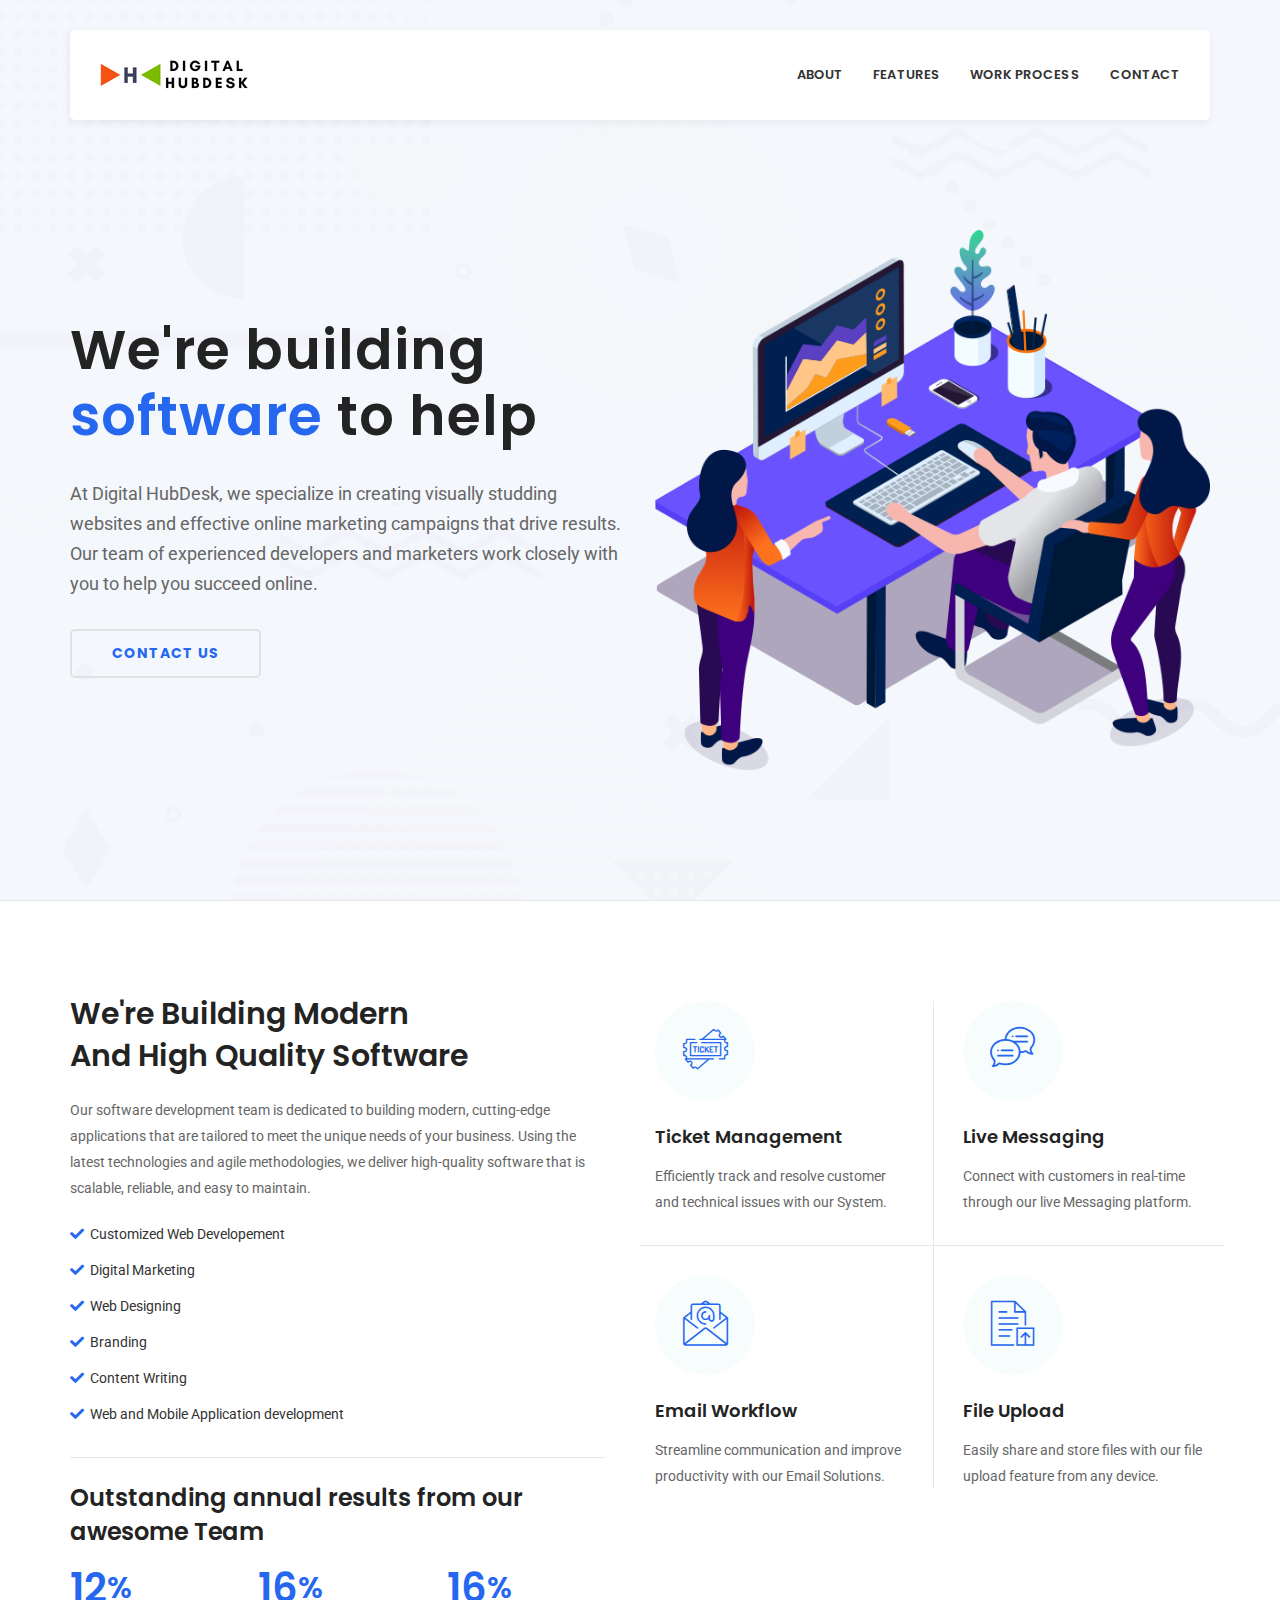
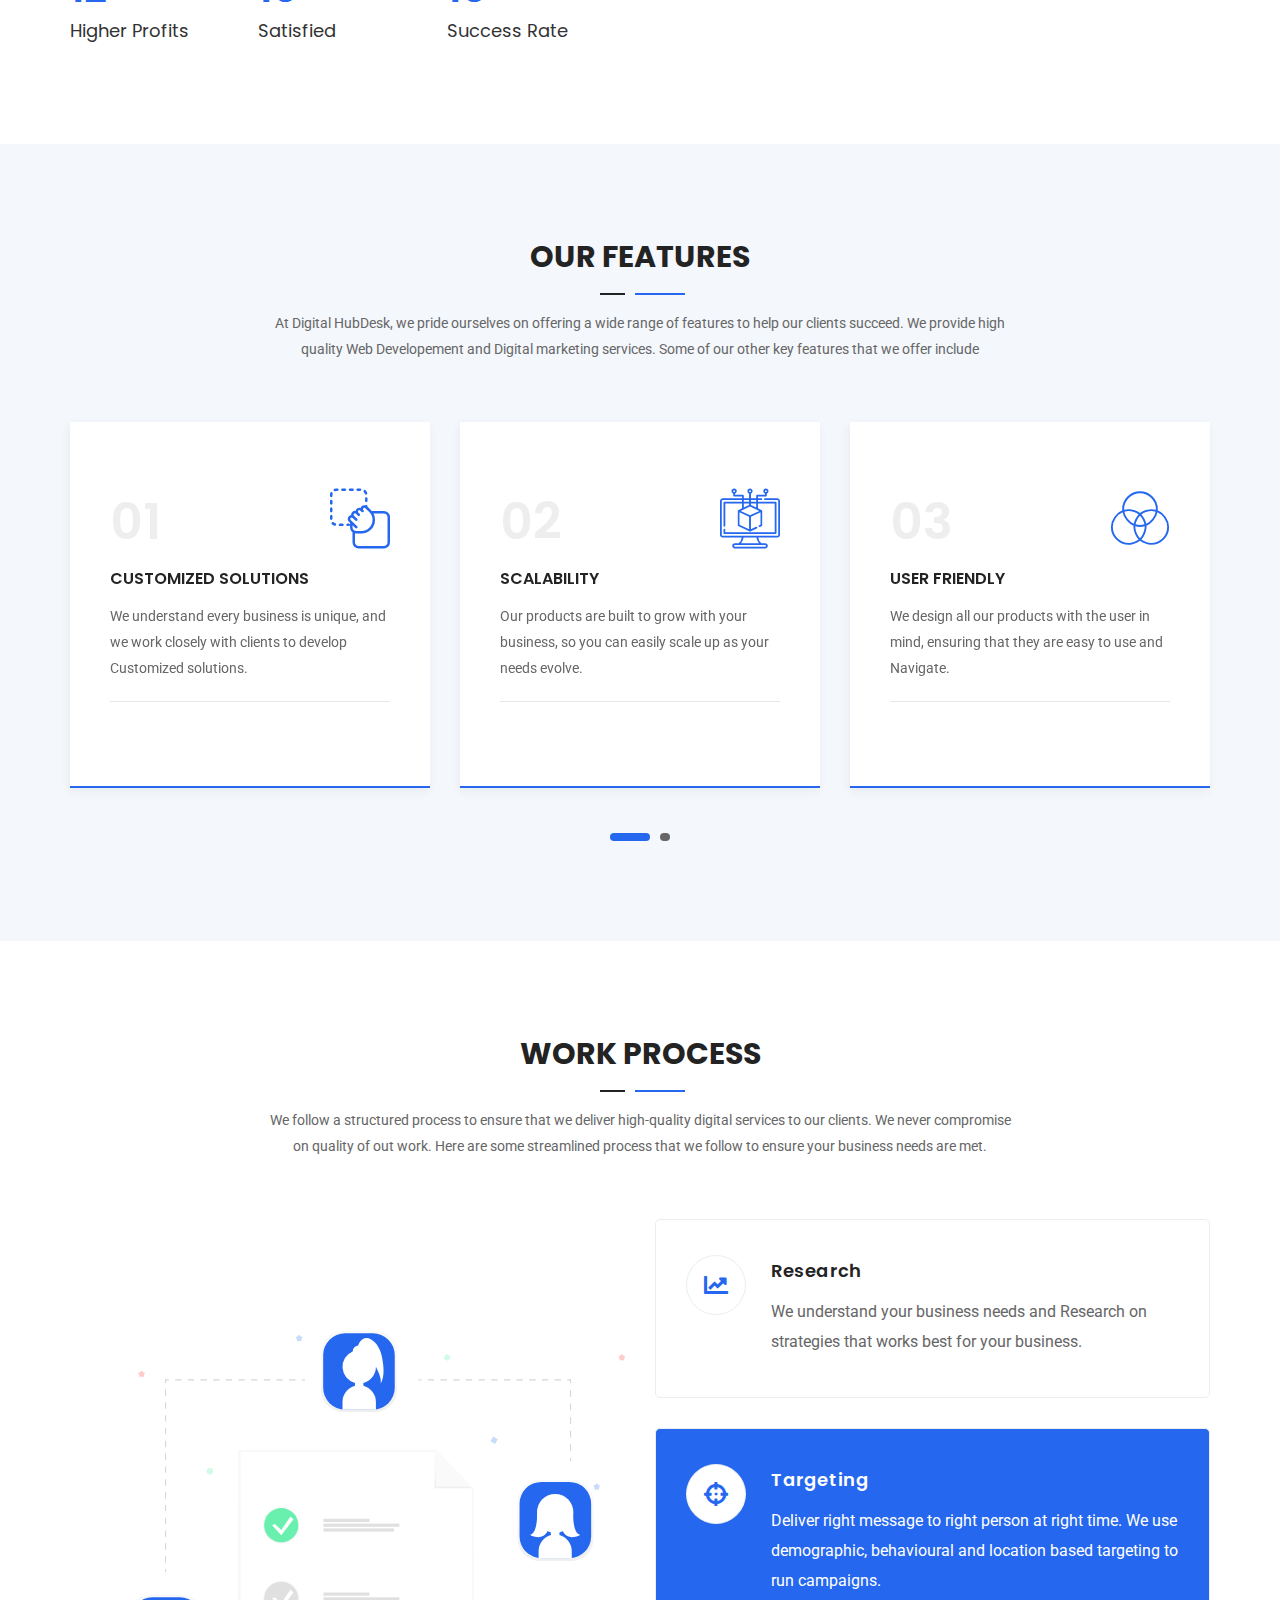
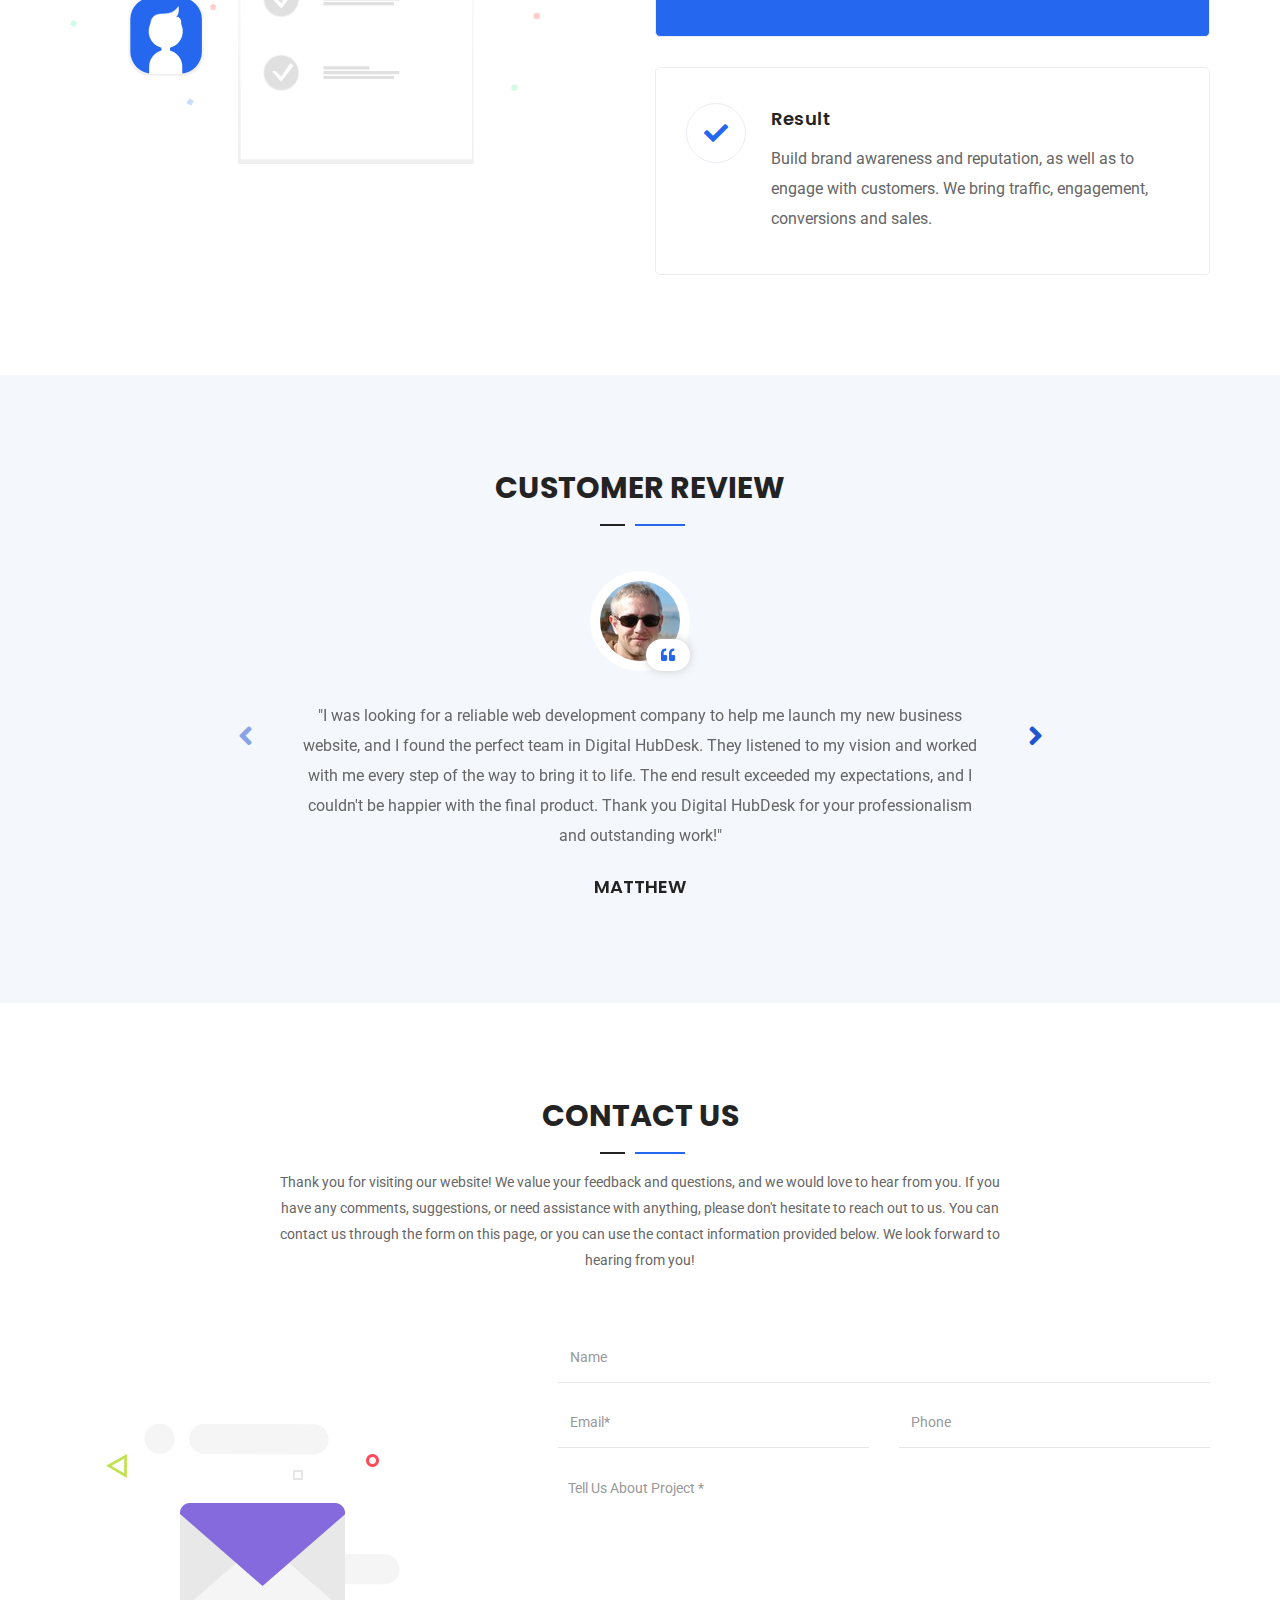
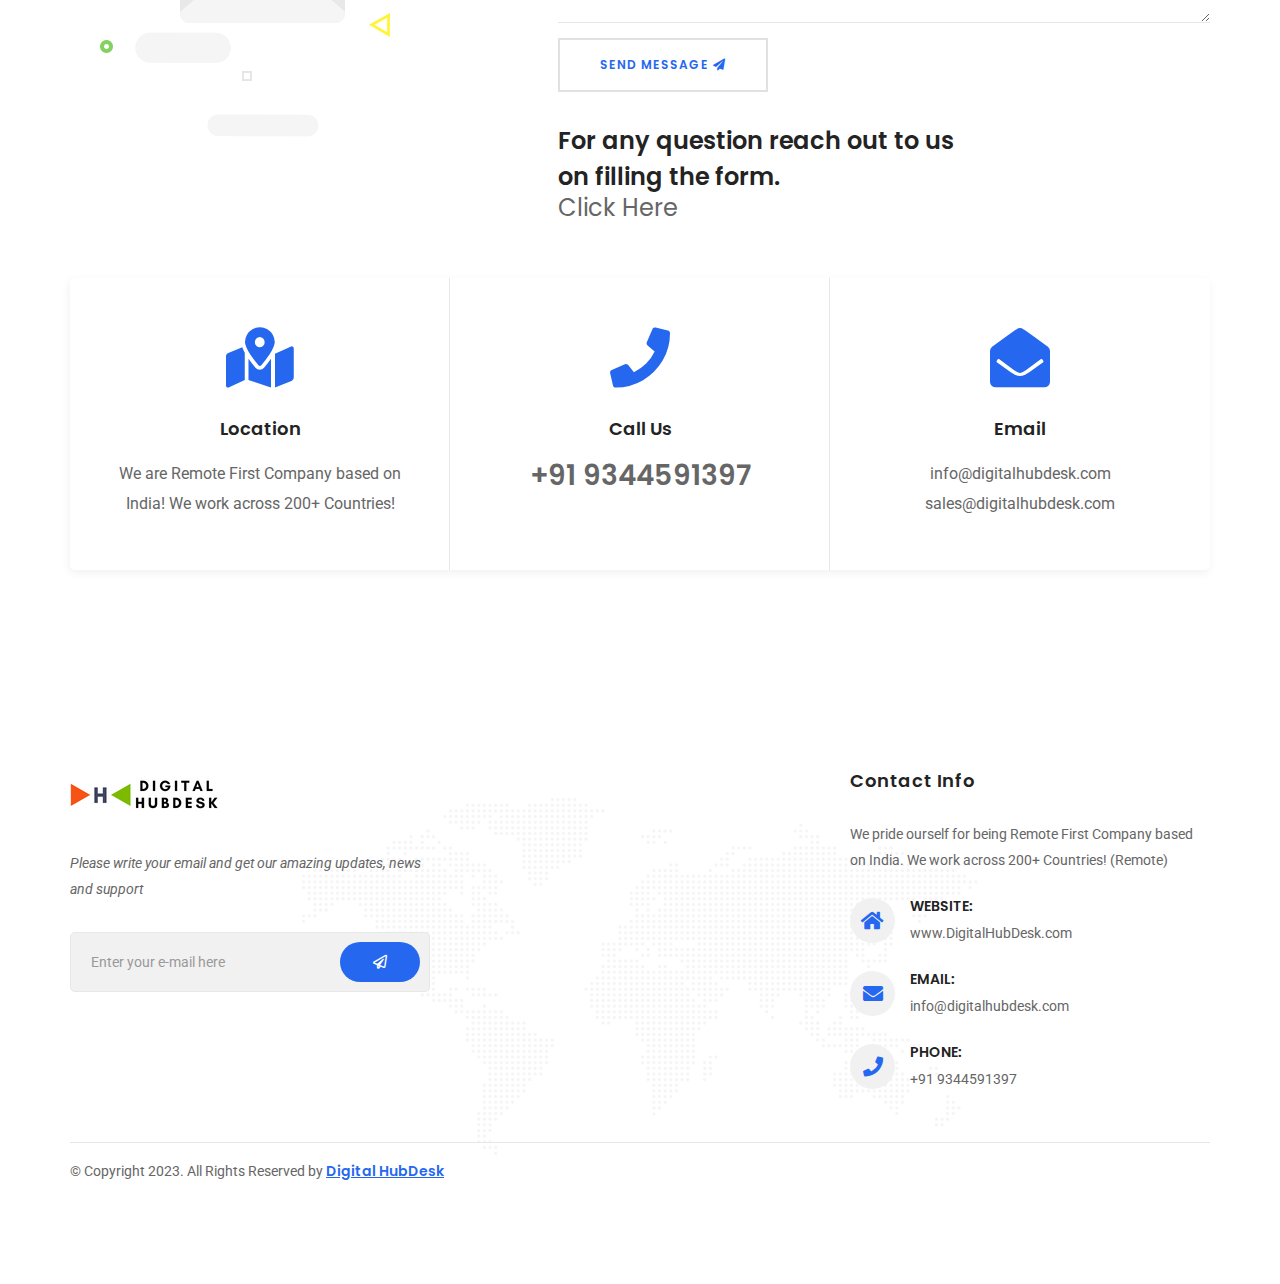
<file: index.html>
<!DOCTYPE html>
<html lang="en">

<head>
    <!-- ========== Meta Tags ========== -->
    <meta charset="utf-8">
    <meta http-equiv="X-UA-Compatible" content="IE=edge">
    <meta name="viewport" content="width=device-width, initial-scale=1">
    <meta name="description" content="Digital HubDesk is a Digital agency, specialized in designing and developing custom wesites and online marketing.">

    <!-- ========== Page Title ========== -->
    <title>Digital HubDesk - Maximize Your Online Potential</title>

    <!-- ========== Favicon Icon ========== -->
    <link rel="shortcut icon" href="assets/img/favicon.png" type="image/x-icon">

    <!-- ========== Start Stylesheet ========== -->
    <link href="assets/css/bootstrap.min.css" rel="stylesheet" />
    <link href="assets/css/font-awesome.min.css" rel="stylesheet" />
    <link href="assets/css/flaticon-set.css" rel="stylesheet" />
    <link href="assets/css/magnific-popup.css" rel="stylesheet" />
    <link href="assets/css/owl.carousel.min.css" rel="stylesheet" />
    <link href="assets/css/owl.theme.default.min.css" rel="stylesheet" />
    <link href="assets/css/animate.css" rel="stylesheet" />
    <link href="assets/css/bootsnav.css" rel="stylesheet" />
    <link href="style.css" rel="stylesheet">
    <link href="assets/css/responsive.css" rel="stylesheet" />
    <!-- ========== End Stylesheet ========== -->

    <!-- HTML5 shim and Respond.js for IE8 support of HTML5 elements and media queries -->
    <!-- WARNING: Respond.js doesn't work if you view the page via file:// -->
    <!--[if lt IE 9]>
      <script src="assets/js/html5/html5shiv.min.js"></script>
      <script src="assets/js/html5/respond.min.js"></script>
    <![endif]-->

    <!-- ========== Google Fonts ========== -->
    <link href="https://fonts.googleapis.com/css?family=Roboto&display=swap" rel="stylesheet">
    <link href="https://fonts.googleapis.com/css?family=Poppins:400,500,600,700,800" rel="stylesheet">

</head>

<body>

    <!-- Preloader Start -->
    <div class="se-pre-con"></div>
    <!-- Preloader Ends -->

    <!-- Header 
    ============================================= -->
    <header id="home">
        <div class="container">
            <div class="row">
                <!-- Start Navigation -->
                <nav id="mainNav" class="navbar navbar-default navbar-fixed white bootsnav on no-full nav-box no-background">

                    <div class="container">            
                        <!-- Start Atribute Navigation -->
                        <!-- <div class="attr-nav">
                            <ul>
                                <li class="side-menu"><a href="#"><i class="fa fa-bars"></i></a></li>
                            </ul>
                        </div> -->
                        <!-- End Atribute Navigation -->

                        <!-- Start Header Navigation -->
                        <div class="navbar-header">
                            <button type="button" class="navbar-toggle" data-toggle="collapse" data-target="#navbar-menu">
                                <i class="fa fa-bars"></i>
                            </button>
                            <a class="navbar-brand" href="index.html"><img src="assets/img/logo.png" class="logo" alt="Logo"></a>
                        </div>
                        <!-- End Header Navigation -->

                        <!-- Collect the nav links, forms, and other content for toggling -->
                        <div class="collapse navbar-collapse" id="navbar-menu">
                            <ul class="nav navbar-nav navbar-right" data-in="#" data-out="#">
                                <!-- <li class="dropdown dropdown-right">
                                    <a href="#home" class="dropdown-toggle smooth-menu" data-toggle="dropdown" >Home</a>
                                    <ul class="dropdown-menu">
                                        <li><a href="index.html">Home Version One</a></li>
                                        <li><a href="index-2.html">Home Version Two</a></li>
                                        <li><a href="index-3.html">Home Version Three</a></li>
                                        <li><a href="index-4.html">Home Version Four</a></li>
                                        <li><a href="index-5.html">Home Version Five</a></li>
                                        <li><a href="index-6.html">Home Version Six</a></li>
                                    </ul>
                                </li> -->
                                <li>
                                    <a class="smooth-menu" href="#about">About</a>
                                </li>
                                <li>
                                    <a class="smooth-menu" href="#features">Features</a>
                                </li>
                                <li>
                                    <a class="smooth-menu" href="#process">Work Process</a>
                                </li>
                                <!-- <li>
                                    <a class="smooth-menu" href="#pricing">Pricing</a>
                                </li> -->
                                <!-- <li>
                                    <a class="smooth-menu" href="#team">Team</a>
                                </li> -->
                                <!-- <li>
                                    <a class="smooth-menu" href="#blog">Blog</a>
                                </li> -->
                                <li>
                                    <a class="smooth-menu" href="#contact">contact</a>
                                </li>
                            </ul>
                        </div><!-- /.navbar-collapse -->
                    </div>   

                    <!-- Start Side Menu -->
                    <!-- <div class="side">
                        <a href="#" class="close-side"><i class="fa fa-times"></i></a>
                        <div class="widget address">
                            <h4 class="title">Office Location</h4>
                            <ul>
                                <li>
                                    <i class="fas fa-phone"></i>
                                    +123 456 7890
                                </li>
                                <li>
                                    <i class="fas fa-map-marker-alt"></i>
                                    California, TX 70240
                                </li>
                                <li>
                                    <i class="fas fa-envelope-open"></i>
                                    info@yourdomain.com
                                </li>
                            </ul>
                        </div>
                        <div class="widget">
                            <h4 class="title">Custom Pages</h4>
                            <ul class="link">
                                <li><a href="#">Login</a></li>
                                <li><a href="#">Register</a></li>
                                <li><a href="#">Profile</a></li>
                            </ul>
                        </div>
                        <div class="widget">
                            <h4 class="title">Additional Links</h4>
                            <ul class="link">
                                <li><a href="#">Compnay History</a></li>
                                <li><a href="#">Management</a></li>
                                <li><a href="#">Leadership</a></li>
                                <li><a href="#">Shortcode Central</a></li>
                                <li><a href="#">Career</a></li>
                            </ul>
                        </div>
                        <div class="widget social">
                            <h4 class="title">Connect With Us</h4>
                            <ul class="link">
                                <li class="facebook"><a href="#"><i class="fab fa-facebook-f"></i></a></li>
                                <li class="twitter"><a href="#"><i class="fab fa-twitter"></i></a></li>
                                <li class="pinterest"><a href="#"><i class="fab fa-pinterest"></i></a></li>
                                <li class="dribbble"><a href="#"><i class="fab fa-dribbble"></i></a></li>
                            </ul>
                        </div>
                    </div> -->
                    <!-- End Side Menu -->
                </nav>
                <!-- End Navigation -->
                <div class="clearfix"></div>
                
            </div>
        </div>
    </header>
    <!-- End Header -->

    <!-- Start Banner 
    ============================================= -->
    <div class="banner-area content-double box-nav background-move bg-gray" style="background-image: url(assets/img/bg-2.png);">
        <div class="container">
            <div class="row">
                <div class="double-items">
                    <div class="col-md-6 left-info simple-video">
                        <div class="content" data-animation="animated fadeInUpBig">
                            <h1>
                                We're building <span>software</span> to help
                            </h1>
                            <p>
                                At Digital HubDesk, we specialize in creating visually studding websites and effective online marketing campaigns that drive results. Our team of experienced developers and marketers work closely with you to help you succeed online.
                            </p>
                            <a class="btn btn-theme border btn-md" href="https://forms.gle/H2cf3Ao77NCuz7479">Contact Us</a>
                            <!-- <a class="btn-animation popup-youtube" href="https://www.youtube.com/watch?v=owhuBrGIOsE">
                                <i class="fa fa-play"></i> Watch Video
                            </a> -->
                        </div>
                    </div>
                    <div class="col-md-6 right-info">
                        <!-- Remove -no from below line to make it animated -->
                        <div class="thumb animated-no">
                            <img src="assets/img/illustrations/1.png" alt="Thumb">
                        </div>
                    </div>
                </div>
            </div>
        </div>
    </div>
    <!-- End Banner -->

    <!-- Start About 
    ============================================= -->
    <div id="about" class="about-area border-top default-padding">
        <div class="container">
            <div class="row">
                <div class="col-lg-6 col-md-6 info">
                    <h2>We're Building Modern <br> And High Quality Software</h2>
                    <p>
                        Our software development team is dedicated to building modern, cutting-edge applications that are tailored to meet the unique needs of your business. Using the latest technologies and agile methodologies, we deliver high-quality software that is scalable, reliable, and easy to maintain. 
                    </p>
                    <ul>
                        <li>Customized Web Developement</li>
                        <li>Digital Marketing</li>
                        <li>Web Designing</li>
                        <li>Branding</li>
                        <li>Content Writing</li>
                        <li>Web and Mobile Application development</li>
                    </ul>
                    <div class="fun-facts">
                        <h3>Outstanding annual results from our awesome Team</h3>
                        <div class="row">
                            <div class="col-md-4 col-sm-4 item">
                                <div class="fun-fact">
                                    <div class="timer" data-to="75" data-speed="5000">75</div>
                                    <span class="medium">Higher Profits</span>
                                </div>
                            </div>
                            <div class="col-md-4 col-sm-4 item">
                                <div class="fun-fact">
                                    <div class="timer" data-to="100" data-speed="5000">100</div>
                                    <span class="medium">Satisfied</span>
                                </div>
                            </div>
                            <div class="col-md-4 col-sm-4 item">
                                <div class="fun-fact">
                                    <div class="timer" data-to="98" data-speed="5000">98</div>
                                    <span class="medium">Success Rate</span>
                                </div>
                            </div>
                        </div>
                    </div>
                </div>
                <div class="col-lg-6 col-md-6 features">
                    <div class="row">
                        <div class="col-lg-6 col-md-6 col-sm-6 equal-height">
                            <div class="item">
                                <i class="flaticon-ticket"></i>
                                <h4>Ticket management</h4>
                                <p>
                                    Efficiently track and resolve customer and technical issues with our System. 
                                </p>
                            </div>
                        </div>
                        <div class="col-lg-6 col-md-6 col-sm-6 equal-height">
                            <div class="item">
                                <i class="flaticon-speech-bubble"></i>
                                <h4>Live messaging</h4>
                                <p>
                                    Connect with customers in real-time through our live Messaging platform.
                                </p>
                            </div>
                        </div>
                        <div class="col-lg-6 col-md-6 col-sm-6 equal-height">
                            <div class="item">
                                <i class="flaticon-email"></i>
                                <h4>Email workflow</h4>
                                <p>
                                    Streamline communication and improve productivity with our Email Solutions. 
                                </p>
                            </div>
                        </div>
                        <div class="col-lg-6 col-md-6 col-sm-6 equal-height">
                            <div class="item">
                                <i class="flaticon-file"></i>
                                <h4>File upload</h4>
                                <p>
                                    Easily share and store files with our file upload feature from any device. 
                                </p>
                            </div>
                        </div>
                    </div>
                </div>
            </div>
        </div>
    </div>
    <!-- End About -->

    <!-- Start Features Area 
    ============================================= -->
    <div id="features" class="features-area carousel-shadow default-padding bg-gray">
        <div class="container">
            <div class="row">
                <div class="col-lg-8 col-md-8 col-lg-offset-2 col-md-offset-2">
                    <div class="site-heading text-center">
                        <h2>Our Features</h2>
                        <p>At Digital HubDesk, we pride ourselves on offering a wide range of features to help our clients succeed. We provide high quality Web Developement and Digital marketing services. Some of our other key features that we offer include</p>
                    </div>
                </div>
            </div>
            <div class="row">
                <div class="col-md-12">
                    <div class="features-items features-carousel owl-carousel owl-theme">
                        <!-- Single Item -->
                        <div class="item">
                            <div class="icon">
                                <span>01</span>
                                <i class="flaticon-drag-2"></i>
                            </div>
                            <div class="info">
                                <h4>Customized Solutions</h4>
                                <p>
                                    We understand every business is unique, and we work closely with clients to develop Customized solutions.
                                </p>
                                <div class="bottom">
                                    <!-- <a href="#">View Details <i class="fas fa-angle-right"></i></a> -->
                                </div>
                            </div>
                        </div>
                        <!-- End Single Item -->
                        <!-- Single Item -->
                        <div class="item">
                            <div class="icon">
                                <span>02</span>
                                <i class="flaticon-software"></i>
                            </div>
                            <div class="info">
                                <h4>Scalability</h4>
                                <p>
                                    Our products are built to grow with your business, so you can easily scale up as your needs evolve.
                                </p>
                                <div class="bottom">
                                    <!-- <a href="#">View Details <i class="fas fa-angle-right"></i></a> -->
                                </div>
                            </div>
                        </div>
                        <!-- End Single Item -->
                        <!-- Single Item -->
                        <div class="item">
                            <div class="icon">
                                <span>03</span>
                                <i class="flaticon-rgb"></i>
                            </div>
                            <div class="info">
                                <h4>User Friendly</h4>
                                <p>
                                    We design all our products with the user in mind, ensuring that they are easy to use and Navigate.
                                </p>
                                <div class="bottom">
                                    <!-- <a href="#">View Details <i class="fas fa-angle-right"></i></a> -->
                                </div>
                            </div>
                        </div>
                        <!-- End Single Item -->
                        <!-- Single Item -->
                        <div class="item">
                            <div class="icon">
                                <span>04</span>
                                <i class="flaticon-video"></i>
                            </div>
                            <div class="info">
                                <h4>High Quality</h4>
                                <p>
                                    We deliver our services where we never compromise on quality, ensuring customer Satisfaction.
                                </p>
                                <div class="bottom">
                                    <!-- <a href="#">View Details <i class="fas fa-angle-right"></i></a> -->
                                </div>
                            </div>
                        </div>
                        <!-- End Single Item -->
                    </div>
                </div>
            </div>
        </div>
    </div>
    <!-- End Features Area -->

    <!-- Start Work Process Area 
    ============================================= -->
    <div id="process" class="work-process-area default-padding">
        <div class="container">
            <div class="row">
                <div class="col-lg-8 col-md-8 col-lg-offset-2 col-md-offset-2">
                    <div class="site-heading text-center">
                        <h2>Work Process</h2>
                        <p>
                            We follow a structured process to ensure that we deliver high-quality digital services to our clients. We never compromise on quality of out work. Here are some streamlined process that we follow to ensure your business needs are met.
                        </p>
                    </div>
                </div>
            </div>
            <div class="row">
                <div class="process-items">
                    <div class="col-md-6 thumb">
                        <img src="assets/img/illustrations/4.svg" alt="Thumb">
                    </div>
                    <div class="col-md-6 info">
                        <ul>
                            <li>
                                <div class="list">
                                    <h3><i class="fas fa-chart-line"></i></h3>
                                </div>
                                <div class="content">
                                    <h4>Research</h4>
                                    <p>
                                        We understand your business needs and Research on strategies that works best for your business.
                                    </p>
                                </div>
                            </li>
                            <li>
                                <div class="list">
                                    <h3><i class="fas fa-crosshairs"></i></h3>
                                </div>
                                <div class="content">
                                    <h4>Targeting</h4>
                                    <p>
                                        Deliver right message to right person at right time. We use demographic, behavioural and location based targeting to run campaigns. 
                                    </p>
                                </div>
                            </li>
                            <li>
                                <div class="list">
                                    <h3><i class="fas fa-check"></i></h3>
                                </div>
                                <div class="content">
                                    <h4>Result</h4>
                                    <p>
                                        Build brand awareness and reputation, as well as to engage with customers. We bring traffic, engagement, conversions and sales.
                                    </p>
                                </div>
                            </li>
                        </ul>
                    </div>
                </div>
            </div>
        </div>
    </div>
    <!-- End Work Process Area -->

    <!-- Start Pricing Area
    ============================================= -->
    <!-- <div id="pricing" class="pricing-area default-padding bg-gray"> -->
        <!-- <div class="container">
            <div class="row">
                <div class="col-lg-8 col-md-8 col-lg-offset-2 col-md-offset-2">
                    <div class="site-heading text-center">
                        <h2>Our Packages</h2>
                        <p>
                            Learning day desirous informed expenses material returned six the. She enabled invited exposed him another. Reasonably conviction solicitude me mr at discretion reasonable. Age out full gate bed day lose. 
                        </p>
                    </div>
                </div>
            </div>
            <div class="row">

                <div class="pricing-navs col-md-12"> -->
                    <!-- Tab Nav -->
                    <!-- <ul class="nav nav-pills">
                        <li class="active">
                            <a data-toggle="tab" href="#monthly" aria-expanded="true">
                                Monthly
                            </a>
                        </li>
                        <li>
                            <a data-toggle="tab" href="#annual" aria-expanded="false">
                                Annual
                            </a>
                        </li>
                    </ul> -->
                    <!-- End Tab Nav -->
                <!-- </div>

                <div class="pricing-content col-md-12">
                    <div class="row"> -->
                        <!-- Start Tab Content -->
                        <!-- <div class="tab-content"> -->
                            <!-- Tab Single Item -->
                            <!-- <div id="monthly" class="tab-pane fade active in">
                                <div class="col-md-12">
                                    <div class="pricing-items">
                                        <div class="col-lg-4 col-md-4 single-item">
                                            <div class="pricing-item">
                                                <ul>
                                                    <li class="pricing-header">
                                                        <h4>Free</h4>
                                                        <h2><sup>$</sup>0.00</h2>
                                                        <span>1 user</span>
                                                    </li>
                                                    <li><i class="fas fa-times"></i> Update</li>
                                                    <li><i class="fas fa-check"></i> Personal use</li>
                                                    <li><i class="fas fa-times"></i> Support</li>
                                                    <li><i class="fas fa-times"></i> 2 database</li>
                                                    <li><i class="fas fa-check"></i> Documetation</li>
                                                    <li class="footer">
                                                        <a class="btn circle btn-theme border btn-sm" href="#">Buy This Plan</a>
                                                    </li>
                                                </ul>
                                            </div>
                                        </div>
                                        <div class="col-lg-4 col-md-4 single-item">
                                            <div class="pricing-item active">
                                                <ul>
                                                    <li class="pricing-header">
                                                        <h4>Regular</h4>
                                                        <h2><sup>$</sup>15.23</h2>
                                                        <span>5 user</span>
                                                    </li>
                                                    <li><i class="fas fa-check"></i> Update</li>
                                                    <li><i class="fas fa-check"></i> Official use</li>
                                                    <li><i class="fas fa-check"></i> Support</li>
                                                    <li><i class="fas fa-times"></i> 5 database</li>
                                                    <li><i class="fas fa-check"></i> Documetation</li>
                                                    <li class="footer">
                                                        <a class="btn circle btn-theme effect btn-sm" href="#">Buy This Plan</a>
                                                    </li>
                                                </ul>
                                            </div>
                                        </div>
                                        <div class="col-lg-4 col-md-4 single-item">
                                            <div class="pricing-item">
                                                <ul>
                                                    <li class="pricing-header">
                                                        <h4>Extended</h4>
                                                        <h2><sup>$</sup>29.12</h2>
                                                        <span>Unlimited user</span>
                                                    </li>
                                                    <li><i class="fas fa-times"></i> File compressed</li>
                                                    <li><i class="fas fa-check"></i> Commercial use</li>
                                                    <li><i class="fas fa-check"></i> Support</li>
                                                    <li><i class="fas fa-check"></i> 8 database</li>
                                                    <li><i class="fas fa-check"></i> Documetation</li>
                                                    <li class="footer">
                                                        <a class="btn circle btn-theme border btn-sm" href="#">Buy This Plan</a>
                                                    </li>
                                                </ul>
                                            </div>
                                        </div>
                                    </div>
                                </div>
                            </div> -->
                            <!-- End Tab Single Item -->

                            <!-- Tab Single Item -->
                            <!-- <div id="annual" class="tab-pane fade">
                                <div class="col-md-12">
                                    <div class="pricing-items">
                                        <div class="col-lg-4 col-md-4 single-item">
                                            <div class="pricing-item">
                                                <ul>
                                                    <li class="pricing-header">
                                                        <h4>Free</h4>
                                                        <h2><sup>$</sup>0.00</h2>
                                                        <span>1 user</span>
                                                    </li>
                                                    <li><i class="fas fa-times"></i> Update</li>
                                                    <li><i class="fas fa-check"></i> Personal use</li>
                                                    <li><i class="fas fa-times"></i> Support</li>
                                                    <li><i class="fas fa-times"></i> 2 database</li>
                                                    <li><i class="fas fa-check"></i> Documetation</li>
                                                    <li class="footer">
                                                        <a class="btn circle btn-theme border btn-sm" href="#">Buy This Plan</a>
                                                    </li>
                                                </ul>
                                            </div>
                                        </div>
                                        <div class="col-lg-4 col-md-4 single-item">
                                            <div class="pricing-item active">
                                                <ul>
                                                    <li class="pricing-header">
                                                        <h4>Regular</h4>
                                                        <h2><sup>$</sup>38.12</h2>
                                                        <span>5 user</span>
                                                    </li>
                                                    <li><i class="fas fa-check"></i> Update</li>
                                                    <li><i class="fas fa-check"></i> Official use</li>
                                                    <li><i class="fas fa-check"></i> Support</li>
                                                    <li><i class="fas fa-times"></i> 5 database</li>
                                                    <li><i class="fas fa-check"></i> Documetation</li>
                                                    <li class="footer">
                                                        <a class="btn circle btn-theme effect btn-sm" href="#">Buy This Plan</a>
                                                    </li>
                                                </ul>
                                            </div>
                                        </div>
                                        <div class="col-lg-4 col-md-4 single-item">
                                            <div class="pricing-item">
                                                <ul>
                                                    <li class="pricing-header">
                                                        <h4>Extended</h4>
                                                        <h2><sup>$</sup>69.18</h2>
                                                        <span>Unlimited user</span>
                                                    </li>
                                                    <li><i class="fas fa-times"></i> File compressed</li>
                                                    <li><i class="fas fa-check"></i> Commercial use</li>
                                                    <li><i class="fas fa-check"></i> Support</li>
                                                    <li><i class="fas fa-check"></i> 8 database</li>
                                                    <li><i class="fas fa-check"></i> Documetation</li>
                                                    <li class="footer">
                                                        <a class="btn circle btn-theme border btn-sm" href="#">Buy This Plan</a>
                                                    </li>
                                                </ul>
                                            </div>
                                        </div>
                                    </div>
                                </div>
                            </div> -->
                            <!-- End Tab Single Item -->

                        <!-- </div> -->
                        <!-- End Tab Content -->
                    <!-- </div>
                </div>
            </div>
        </div>
    </div> -->
    <!-- End Pricing Area -->

    <!-- Start Team Area
    ============================================= -->
    <!-- <div id="team" class="team-area default-padding bottom-less">
        <div class="container">
            <div class="row">
                <div class="col-lg-8 col-md-8 col-lg-offset-2 col-md-offset-2">
                    <div class="site-heading text-center">
                        <h2>Innovative Team</h2>
                        <p>
                            Learning day desirous informed expenses material returned six the. She enabled invited exposed him another. Reasonably conviction solicitude me mr at discretion reasonable. Age out full gate bed day lose. 
                        </p>
                    </div>
                </div>
            </div>
            <div class="row">
                <div class="team-items text-center"> -->
                    <!-- Single Item -->
                    <!-- <div class="col-md-4 equal-height single-item">
                        <div class="item">
                            <div class="thumb">
                                <img src="assets/img/800x800.png" alt="Thumb">
                                <ul>
                                    <li class="facebook">
                                        <a href="#"><i class="fab fa-facebook-f"></i></a>
                                    </li>
                                    <li class="twitter">
                                        <a href="#"><i class="fab fa-twitter"></i></a>
                                    </li>
                                    <li class="instagram">
                                        <a href="#"><i class="fab fa-instagram"></i></a>
                                    </li>
                                    <li class="linkedin">
                                        <a href="#"><i class="fab fa-linkedin-in"></i></a>
                                    </li>
                                </ul>
                            </div>
                            <div class="info">
                                <h4>Ahmed Kamal</h4>
                                <span>Co-Founder</span>
                                <h5><i class="fas fa-envelope"></i> kamal@admin.com</h5>
                            </div>
                        </div>
                    </div> -->
                    <!-- End Single Item -->
                    <!-- Single Item -->
                    <!-- <div class="col-md-4 equal-height single-item">
                        <div class="item">
                            <div class="thumb">
                                <img src="assets/img/800x800.png" alt="Thumb">
                                <ul>
                                    <li class="facebook">
                                        <a href="#"><i class="fab fa-facebook-f"></i></a>
                                    </li>
                                    <li class="twitter">
                                        <a href="#"><i class="fab fa-twitter"></i></a>
                                    </li>
                                    <li class="instagram">
                                        <a href="#"><i class="fab fa-instagram"></i></a>
                                    </li>
                                    <li class="linkedin">
                                        <a href="#"><i class="fab fa-linkedin-in"></i></a>
                                    </li>
                                </ul>
                            </div>
                            <div class="info">
                                <h4>Munia Ankor</h4>
                                <span>Project Manager</span>
                                <h5><i class="fas fa-envelope"></i> munia@admin.com</h5>
                            </div>
                        </div> -->
                    <!-- </div> -->
                    <!-- End Single Item -->
                    <!-- Single Item -->
                    <!-- <div class="col-md-4 equal-height single-item">
                        <div class="item">
                            <div class="thumb">
                                <img src="assets/img/800x800.png" alt="Thumb">
                                <ul>
                                    <li class="facebook">
                                        <a href="#"><i class="fab fa-facebook-f"></i></a>
                                    </li>
                                    <li class="twitter">
                                        <a href="#"><i class="fab fa-twitter"></i></a>
                                    </li>
                                    <li class="instagram">
                                        <a href="#"><i class="fab fa-instagram"></i></a>
                                    </li>
                                    <li class="linkedin">
                                        <a href="#"><i class="fab fa-linkedin-in"></i></a>
                                    </li>
                                </ul>
                            </div>
                            <div class="info">
                                <h4>Ahel Natasha</h4>
                                <span>Developer</span>
                                <h5><i class="fas fa-envelope"></i> natasha@admin.com</h5>
                            </div>
                        </div>
                    </div> -->
                    <!-- End Single Item
                </div>
            </div>
        </div>
    </div> -->
    <!-- End Team Area -->

    <!-- Start Testimonials Area
    ============================================= -->
    <div class="testimonials-area bg-gray default-padding">
        <div class="container">
            <div class="row">
                <div class="col-lg-8 col-md-8 col-lg-offset-2 col-md-offset-2">
                    <div class="site-heading text-center">
                        <h2>Customer Review</h2>
                    </div>
                </div>
            </div>
            <div class="row">
                <div class="col-md-8 col-md-offset-2">
                    <div class="testimonial-items testimonial-carousel owl-carousel owl-theme">
                        <!-- Single Item -->
                        <div class="item">
                            <div class="thumb">
                                <img src="assets/img/MattTest.jpg" alt="Thumb">
                            </div>
                            <div class="info">
                                <p>
                                    "I was looking for a reliable web development company to help me launch my new business website, and I found the perfect team in Digital HubDesk. They listened to my vision and worked with me every step of the way to bring it to life. The end result exceeded my expectations, and I couldn't be happier with the final product. Thank you Digital HubDesk for your professionalism and outstanding work!" 
                                </p>
                                <h4>Matthew</h4>
                                <!-- <span>Designer of Boxass</span> -->
                            </div>
                        </div>
                        <!-- End Single Item -->
                        <!-- Single Item -->
                        <div class="item">
                            <div class="thumb">
                                <img src="assets/img/JuliaTest.jpg" alt="Thumb">
                            </div>
                            <div class="info">
                                <p>
                                    "I was skeptical about digital marketing at first, but the results we've seen have been incredible. Our website traffic has increased significantly, and we've even seen a boost in sales. I highly recommend Digital HubDesk to anyone looking to take their online presence to the next level." 
                                </p>
                                <h4>Julia</h4>
                                <!-- <span>Designer of Boxass</span> -->
                            </div>
                        </div>
                        <!-- End Single Item -->
                        <!-- Single Item -->
                        <div class="item">
                            <div class="thumb">
                                <img src="assets/img/AaryanTest.jpg" alt="Thumb">
                            </div>
                            <div class="info">
                                <p>
                                    "As a small business owner, I don't have a lot of time to spend on marketing. Digital HubDesk has been a game-changer for us. Their team handles everything, and the results speak for themselves. Our social media following has grown significantly, and we've had more leads than ever before. I couldn't be happier with the service."
                                </p>
                                <h4>Aaryan Khan</h4>
                                <!-- <span>Designer of Boxass</span> -->
                            </div>
                        </div>
                        <!-- End Single Item -->
                    </div>
                </div>
            </div>
        </div>
    </div>
    <!-- End Testimonials Area -->

    <!-- Start Blog Area
    ============================================= -->
    <!-- <div id="blog" class="blog-area default-padding bottom-less">
        <div class="container">
            <div class="row">
                <div class="col-lg-8 col-md-8 col-lg-offset-2 col-md-offset-2">
                    <div class="site-heading text-center">
                        <h2>Recent News</h2>
                        <p>
                            Learning day desirous informed expenses material returned six the. She enabled invited exposed him another. Reasonably conviction solicitude me mr at discretion reasonable. Age out full gate bed day lose. 
                        </p>
                    </div>
                </div>
            </div>
            <div class="row">
                <div class="blog-items"> -->
                    <!-- Single Item -->
                    <!-- <div class="col-md-4 single-item">
                        <div class="item">
                            <div class="thumb">
                                <a href="#"><img src="assets/img/800x600.png" alt="Thumb"></a>
                            </div>
                            <div class="info">
                                <div class="content">
                                    <div class="date">
                                        15 Aug, 2019
                                    </div>
                                    <h4>
                                        <a href="#">Direct wicket little of talked lasted formed</a>
                                    </h4>
                                    <p>
                                        Pronounce we attention admitting on assurance of suspicion conveying. That his west quit had met till. 
                                    </p>
                                    <a href="#">Read More <i class="fas fa-angle-right"></i></a>
                                </div>
                                <div class="meta"> -->
                                    <!-- <ul>
                                        <li>
                                            <a href="#">
                                                <img src="assets/img/100x100.png" alt="Author">
                                                <span>Author</span>
                                            </a>
                                        </li>
                                        <li>
                                            <a href="#">
                                                <i class="fas fa-comments"></i>
                                                <span>05</span>
                                            </a>
                                        </li>
                                        <li>
                                            <a href="#">
                                                <i class="fas fa-share-alt"></i>
                                                <span>37</span>
                                            </a>
                                        </li> -->
                                    <!-- </ul>
                                </div>
                            </div>
                        </div>
                    </div> -->
                    <!-- Single Item -->
                    <!-- Single Item -->
                    <!-- <div class="col-md-4 single-item">
                        <div class="item">
                            <div class="thumb">
                                <a href="#"><img src="assets/img/800x600.png" alt="Thumb"></a>
                            </div>
                            <div class="info">
                                <div class="content">
                                    <div class="date">
                                        27 Nov, 2019
                                    </div>
                                    <h4>
                                        <a href="#">Supported neglected met therefore unwilling</a>
                                    </h4>
                                    <p>
                                        Pronounce we attention admitting on assurance of suspicion conveying. That his west quit had met till. 
                                    </p>
                                    <a href="#">Read More <i class="fas fa-angle-right"></i></a>
                                </div>
                                <div class="meta">
                                    <ul>
                                        <li>
                                            <a href="#">
                                                <img src="assets/img/100x100.png" alt="Author">
                                                <span>Author</span>
                                            </a>
                                        </li>
                                        <li>
                                            <a href="#">
                                                <i class="fas fa-comments"></i>
                                                <span>17</span>
                                            </a>
                                        </li>
                                        <li>
                                            <a href="#">
                                                <i class="fas fa-share-alt"></i>
                                                <span>22</span>
                                            </a>
                                        </li>
                                    </ul>
                                </div>
                            </div>
                        </div>
                    </div> -->
                    <!-- Single Item -->
                    <!-- Single Item -->
                    <!-- <div class="col-md-4 single-item">
                        <div class="item">
                            <div class="thumb">
                                <a href="#"><img src="assets/img/800x600.png" alt="Thumb"></a>
                            </div>
                            <div class="info">
                                <div class="content">
                                    <div class="date">
                                        18 Sep, 2019
                                    </div>
                                    <h4>
                                        <a href="#">Concerns greatest margaret absolute entrance</a>
                                    </h4>
                                    <p>
                                        Pronounce we attention admitting on assurance of suspicion conveying. That his west quit had met till. 
                                    </p>
                                    <a href="#">Read More <i class="fas fa-angle-right"></i></a>
                                </div>
                                <div class="meta">
                                    <ul>
                                        <li>
                                            <a href="#">
                                                <img src="assets/img/100x100.png" alt="Author">
                                                <span>Author</span>
                                            </a>
                                        </li>
                                        <li>
                                            <a href="#">
                                                <i class="fas fa-comments"></i>
                                                <span>25</span>
                                            </a>
                                        </li>
                                        <li>
                                            <a href="#">
                                                <i class="fas fa-share-alt"></i>
                                                <span>50</span>
                                            </a>
                                        </li>
                                    </ul>
                                </div>
                            </div>
                        </div>
                    </div> -->
                    <!-- Single Item -->
                <!-- </div>
            </div>
        </div>
    </div> -->
    <!-- End Blog Area -->

    <!-- Start Contact
    ============================================= -->
    <div id="contact" class="contact-area default-padding">
        <!-- Add bg-grey to change the contact area to blue color -->
        <div class="container">
            <div class="row">
                <div class="col-lg-8 col-md-8 col-lg-offset-2 col-md-offset-2">
                    <div class="site-heading text-center">
                        <h2>Contact Us</h2>
                        <p>
                            Thank you for visiting our website! We value your feedback and questions, and we would love to hear from you. If you have any comments, suggestions, or need assistance with anything, please don't hesitate to reach out to us. You can contact us through the form on this page, or you can use the contact information provided below. We look forward to hearing from you!
                        </p>
                    </div>
                </div>
            </div>
            <div class="row">
                <div class="contact-items">

                    <!-- End Thumb -->
                    <div class="col-md-4 thumb">
                        <img src="assets/img/illustrations/5.png" alt="Thumb">
                    </div>
                    <!-- End Thumb -->
                    
                    <!-- Contact Form -->
                    <div class="col-md-7 col-md-offset-1 contact-form">
                        <form action="assets/mail/contact.php" method="POST" class="contact-form">
                            <div class="col-md-12">
                                <div class="row">
                                    <div class="form-group">
                                        <input class="form-control" id="name" name="name" placeholder="Name" type="text">
                                        <span class="alert-error"></span>
                                    </div>
                                </div>
                            </div>
                            <div class="row">
                                <div class="col-md-6">
                                    <div class="form-group">
                                        <input class="form-control" id="email" name="email" placeholder="Email*" type="email">
                                        <span class="alert-error"></span>
                                    </div>
                                </div>
                                <div class="col-md-6">
                                    <div class="form-group">
                                        <input class="form-control" id="phone" name="phone" placeholder="Phone" type="text">
                                        <span class="alert-error"></span>
                                    </div>
                                </div>
                            </div>
                            <div class="col-md-12">
                                <div class="row">
                                    <div class="form-group comments">
                                        <textarea class="form-control" id="comments" name="comments" placeholder="Tell Us About Project *"></textarea>
                                    </div>
                                </div>
                            </div>
                            <div class="col-md-12">
                                <div class="row">
                                    <button type="submit" name="submit" id="submit">
                                        Send Message <i class="fa fa-paper-plane"></i>
                                    </button>
                                </div>
                            </div>
                            <!-- Alert Message -->
                            <div class="col-md-12 alert-notification">
                                <div id="message" class="alert-msg"></div>
                            </div>
                        </form>
                        <h3>For any question reach out to us <br>on filling the form. <span> <a href="https://forms.gle/H2cf3Ao77NCuz7479"><p>Click Here</p></a></span></h3>
                    </div>
                    <!-- End Contact Form -->
                </div>

                <!-- Address List -->
                <div class="address-list text-center col-md-12">
                    <div class="item-box">
                        <!-- Single Item -->
                        <div class="col-md-4 equal-height single-item">
                            <div class="item">
                                <i class="fas fa-map-marked-alt"></i>
                                <h4>Location</h4>
                                <p>
                                    We are Remote First Company based on India! We work across 200+ Countries!
                                </p>
                            </div>
                        </div>
                        <!-- End Single Item -->
                        <!-- Single Item -->
                        <div class="col-md-4 equal-height single-item">
                            <div class="item">
                                <i class="fas fa-phone"></i>
                                <h4>Call us</h4>
                                <h2>+91 9344591397</h2>
                            </div>
                        </div>
                        <!-- End Single Item -->
                        <!-- Single Item -->
                        <div class="col-md-4 equal-height single-item">
                            <div class="item">
                                <i class="fas fa-envelope-open"></i>
                                <h4>Email</h4>
                                <p>
                                    info@digitalhubdesk.com<br>sales@digitalhubdesk.com
                                </p>
                            </div>
                        </div>
                        <!-- End Single Item -->
                    </div>
                </div>
                <!-- End Address List -->

            </div>
        </div>
    </div>
    <!-- End Contact -->

    <!-- Start Footer 
    ============================================= -->
    <footer class="default-padding bg-light">
        <div class="container">
            <div class="row">
                <div class="f-items">
                    <div class="col-md-4 col-sm-6 equal-height item">
                        <div class="f-item">
                            <img src="assets/img/logo.png" alt="Logo">
                            <!-- <p>
                                Excellence decisively nay man yet impression for contrasted remarkably. There spoke happy for you are out. Fertile how old address.
                            </p> -->
                            <p>
                                <i>Please write your email and get our amazing updates, news and support</i>
                            </p>
                            <div class="newsletter">
                                <form action="#">
                                    <div class="input-group stylish-input-group">
                                        <input type="email" name="email" class="form-control" placeholder="Enter your e-mail here">
                                        <button type="submit">
                                            <i class="fa fa-paper-plane"></i>
                                        </button>  
                                    </div>
                                </form>
                            </div>
                        </div>
                    </div>
                    <div class="col-md-2 col-sm-6 equal-height item">
                        <!-- <div class="f-item link">
                            <h4>Quick LInk</h4>
                            <ul>
                                <li>
                                    <a href="#">Home</a>
                                </li>
                                <li>
                                    <a href="#">About us</a>
                                </li>
                                <li>
                                    <a href="#">Compnay History</a>
                                </li>
                                <li>
                                    <a href="#">Management </a>
                                </li>
                                <li>
                                    <a href="#">Features</a>
                                </li>
                                <li>
                                    <a href="#">Blog Page</a>
                                </li>
                            </ul>
                        </div> -->
                    </div>
                    <div class="col-md-2 col-sm-6 equal-height item">
                        <!-- <div class="f-item link">
                            <h4>Community</h4>
                            <ul>
                                <li>
                                    <a href="#">Career</a>
                                </li>
                                <li>
                                    <a href="#">Leadership</a>
                                </li>
                                <li>
                                    <a href="#">Strategy</a>
                                </li>
                                <li>
                                    <a href="#">Services</a>
                                </li>
                                <li>
                                    <a href="#">History</a>
                                </li>
                                <li>
                                    <a href="#">Jobs</a>
                                </li>
                            </ul>
                        </div> -->
                    </div>
                    <div class="col-md-4 col-sm-6 equal-height item">
                        <div class="f-item twitter-widget">
                            <h4>Contact Info</h4>
                            <p>
                               We pride ourself for being Remote First Company based on India. We work across 200+ Countries! (Remote)
                            </p>
                            <div class="address">
                                <ul>
                                    <li>
                                        <div class="icon">
                                            <i class="fas fa-home"></i> 
                                        </div>
                                        <div class="info">
                                            <h5>Website:</h5>
                                            <span>www.DigitalHubDesk.com</span>
                                        </div>
                                    </li>
                                    <li>
                                        <div class="icon">
                                            <i class="fas fa-envelope"></i> 
                                        </div>
                                        <div class="info">
                                            <h5>Email:</h5>
                                            <span>info@digitalhubdesk.com</span>
                                        </div>
                                    </li>
                                    <li>
                                        <div class="icon">
                                            <i class="fas fa-phone"></i> 
                                        </div>
                                        <div class="info">
                                            <h5>Phone:</h5>
                                            <span>+91 9344591397</span>
                                        </div>
                                    </li>
                                </ul>
                            </div>
                        </div>
                    </div>
                </div>
            </div>
            <!-- Start Footer Bottom -->
            <div class="footer-bottom">
                <div class="row">
                    <div class="col-lg-12 col-md-12">
                        <div class="col-lg-6 col-md-6 col-sm-7">
                            <p>&copy; Copyright 2023. All Rights Reserved by <a href="https://www.digitalhubdesk.com/">Digital HubDesk</a></p>
                        </div>
                        <!-- <div class="col-lg-6 col-md-6 col-sm-5 text-right social">
                            <ul>
                                <li>
                                    <a href="#"><i class="fab fa-facebook-f"></i></a>
                                </li>
                                <li>
                                    <a href="#"><i class="fab fa-twitter"></i></a>
                                </li>
                                <li>
                                    <a href="#"><i class="fab fa-pinterest-p"></i></a>
                                </li>
                                <li>
                                    <a href="#"><i class="fab fa-dribbble"></i></a>
                                </li>
                            </ul>
                        </div> -->
                    </div>
                </div>
            </div>
            <!-- End Footer Bottom -->
        </div>
    </footer>
    <!-- End Footer -->

    <!-- jQuery Frameworks
    ============================================= -->
    <script src="assets/js/jquery-1.12.4.min.js"></script>
    <script src="assets/js/bootstrap.min.js"></script>
    <script src="assets/js/equal-height.min.js"></script>
    <script src="assets/js/jquery.appear.js"></script>
    <script src="assets/js/jquery.easing.min.js"></script>
    <script src="assets/js/jquery.magnific-popup.min.js"></script>
    <script src="assets/js/modernizr.custom.13711.js"></script>
    <script src="assets/js/owl.carousel.min.js"></script>
    <script src="assets/js/count-to.js"></script>
    <script src="assets/js/wow.min.js"></script>
    <script src="assets/js/jquery.backgroundMove.js"></script>
    <script src="assets/js/bootsnav.js"></script>
    <script src="assets/js/main.js"></script>

</body>
</html>
</file>
<file: assets/css/flaticon-set.css>
/*
    Flaticon icon font: Flaticon
    Creation date: 08/09/2018 00:19
    */

@font-face {
  font-family: "Flaticon";
  src: url("../fonts/Flaticon.eot");
  src: url("../fonts/Flaticon.eot?#iefix") format("embedded-opentype"),
       url("../fonts/Flaticon.woff") format("woff"),
       url("../fonts/Flaticon.ttf") format("truetype"),
       url("../fonts/Flaticon.svg#Flaticon") format("svg");
  font-weight: normal;
  font-style: normal;
}

@media screen and (-webkit-min-device-pixel-ratio:0) {
  @font-face {
    font-family: "Flaticon";
    src: url("./Flaticon.svg#Flaticon") format("svg");
  }
}

[class^="flaticon-"]:before, [class*=" flaticon-"]:before,
[class^="flaticon-"]:after, [class*=" flaticon-"]:after {   
  font-family: Flaticon;
  speak: none;
  font-style: normal;
  font-weight: normal;
  font-variant: normal;
  text-transform: none;
  line-height: 1;

  /* Better Font Rendering =========== */
  -webkit-font-smoothing: antialiased;
  -moz-osx-font-smoothing: grayscale;
}

.flaticon-ticket:before { content: "\f100"; }
.flaticon-movie-tickets:before { content: "\f101"; }
.flaticon-speech-bubble:before { content: "\f102"; }
.flaticon-conversation:before { content: "\f103"; }
.flaticon-email:before { content: "\f104"; }
.flaticon-mail:before { content: "\f105"; }
.flaticon-upload-to-cloud:before { content: "\f106"; }
.flaticon-file:before { content: "\f107"; }
.flaticon-file-1:before { content: "\f108"; }
.flaticon-drag:before { content: "\f109"; }
.flaticon-drag-1:before { content: "\f10a"; }
.flaticon-drag-2:before { content: "\f10b"; }
.flaticon-drag-3:before { content: "\f10c"; }
.flaticon-scroll:before { content: "\f10d"; }
.flaticon-scroll-1:before { content: "\f10e"; }
.flaticon-intersect:before { content: "\f10f"; }
.flaticon-intersection:before { content: "\f110"; }
.flaticon-rgb:before { content: "\f111"; }
.flaticon-color:before { content: "\f112"; }
.flaticon-resolution:before { content: "\f113"; }
.flaticon-video:before { content: "\f114"; }
.flaticon-computer:before { content: "\f115"; }
.flaticon-research:before { content: "\f116"; }
.flaticon-coding:before { content: "\f117"; }
.flaticon-support:before { content: "\f118"; }
.flaticon-help:before { content: "\f119"; }
.flaticon-analysis-1:before { content: "\f11a"; }
.flaticon-speed:before { content: "\f11b"; }
.flaticon-car:before { content: "\f11c"; }
.flaticon-rocket:before { content: "\f11d"; }
.flaticon-software:before { content: "\f11e"; }
.flaticon-project:before { content: "\f11f"; }
.flaticon-project-1:before { content: "\f120"; }
.flaticon-concept:before { content: "\f121"; }
.flaticon-updated:before { content: "\f122"; }
.flaticon-bar-chart-reload:before { content: "\f123"; }
.flaticon-insurance:before { content: "\f124"; }
.flaticon-file-2:before { content: "\f125"; }
.flaticon-develop:before { content: "\f126"; }
.flaticon-add-contact:before { content: "\f127"; }
.flaticon-talk:before { content: "\f128"; }
</file>
<file: assets/css/bootsnav.css>
/* * Navbar Main Css * v1.0 */
nav.bootsnav .dropdown.megamenu-fw {
  position: static;
}

nav.bootsnav .container {
  position: relative;
}

nav.bootsnav .megamenu-fw .dropdown-menu {
  left: auto;
}

nav.bootsnav .megamenu-content {
  padding: 15px;
  width: 100% !important;
}

nav.bootsnav .megamenu-content .title {
  color: #333333;
  font-weight: 600;
  margin-top: 0;
  text-transform: uppercase;
  margin-bottom: 10px;
  font-size: 14px;
}

nav.bootsnav .dropdown.megamenu-fw .dropdown-menu {
  left: 0;
  right: 0;
}

.navbar-collapse {
  padding: 0;
}

nav.navbar .quote-btn a {
  background: #2568ef none repeat scroll 0 0;
  border-radius: 5px;
  color: #ffffff;
  display: inline-block;
  font-size: 12px;
  font-weight: 600;
  text-transform: uppercase;
}

nav.navbar .quote-btn {
  margin-top: -4px;
}

.bootsnav .side .widget p:last-child {
  margin-bottom: 0;
}

/* Navbar Default */
nav.navbar .navbar-brand {
  height: auto !important;
}

nav.navbar.bootsnav.logo-less .navbar-brand {
  display: none;
}

nav.navbar.navbar-default.logo-less .navbar-collapse {
  margin-left: -15px;
}

nav.navbar.bootsnav.navbar-default.navbar-fixed.navbar-transparent.inc-topbar {
  margin-top: 55px;
  transition: all 0.35s ease-in-out 0s;
}

nav.navbar.bootsnav.navbar-default.navbar-fixed.inc-topbar {
  margin-top: 0;
}

.navbar-transparent .attr-nav.button-light > ul > li > a {
  border: 2px solid #ffffff;
  color: #ffffff !important;
  border-radius: 30px;
  padding: 5px 20px !important;
}

.navbar-transparent .attr-nav.button-light > ul > li:last-child > a {
  background: #ffffff;
  color: #2568ef !important;
  border-radius: 30px;
  padding-left: 20px !important;
  padding-right: 20px !important;
  border: 2px solid transparent;
}

.navbar-default.navbar.navbar-sidebar.bg-dark .social-share {
  padding: 0 30px;
}

nav.bootsnav.navbar-sidebar.bg-dark ul.nav li.dropdown ul.dropdown-menu li a, 
nav.bootsnav.navbar-sidebar.bg-dark ul.nav li.dropdown a, 
nav.bootsnav.navbar-sidebar.bg-dark ul.nav li.dropdown h6 {
  color: #cccccc;
}

nav.navbar.navbar-default.navbar-theme.navbar-sticky.bootsnav.on.no-full {
  background: #2568ef;
}

nav.navbar.navbar-default.navbar-theme.navbar-sticky.bootsnav.on.no-full ul.nav > li > a {
  color: #ffffff;
}

nav.navbar.navbar-default.navbar-theme.navbar-sticky.bootsnav.on.no-full .attr-nav i {
  color: #ffffff;
}

.attr-nav ul.cart-list li.total a {
  background: #2568ef none repeat scroll 0 0;
  display: inline-block;
  font-weight: 600 !important;
  padding: 12px 15px;
  color: #ffffff !important;
}

.attr-nav ul.cart-list li.total a:hover {
  background: #2568ef none repeat scroll 0 0 !important;
  color: #ffffff !important;
}

nav.navbar.bootsnav {
  background-color: #fff;
  border-radius: 0;
  border: none;
  box-shadow: 0 8px 25px 0 rgba(0, 0, 0, 0.04);
  -moz-box-shadow: 0 8px 25px 0 rgba(0, 0, 0, 0.04);
  -webkit-box-shadow: 0 8px 25px 0 rgba(0, 0, 0, 0.04);
  -o-box-shadow: 0 8px 25px 0 rgba(0, 0, 0, 0.04);
  margin: 0;
}

nav.bg-dark.navbar.bootsnav {
  background-color: #1c1c1c;
  border: medium none !important;
  margin: 0;
}

nav.navbar.bootsnav ul.nav > li > a {
  color: #333333;
  background-color: transparent !important;
  text-transform: uppercase;
  font-weight: 600;
}

nav.navbar.bootsnav.bg-dark ul.nav > li > a {
  color: #ffffff;
}

nav.navbar.bootsnav ul.nav li.megamenu-fw > a:hover, 
nav.navbar.bootsnav ul.nav li.megamenu-fw > a:focus, 
nav.navbar.bootsnav ul.nav li.active > a:hover, 
nav.navbar.bootsnav ul.nav li.active > a:focus, 
nav.navbar.bootsnav ul.nav li.active > a {
  background-color: transparent;
}

nav.navbar.bootsnav .navbar-toggle {
  background-color: transparent !important;
  border: none;
  padding: 0;
  font-size: 18px;
  position: relative;
  top: 5px;
}

nav.navbar.bootsnav ul.nav .dropdown-menu .dropdown-menu {
  top: 0;
  left: 100%;
}

nav.navbar.bootsnav ul.nav ul.dropdown-menu > li > a {
  white-space: normal;
}

ul.menu-col {
  padding: 0;
  margin: 0;
  list-style: none;
}

ul.menu-col li a {
  color: #333333;
}

ul.menu-col li a:hover, ul.menu-col li a:focus {
  text-decoration: none;
}

#navbar-menu {
  -webkit-animation-duration: .3s;
  animation-duration: .3s;
}

nav.bootsnav.navbar-full {
  padding-bottom: 10px;
  padding-top: 10px;
}

nav.bootsnav.navbar-full .navbar-header {
  display: block;
  width: 100%;
}

nav.bootsnav.navbar-full .navbar-toggle {
  display: inline-block;
  margin-right: 0;
  position: relative;
  top: 20px;
  font-size: 24px;
  -webkit-transition: all 1s ease-in-out;
  -moz-transition: all 1s ease-in-out;
  -o-transition: all 1s ease-in-out;
  -ms-transition: all 1s ease-in-out;
  transition: all 1s ease-in-out;
}

nav.bootsnav.navbar-full .navbar-collapse {
  position: fixed;
  width: 100%;
  height: 100% !important;
  top: 0;
  left: 0;
  padding: 0;
  display: none !important;
  z-index: 9;
}

nav.bootsnav.navbar-full .navbar-collapse.in {
  display: block !important;
}

nav.bootsnav.navbar-full .navbar-collapse .nav-full {
  overflow: auto;
}

nav.bootsnav.navbar-full .navbar-collapse .wrap-full-menu {
  display: table-cell;
  vertical-align: middle;
  background-color: #fff;
  overflow: auto;
}

nav.bootsnav.navbar-full .navbar-collapse .nav-full::-webkit-scrollbar {
  width: 0;
}

nav.bootsnav.navbar-full .navbar-collapse .nav-full::-moz-scrollbar {
  width: 0;
}

nav.bootsnav.navbar-full .navbar-collapse .nav-full::-ms-scrollbar {
  width: 0;
}

nav.bootsnav.navbar-full .navbar-collapse .nav-full::-o-scrollbar {
  width: 0;
}

nav.bootsnav.navbar-full .navbar-collapse ul.nav {
  display: block;
  width: 100%;
  overflow: auto;
}

nav.bootsnav.navbar-full .navbar-collapse ul.nav a:hover, 
nav.bootsnav.navbar-full .navbar-collapse ul.nav a:focus, 
nav.bootsnav.navbar-full .navbar-collapse ul.nav a {
  background-color: transparent;
}

nav.bootsnav.navbar-full .navbar-collapse ul.nav > li {
  float: none;
  display: block;
  text-align: center;
}

nav.bootsnav.navbar-full .navbar-collapse ul.nav > li > a {
  display: table;
  margin: auto;
  text-transform: uppercase;
  font-weight: bold;
  letter-spacing: normal;
  font-size: 14px;
  padding: 15px 15px;
}

nav.navbar.bootsnav .attr-nav > ul > li.side-menu > a {
  border-radius: 50%;
  height: 40px;
  width: 40px;
  padding: 0 !important;
  line-height: 38px;
  text-align: center;
  border: 2px solid #e7e7e7 !important;
  color: #2568ef !important;
}

nav.bootsnav.navbar-full .navbar-collapse ul.nav > li > a:hover {
  letter-spacing: 7px;
}

nav.bootsnav.navbar-full .navbar-collapse ul.nav > li.close-full-menu > a:hover {
  letter-spacing: normal;
}

li.close-full-menu > a {
  padding-top: 0px !important;
  padding-bottom: 0px !important;
}

li.close-full-menu > a i {
  font-size: 32px;
}

li.close-full-menu {
  padding-top: 30px !important;
  padding-bottom: 30px !important;
}

.attr-nav {
  display: inline-block;
  float: right;
  margin-left: 20px;
  margin-right: -10px;
}

nav.navbar.bootsnav.navbar-fixed.nav-box.no-background .attr-nav {
  margin-right: 0;
}

nav.navbar.attr-border .attr-nav {
  margin-left: 15px;
  min-height: 90px;
  padding-left: 5px;
  position: relative;
  z-index: 1;
}

.navbar.bootsnav .attr-nav li.btn a {
  background: #2568ef none repeat scroll 0 0;
  color: #ffffff;
  display: inline-block;
  font-size: 13px;
  font-weight: 600;
  padding: 8px 20px !important;
}

nav.navbar.attr-border .attr-nav::before {
  background: #e7e7e7 none repeat scroll 0 0;
  content: "";
  height: 30px;
  left: 0;
  margin-top: -15px;
  position: absolute;
  top: 50%;
  width: 1px;
}

.bootsnav .side .widget.social li.facebook a {
  background: #3b5998 none repeat scroll 0 0;
}

.bootsnav .side .widget.social li.twitter a {
  background: #1da1f2 none repeat scroll 0 0;
}

.bootsnav .side .widget.social li.pinterest a {
  background: #bd081c none repeat scroll 0 0;
}

.bootsnav .side .widget.social li.g-plus a {
  background: #db4437 none repeat scroll 0 0;
}

.bootsnav .side .widget.social li.linkedin a {
  background: #0077b5 none repeat scroll 0 0;
}

.bootsnav .side .widget.social li.dribbble a {
  background: #ea4c89 none repeat scroll 0 0;
}

nav.navbar.attr-border.bootsnav.sticked .attr-nav {
  min-height: 80px;
}

.attr-nav > ul {
  padding: 0;
  margin: 0 0 -17px 0;
  list-style: none;
  display: inline-block;
}

.attr-nav > ul li.dropdown ul.dropdown-menu {
  margin-top: 0;
}

.attr-nav > ul > li {
  float: left;
  display: block;
}

.attr-nav > ul > li > a {
  color: #333333;
  display: block;
  padding: 32px 0 !important;
  position: relative;
}

.attr-nav > a {
  margin-top: 25px;
}

.attr-nav > ul > li > a span.badge {
  background-color: #2568ef;
  color: #ffffff;
  height: 20px;
  line-height: 20px;
  margin-top: -5px;
  padding: 0;
  position: absolute;
  right: 0;
  text-align: center;
  top: 0;
  width: 20px;
}

.color-yellow .attr-nav > ul > li > a span.badge {
  background-color: #ff9800;
}

.attr-nav > ul > li.dropdown ul.dropdown-menu {
  -moz-border-radius: 0px;
  -webkit-border-radius: 0px;
  -o-border-radius: 0px;
  border-radius: 0px;
  -moz-box-shadow: 0px 0px 0px;
  -webkit-box-shadow: 0px 0px 0px;
  -o-box-shadow: 0px 0px 0px;
  box-shadow: 0px 0px 0px;
  border: solid 1px #e0e0e0;
}

ul.cart-list {
  padding: 0 !important;
  width: 250px !important;
}

ul.cart-list > li {
  position: relative;
  border-bottom: solid 1px #efefef;
  padding: 15px 15px 23px 15px !important;
}

ul.cart-list > li > a.photo {
  padding: 0 !important;
  margin-right: 15px;
  float: left;
  display: block;
  width: 50px;
  height: 50px;
  left: 15px;
  top: 15px;
}

ul.cart-list > li img {
  border: 1px solid #e7e7e7;
  height: 50px;
  padding: 3px;
  width: 50px;
}

ul.cart-list > li > h6 {
  margin: 0;
  font-size: 14px;
}

ul.cart-list > li > h6 > a.photo {
  padding: 0 !important;
  display: block;
}

ul.cart-list > li > p {
  margin-bottom: 0;
}

ul.cart-list > li.total {
  background-color: #f5f5f5;
  padding-bottom: 15px !important;
  font-family: "Poppins",sans-serif;
}

ul.cart-list > li.total > .btn {
  display: inline-block;
  border: none !important;
  height: auto !important;
}

ul.cart-list > li .price {
  font-family: "PT Sans",sans-serif;
  font-weight: bold;
}

ul.cart-list > li .price:hover {
  box-shadow: inherit;
}

ul.cart-list > li.total > span {
  padding-top: 8px;
}

.navbar.bg-dark .top-search {
  background: #2568ef none repeat scroll 0 0;
}

.top-search form {
  overflow: hidden;
  position: relative;
}

.top-search form button {
  background: transparent none repeat scroll 0 0;
  border: medium none;
  box-shadow: inherit;
  color: #666666;
  height: 50px;
  position: absolute;
  right: 0;
  text-align: center;
  top: 0;
  width: 50px;
  z-index: 9;
}

.top-search {
  background-color: #ffffff;
  border: medium none;
  border-radius: 30px;
  box-shadow: 0 10px 40px -15px rgba(0, 0, 0, 0.5);
  display: none;
  height: 50px;
  position: absolute;
  right: 10px;
  top: 90px;
  z-index: 99;
  border: 1px solid #e7e7e7;
}

nav.bootsnav.navbar-default.small-pad .top-search {
  top: 72px;
}

.top-search input.form-control {
  background-color: transparent;
  border: medium none !important;
  box-shadow: inherit;
  color: #1c1c1c;
  min-width: 300px;
  padding: 0 20px;
}

.top-search .input-group-addon {
  background-color: transparent;
  border: medium none;
  color: #666666;
  padding-left: 0;
  padding-right: 0;
  position: absolute;
  right: 20px;
  top: 10px;
  z-index: 9;
}

.top-search .input-group-addon.close-search {
  cursor: pointer;
}

body {
  -webkit-transition: all 0.3s ease-in-out;
  -moz-transition: all 0.3s ease-in-out;
  -o-transition: all 0.3s ease-in-out;
  -ms-transition: all 0.3s ease-in-out;
  transition: all 0.3s ease-in-out;
}

.side {
  position: fixed;
  overflow-y: auto;
  top: 0;
  right: -400px;
  width: 400px;
  padding: 50px;
  height: 100%;
  display: block;
  background-color: #ffffff;
  -webkit-transition: all 0.3s ease-in-out;
  -moz-transition: all 0.3s ease-in-out;
  -o-transition: all 0.3s ease-in-out;
  -ms-transition: all 0.3s ease-in-out;
  transition: all 0.3s ease-in-out;
  z-index: 9;
  box-shadow: 0 15px 40px -5px rgba(0, 0, 0, 0.1);
}

.side.on {
  right: -16px;
}

.body-overlay {
  background: rgba(0, 0, 0, 0.65) none repeat scroll 0 0;
  bottom: 0;
  height: 0;
  left: 0;
  opacity: 0;
  position: fixed;
  right: 0;
  transition: opacity 0.4s ease 0.8s, height 0s ease 1.2s;
  z-index: 490;
}

body.on-side .body-overlay {
  height: 100%;
  transition: height 0s ease 0s, opacity 0.4s ease 0s;
}

body.on-side .body-overlay {
  opacity: 1;
  top: 0;
}

.side .close-side {
  border-radius: 50%;
  color: #f44336;
  float: right;
  font-size: 20px;
  font-weight: 400;
  height: 40px;
  line-height: 38px;
  position: relative;
  text-align: center;
  top: -30px;
  width: 40px;
  z-index: 2;
}

.color-yellow .side .close-side {
  color: #ff9800;
}

.side.barber .close-side {
  border-color: #bc9355;
  color: #bc9355;
}

.navbar .side .widget.social li {
  display: inline-block;
}

.navbar .side .widget li a {
  color: #232323;
}

.navbar .side .widget li a:hover {
  color: #2568ef;
}

nav.navbar.bootsnav ul.nav > li.dropdown > a.dropdown-toggle::after {
  content: "\f107";
  font-family: "Font Awesome 5 Free";
  margin-left: 5px;
  margin-top: 2px;
}

.navbar .side .widget.social li a {
  color: #ffffff;
  display: inline-block;
  font-weight: 500;
  height: 45px;
  line-height: 45px;
  margin-right: 5px;
  margin-top: 5px;
  padding: 0;
  text-align: center;
  width: 45px;
  border-radius: 50%;
}

.navbar .side .widget.social li a:hover {
  background: #2568ef none repeat scroll 0 0;
  color: #ffffff;
}

.navbar.color-yellow .side .widget.social li a:hover {
  background: #ff9800 none repeat scroll 0 0;
}

.navbar .side .widget li {
  display: block;
  font-size: 15px;
  margin-bottom: 15px;
}

.navbar .side .widget.opening-hours li {
  border-bottom: 1px solid #e7e7e7;
  font-size: 14px;
  margin-bottom: 10px;
  padding-bottom: 10px;
  text-transform: uppercase;
}

.navbar .side .widget.opening-hours li:last-child {
  border: medium none;
  margin: 0;
  padding: 0;
}

.navbar .side .widget li span {
  float: right;
}

.navbar .side.barber .widget li i {
  background: #bc9355 none repeat scroll 0 0;
}

.bootsnav .side .widget.search input {
  border: 1px solid #e7e7e7;
  box-shadow: inherit;
  width: 100%;
}

.navbar .side .widget li:last-child {
  margin: 0;
}

.navbar .side .widget h4 {
  display: block;
  font-weight: 600;
  margin-bottom: 20px;
  padding-bottom: 15px;
  position: relative;
  text-transform: uppercase;
  z-index: 1;
  border-bottom: 1px solid #e7e7e7;
}

.navbar .widget .address {
  padding-top: 5px;
}

.navbar .side .address li {
  display: block;
}

.navbar .side .address li i {
  min-width: 25px;
  color: #2568ef;
}

.navbar .side .address li .icon, 
.navbar .side .address li .info {
  display: table-cell;
  vertical-align: middle;
}

.navbar .side .address li .icon i {
  background: #f4f4f4 none repeat scroll 0 0;
  border: 1px solid #e7e7e7;
  border-radius: 5px;
  color: #2568ef;
  font-size: 20px;
  height: 50px;
  line-height: 48px;
  text-align: center;
  width: 50px;
}

.navbar .side .address li .info span {
  color: #232323;
  display: block;
  float: none;
  font-weight: 600;
  text-transform: uppercase;
}

.navbar .side .address li .info {
  padding-left: 15px;
}

.navbar .side .widget .profile-thumb img {
  border: 2px solid #e7e7e7;
  height: 150px;
  margin-top: 10px;
  padding: 3px;
  width: 150px;
}

.side .widget {
  position: relative;
  z-index: 1;
  margin-bottom: 50px;
}

.side img {
  margin-bottom: 20px;
}

.side .widget .title {
  margin-bottom: 15px;
}

.side .widget ul.link {
  padding: 0;
  margin: 0;
  list-style: none;
}

.side .widget ul.link li a {
  color: #666666;
  display: inline-block;
  letter-spacing: 1px;
  padding: 5px 0;
  font-weight: 500;
}

.side .widget ul.link li a:focus, 
.side .widget ul.link li a:hover {
  color: #2568ef;
}

nav.navbar.bootsnav .share {
  padding: 0 30px;
  margin-bottom: 30px;
}

nav.navbar.bootsnav .share ul {
  display: inline-block;
  padding: 0;
  margin: 0 0 -7px 0;
  list-style: none;
}

nav.navbar.bootsnav .share ul > li {
  float: left;
  display: block;
  margin-right: 5px;
}

nav.navbar.bootsnav .share ul > li > a {
  border-radius: 3px;
  display: inline-block;
  margin-right: 20px;
  text-align: center;
  vertical-align: middle;
}

nav.navbar.bootsnav .share.dark ul > li > a {
  background-color: #2568ef;
  color: #ffffff;
}

nav.navbar.bootsnav.color-yellow .share.dark ul > li > a {
  background-color: #ff9800;
}

nav.navbar.bootsnav .share ul > li > a:hover {
  color: #2568ef;
}

nav.navbar.bootsnav.color-yellow .share ul > li > a:hover {
  color: #ff9800;
}

nav.navbar.bootsnav.navbar-fixed {
  display: block;
  position: fixed;
  width: 100%;
  z-index: 100;
  box-shadow: 0 8px 25px 0 rgba(0, 0, 0, 0.04);
  -moz-box-shadow: 0 8px 25px 0 rgba(0, 0, 0, 0.04);
  -webkit-box-shadow: 0 8px 25px 0 rgba(0, 0, 0, 0.04);
  -o-box-shadow: 0 8px 25px 0 rgba(0, 0, 0, 0.04);
  top: 0;
}

nav.navbar.bootsnav.navbar-fixed.nav-box.no-background {
  background: #ffffff none repeat scroll 0 0;
  top: 30px;
  width: auto;
  left: auto;
}

nav.navbar.bootsnav.navbar-fixed.nav-box.no-background ul.nav > li > a, 
nav.navbar.bootsnav.navbar-fixed.nav-box.no-background .attr-nav > ul > li > a {
  color: #333333;
}

nav.navbar.bootsnav.navbar-fixed.nav-box {
  left: 0;
  top: 0;
  width: 100%;
}

nav.navbar.bootsnav.navbar-fixed.no-background {
  display: block;
  position: absolute;
  width: 100%;
  z-index: 100;
  box-shadow: 0 0 0;
  -moz-box-shadow: 0 0 0;
  -webkit-box-shadow: 0 0 0;
  -o-box-shadow: 0 0 0;
}

nav.navbar.bootsnav {
  z-index: 100;
}

.wrap-sticky {
  position: relative;
  -webkit-transition: all 0.3s ease-in-out;
  -moz-transition: all 0.3s ease-in-out;
  -o-transition: all 0.3s ease-in-out;
  -ms-transition: all 0.3s ease-in-out;
  transition: all 0.3s ease-in-out;
}

.wrap-sticky nav.navbar.bootsnav {
  position: absolute;
  width: 100%;
  left: 0;
  top: 0;
  margin: 0;
}

.wrap-sticky nav.navbar.bootsnav.sticked {
  position: fixed;
  -webkit-transition: all 0.2s ease-in-out;
  -moz-transition: all 0.2s ease-in-out;
  -o-transition: all 0.2s ease-in-out;
  -ms-transition: all 0.2s ease-in-out;
  transition: all 0.2s ease-in-out;
  top: 0;
}

@media (min-width: 1024px) and (max-width: 1400px) {
  body.wrap-nav-sidebar .wrapper .container {
    width: 100%;
    padding-left: 30px;
    padding-right: 30px;
  }
}

@media (min-width: 1024px) and (max-width: 1200px) {
  nav.navbar.bootsnav ul.nav > li > a {
    padding: 35px 12px !important;
  }

  nav.navbar.bootsnav.sticked ul.nav > li > a {
    padding: 30px 12px !important;
  }
}

@media (min-width: 1200px) {
  nav.navbar.bootsnav.navbar-fixed.nav-box.no-background .container {
    padding: 0 30px;
    width: 1140px;
  }
}

@media (min-width: 1024px) {

  .container-semi {
    margin: 0 auto;
    width: 90%;
    padding: 0 15px;
  }

  nav.navbar.bootsnav.navbar-fixed.nav-box.no-background {
    background: #ffffff none repeat scroll 0 0;
    top: 30px;
    width: auto;
    left: auto;
    box-shadow: -1px 3px 10px 0 rgba(0, 0, 0, 0.06);
    border-radius: 5px;
    margin-left: 15px;
  }

  nav.navbar.bootsnav ul.nav .dropdown-menu .dropdown-menu {
    margin-top: -2px;
  }

  nav.navbar.bootsnav ul.nav.navbar-right .dropdown-left .dropdown-menu .dropdown-menu {
    left: -200px;
  }

  nav.navbar.bootsnav ul.nav.navbar-right .dropdown-menu {
    right: auto;
  }

  nav.navbar.bootsnav ul.nav.navbar-right .dropdown-left .dropdown-menu {
    right: 0;
    left: auto;
  }

  nav.navbar.bootsnav.active-border ul.nav > li > a {
    position: relative;
  }

  nav.navbar.bootsnav.navbar-transparent.active-border ul.nav > li.active > a::before,
nav.navbar.bootsnav.no-background.active-border ul.nav > li.active > a::before {
    background: #ffffff none repeat scroll 0 0;
    bottom: -1px;
    content: "";
    height: 2px;
    left: 15%;
    position: absolute;
    transition: all 0.35s ease-in-out;
    -webkit-transition: all 0.35s ease-in-out;
    -moz-transition: all 0.35s ease-in-out;
    -ms-transition: all 0.35s ease-in-out;
    -o-transition: all 0.35s ease-in-out;
    width: 70%;
  }

  nav.navbar.bootsnav ul.nav > li > a {
    font-size: 13px;
    font-weight: 600;
    letter-spacing: 0.06px;
    padding: 35px 15px;
    text-transform: uppercase;
  }

  .top-bar-area .info li p {
    margin: 0;
    padding-left: 10px;
  }

  .top-bar-area .info li i, .top-bar-area .info li p {
    display: table-cell;
    vertical-align: middle;
  }

  nav.navbar.bootsnav.active-border-top ul.nav > li.active > a {
    position: relative;
    z-index: 1;
  }

  nav.navbar.bootsnav.active-border-top ul.nav > li.active > a::before {
    position: absolute;
    left: 10%;
    top: -2px;
    content: "";
    height: 3px;
    width: 80%;
    background: #2568ef;
  }

  nav.navbar.bootsnav.small-pad ul.nav > li > a {
    padding: 26px 15px !important;
  }

  nav.bootsnav.small-pad .attr-nav > ul > li {
    padding: 16px 0;
  }

  nav.navbar.small-pad .attr-nav {
    min-height: inherit;
  }

  nav.navbar.bootsnav.sticked ul.nav > li > a {
    padding: 30px 15px;
  }

  nav.navbar.bootsnav.sticked .attr-nav li {
    padding: 20px 0;
  }

  nav.navbar.bootsnav.sticked .top-search {
    top: 80px;
  }

  nav.navbar.bootsnav .navbar-brand {
    padding: 20px 15px;
  }

  nav.navbar.bootsnav.sticked .navbar-brand {
    padding: 15px;
  }

  nav.navbar.bootsnav ul.nav > li.active > a {
    color: #2568ef;
  }

  nav.navbar.bootsnav.active-bg ul.nav > li.active > a {
    background: #2568ef !important;
    color: #ffffff;
  }

  nav.navbar.bootsnav.color-yellow ul.nav > li.active > a {
    color: #ff9800;
  }

  nav.navbar.bootsnav.barber ul.nav > li.active > a {
    color: #bc9355;
  }

  nav.navbar.bootsnav.active-full ul.nav > li > a.active,
    nav.navbar.bootsnav.active-full ul.nav > li > a:hover {
    background: #2568ef none repeat scroll 0 0 !important;
    color: #ffffff;
  }

  nav.navbar.bootsnav.active-full.color-yellow ul.nav > li > a.active,
  nav.navbar.bootsnav.active-full.color-yellow ul.nav > li > a:hover {
    background: #ff9800 none repeat scroll 0 0 !important;
  }

  nav.navbar.bootsnav.active-full ul.nav > li.active > a:hover {
    color: #ffffff;
  }

  nav.navbar.bootsnav ul.nav > li > a:hover {
    color: #2568ef;
  }

  nav.navbar.bootsnav.color-yellow ul.nav > li > a:hover {
    color: #ff9800;
  }

  nav.navbar.bootsnav.barber ul.nav > li > a:hover {
    color: #bc9355;
  }

  nav.op-nav.bootsnav ul.nav.navbar-nav li a {
    text-transform: uppercase;
  }

  .social-links.sl-default a {
    border: 1px solid #ffffff;
    color: #ffffff;
    display: inline-block;
    float: left;
    height: 30px;
    line-height: 30px;
    margin-bottom: 5px;
    margin-right: 5px;
    text-align: center;
    width: 30px;
  }

  nav.navbar.bootsnav li.dropdown ul.dropdown-menu {
    background: #fff none repeat scroll 0 0;
    border: 1px solid transparent;
    border-radius: 2px;
    box-shadow: 0 5px 50px 0 rgba(0, 0, 0, 0.15);
    padding: 0;
    width: 250px;
  }

  nav.navbar.bootsnav li.dropdown ul.dropdown-menu.cart-list {
    left: auto;
    min-width: 300px;
    right: 0;
    border: none !important;
    margin-top: -5px;
    box-shadow: 0 5px 50px 0 rgba(0, 0, 0, 0.15);
  }

  nav.navbar.bootsnav.navbar-sticky.sticked li.dropdown ul.dropdown-menu.cart-list {
    margin-top: -8px;
  }

  nav.navbar.bootsnav li.dropdown ul.dropdown-menu > li a:hover, 
  nav.navbar.bootsnav li.dropdown ul.dropdown-menu > li a:hover {
    background-color: transparent;
  }

  nav.navbar.bootsnav li.dropdown ul.dropdown-menu > li > a {
    padding: 12px 15px;
    border-bottom: solid 1px #f5f5f5;
    color: #333333;
    font-weight: 400;
    font-size: 12px;
    text-transform: uppercase;
  }

  nav.navbar.bootsnav li.dropdown ul.dropdown-menu > li:last-child > a {
    border-bottom: none;
  }

  nav.navbar.bootsnav ul.navbar-right li.dropdown ul.dropdown-menu li a {
    color: #232323;
    display: block;
    font-size: 14px;
    font-weight: 400;
    margin-bottom: 0;
    padding: 12px 15px;
    text-align: left;
    text-transform: capitalize;
    width: 100%;
    letter-spacing: 0.06px;
  }

  nav.navbar.bootsnav ul.navbar-right li.dropdown ul.dropdown-menu li a:hover {
    color: #2568ef;
  }

  nav.navbar.bootsnav.color-yellow ul.navbar-right li.dropdown ul.dropdown-menu li a:hover {
    color: #ff9800;
  }

  nav.navbar.bootsnav ul.navbar-left li.dropdown ul.dropdown-menu li a:hover {
    color: #2568ef;
  }

  nav.navbar.bootsnav.color-yellow ul.navbar-left li.dropdown ul.dropdown-menu li a:hover {
    color: #ff9800;
  }

  nav.navbar.bootsnav ul.navbar-right li.dropdown.dropdown-left ul.dropdown-menu li a {
    text-align: right;
  }

  nav.navbar.bootsnav li.dropdown ul.dropdown-menu li.dropdown > a.dropdown-toggle:before {
    font-family: 'Font Awesome 5 Free';
    font-weight: 900;
    float: right;
    content: "\f105";
    margin-top: 0;
  }

  nav.navbar.bootsnav ul.navbar-right li.dropdown ul.dropdown-menu li.dropdown > a.dropdown-toggle:before {
    font-family: 'Font Awesome 5 Free';
    font-weight: 900;
    float: right;
    content: "\f105";
    margin-top: 0;
  }

  nav.navbar.bootsnav ul.navbar-right li.dropdown.dropdown-left ul.dropdown-menu li.dropdown > a.dropdown-toggle:before {
    font-family: 'Font Awesome 5 Free';
    font-weight: 900;
    float: left;
    content: "\f104";
    margin-top: 0;
  }

  nav.navbar.bootsnav li.dropdown ul.dropdown-menu ul.dropdown-menu {
    top: -1px;
  }

  nav.navbar.bootsnav ul.dropdown-menu.megamenu-content {
    padding: 30px 15px !important;
  }

  nav.navbar.bootsnav ul.dropdown-menu.megamenu-content > li {
    padding: 25px 0 20px;
  }

  nav.navbar.bootsnav ul.dropdown-menu.megamenu-content.tabbed {
    padding: 0;
  }

  nav.navbar.bootsnav ul.dropdown-menu.megamenu-content.tabbed > li {
    padding: 0;
  }

  nav.navbar.bootsnav ul.dropdown-menu.megamenu-content .col-menu {
    padding: 0 30px;
    margin: 0 -0.5px;
    border-left: solid 1px #f0f0f0;
    border-right: solid 1px #f0f0f0;
  }

  nav.navbar.bootsnav ul.dropdown-menu.megamenu-content .col-menu:first-child {
    border-left: none;
  }

  nav.navbar.bootsnav ul.dropdown-menu.megamenu-content .col-menu:last-child {
    border-right: none;
  }

  nav.navbar.bootsnav ul.dropdown-menu.megamenu-content .content {
    display: none;
  }

  nav.navbar.bootsnav ul.dropdown-menu.megamenu-content .content ul.menu-col li a {
    border-bottom: medium none;
    color: #232323;
    display: block;
    font-size: 13px;
    font-weight: 400;
    margin-bottom: 0;
    padding: 8px 0;
    text-align: left;
    text-transform: uppercase;
    width: 100%;
    letter-spacing: 0.06px;
  }

  nav.navbar.bootsnav ul.dropdown-menu.megamenu-content .content ul.menu-col li a:hover {
    padding-left: 10px;
  }

  nav.navbar.bootsnav ul.dropdown-menu.megamenu-content .content ul.menu-col li a:hover {
    color: #2568ef;
  }

  nav.navbar.bootsnav.color-yellow ul.dropdown-menu.megamenu-content .content ul.menu-col li a:hover {
    color: #ff9800;
  }

  nav.navbar.bootsnav.on ul.dropdown-menu.megamenu-content .content {
    display: block !important;
    height: auto !important;
  }

  nav.navbar.bootsnav.no-background {
    background-color: transparent;
    border: none;
  }

  nav.navbar.bootsnav.navbar-transparent .attr-nav {
    padding-left: 15px;
    margin-left: 30px;
  }

  nav.navbar.bootsnav.navbar-transparent.white {
    background-color: rgba(255, 255, 255, 0.3);
    border-bottom: solid 1px #bbb;
  }

  nav.navbar.navbar-inverse.bootsnav.navbar-transparent.dark, 
  nav.navbar.bootsnav.navbar-transparent.dark {
    background-color: rgba(0, 0, 0, 0.3);
    border-bottom: solid 1px #555;
  }

  nav.navbar.bootsnav.navbar-transparent.white .attr-nav {
    border-left: solid 1px #bbb;
  }

  nav.navbar.navbar-inverse.bootsnav.navbar-transparent.dark .attr-nav, 
  nav.navbar.bootsnav.navbar-transparent.dark .attr-nav {
    border-left: solid 1px #555;
  }

  nav.navbar.bootsnav.no-background.white .attr-nav > ul > li > a, 
  nav.navbar.bootsnav.navbar-transparent.white .attr-nav > ul > li > a, 
  nav.navbar.bootsnav.navbar-transparent.white ul.nav > li > a, 
  nav.navbar.bootsnav.no-background.white ul.nav > li > a {
    color: #fff;
  }

  nav.navbar.bootsnav.navbar-transparent.dark .attr-nav > ul > li > a, 
  nav.navbar.bootsnav.navbar-transparent.dark ul.nav > li > a {
    color: #eee;
  }

  nav.navbar.bootsnav.navbar-fixed.navbar-transparent .logo-scrolled, 
  nav.navbar.bootsnav.navbar-fixed.no-background .logo-scrolled {
    display: none;
  }

  nav.navbar.bootsnav.navbar-fixed.navbar-transparent .logo-display, 
  nav.navbar.bootsnav.navbar-fixed.no-background .logo-display {
    display: block;
  }

  nav.navbar.bootsnav.navbar-fixed .logo-display {
    display: none;
  }

  nav.navbar.bootsnav.navbar-fixed .logo-scrolled {
    display: block;
  }

  .attr-nav > ul > li.dropdown ul.dropdown-menu {
    margin-top: 0;
    margin-left: 55px;
    width: 250px;
    left: -250px;
  }

  nav.navbar.bootsnav.menu-center .container {
    position: relative;
  }

  nav.navbar.bootsnav.menu-center ul.nav.navbar-center {
    float: none;
    margin: 0 auto;
    display: table;
    table-layout: fixed;
  }

  nav.navbar.bootsnav.menu-center .navbar-header, 
  nav.navbar.bootsnav.menu-center .attr-nav {
    position: absolute;
  }

  nav.navbar.bootsnav.menu-center .attr-nav {
    right: 15px;
  }

  nav.bootsnav.navbar-brand-top .navbar-header {
    display: block;
    width: 100%;
    text-align: center;
  }

  nav.bootsnav.navbar-brand-top ul.nav > li.dropdown > ul.dropdown-menu {
    margin-top: 0px;
  }

  nav.bootsnav.navbar-brand-top ul.nav > li.dropdown.megamenu-fw > ul.dropdown-menu {
    margin-top: 0;
  }

  nav.bootsnav.navbar-brand-top .navbar-header .navbar-brand {
    display: inline-block;
    float: none;
    margin: 0;
  }

  nav.bootsnav.navbar-brand-top .navbar-collapse {
    text-align: center;
  }

  nav.bootsnav.navbar-brand-top ul.nav {
    display: inline-block;
    float: none;
    margin: 0 0 -5px 0;
  }

  nav.bootsnav.brand-center .navbar-header {
    display: block;
    width: 100%;
    position: absolute;
    text-align: center;
    top: 0;
    left: 0;
  }

  nav.bootsnav.brand-center .navbar-brand {
    display: inline-block;
    float: none;
  }

  nav.bootsnav.brand-center.center-side .navbar-brand {
    display: inline-block;
    float: none;
    padding: 15px 0;
  }

  nav.bootsnav.brand-center .navbar-collapse {
    text-align: center;
    display: inline-block;
    padding-left: 0;
    padding-right: 0;
  }

  nav.bootsnav.brand-center ul.nav > li.dropdown > ul.dropdown-menu {
    margin-top: 0px;
  }

  nav.bootsnav.brand-center ul.nav > li.dropdown.megamenu-fw > ul.dropdown-menu {
    margin-top: 0;
  }

  nav.bootsnav.brand-center .navbar-collapse .col-half {
    width: 50%;
    float: left;
    display: block;
  }

  nav.bootsnav.brand-center .navbar-collapse .col-half.left {
    text-align: right;
    padding-right: 100px;
  }

  nav.bootsnav.brand-center .navbar-collapse .col-half.right {
    text-align: left;
    padding-left: 100px;
  }

  nav.bootsnav.brand-center ul.nav {
    float: none !important;
    margin-bottom: -5px !important;
    display: inline-block !important;
  }

  nav.bootsnav.brand-center ul.nav.navbar-right {
    margin: 0;
  }

  nav.bootsnav.brand-center.center-side .navbar-collapse .col-half.left {
    text-align: left;
    padding-right: 100px;
  }

  nav.bootsnav.brand-center.center-side .navbar-collapse .col-half.right {
    text-align: right;
    padding-left: 100px;
  }

  body.wrap-nav-sidebar .wrapper {
    padding-left: 260px;
    overflow-x: hidden;
  }

  nav.bootsnav.navbar-sidebar {
    position: fixed;
    width: 260px;
    overflow: hidden;
    left: 0;
    padding: 0 0 0 0 !important;
    background: #fff;
    -moz-box-shadow: 1px 0px 1px 0px #eee;
    -webkit-box-shadow: 1px 0px 1px 0px #eee;
    -o-box-shadow: 1px 0px 1px 0px #eee;
    box-shadow: 1px 0px 1px 0px #eee;
  }

  nav.bootsnav.navbar-sidebar.bg-dark {
    background: #fff none repeat scroll 0 0;
    -moz-box-shadow: 1px 0 6px 0 #040914;
    -webkit-box-shadow: 1px 0 6px 0 #040914;
    -o-box-shadow: 1px 0 6px 0 #040914;
    box-shadow: 1px 0 6px 0 #040914;
    left: 0;
    overflow: hidden;
    padding: 0 !important;
    position: fixed;
    width: 260px;
  }

  nav.bootsnav.navbar-sidebar.bg-dark {
    background-color: #1c1c1c;
  }

  nav.bootsnav.navbar-sidebar .scroller {
    width: 280px;
    overflow-y: auto;
    overflow-x: hidden;
  }

  nav.bootsnav.navbar-sidebar .container-fluid, 
  nav.bootsnav.navbar-sidebar .container {
    padding: 0 !important;
  }

  nav.bootsnav.navbar-sidebar .navbar-header {
    float: none;
    display: block;
    width: 260px;
    padding: 10px 15px;
    margin: 10px 0 0 0 !important;
  }

  nav.bootsnav.navbar-sidebar .navbar-collapse {
    padding: 0 !important;
    width: 260px;
  }

  nav.bootsnav.navbar-sidebar ul.nav {
    float: none;
    display: block;
    width: 100%;
    padding: 0 15px !important;
    margin: 0 0 30px 0;
  }

  nav.bootsnav.navbar-sidebar ul.nav li {
    float: none !important;
  }

  nav.bootsnav.navbar-sidebar ul.nav > li {
    border-bottom: 1px solid #eeeeee;
  }

  nav.bootsnav.navbar-sidebar.bg-dark ul.nav > li {
    border-bottom: 1px solid #0f1a20;
  }

  nav.bootsnav.navbar-sidebar ul.nav > li > a {
    padding: 10px 15px;
  }

  nav.bootsnav.navbar-sidebar.bg-dark ul.nav > li > a {
    color: #ffffff;
  }

  nav.bootsnav.navbar-sidebar ul.nav > li > a:hover {
    color: #2568ef;
  }

  nav.bootsnav.navbar-sidebar.color-yellow ul.nav > li > a:hover {
    color: #ff9800;
  }

  nav.bootsnav.navbar-sidebar ul.nav > li.dropdown > a:after {
    float: right;
  }

  nav.bootsnav.navbar-sidebar ul.nav li.dropdown ul.dropdown-menu {
    left: 100%;
    top: 0;
    position: relative !important;
    left: 0 !important;
    width: 100% !important;
    height: auto !important;
    background-color: transparent;
    border: none !important;
    padding: 0;
    -moz-box-shadow: 0px 0px 0px;
    -webkit-box-shadow: 0px 0px 0px;
    -o-box-shadow: 0px 0px 0px;
    box-shadow: 0px 0px 0px;
  }

  nav.bootsnav.navbar-sidebar ul.nav .megamenu-content .col-menu {
    border: none !important;
  }

  nav.bootsnav.navbar-sidebar ul.nav > li.dropdown > ul.dropdown-menu {
    margin-bottom: 15px;
  }

  nav.bootsnav.navbar-sidebar ul.nav li.dropdown ul.dropdown-menu {
    padding-left: 15px;
    float: none;
    margin-bottom: 0;
  }

  nav.bootsnav.navbar-sidebar ul.nav li.dropdown ul.dropdown-menu li a {
    padding: 10px 15px;
    color: #333333;
    border: none;
  }

  nav.bootsnav.navbar-sidebar ul.nav li.dropdown ul.dropdown-menu ul.dropdown-menu {
    padding-left: 15px;
    margin-top: 0;
  }

  nav.bootsnav.navbar-sidebar ul.nav li.dropdown ul.dropdown-menu li.dropdown > a:before {
    font-family: 'FontAwesome';
    content: "\f105";
    float: right;
  }

  nav.bootsnav.navbar-sidebar ul.nav li.dropdown.on ul.dropdown-menu li.dropdown.on > a:before {
    content: "\f107";
  }

  nav.bootsnav.navbar-sidebar ul.dropdown-menu.megamenu-content > li {
    padding: 0 !important;
  }

  nav.bootsnav.navbar-sidebar .dropdown .megamenu-content .col-menu {
    display: block;
    float: none !important;
    padding: 0;
    margin: 0;
    width: 100%;
  }

  nav.bootsnav.navbar-sidebar .dropdown .megamenu-content .col-menu .title {
    padding: 7px 0;
    text-transform: none;
    font-weight: 400;
    letter-spacing: 0px;
    margin-bottom: 0;
    cursor: pointer;
    color: #333333;
    text-transform: uppercase;
  }

  nav.bootsnav.navbar-sidebar .dropdown .megamenu-content .col-menu .title:before {
    font-family: 'FontAwesome';
    content: "\f105";
    float: right;
  }

  nav.bootsnav.navbar-sidebar .dropdown .megamenu-content .col-menu.on .title:before {
    content: "\f107";
  }

  nav.bootsnav.navbar-sidebar .dropdown .megamenu-content .col-menu {
    border: none;
  }

  nav.bootsnav.navbar-sidebar .dropdown .megamenu-content .col-menu .content {
    padding: 0 0 0 15px;
  }

  nav.bootsnav.navbar-sidebar .dropdown .megamenu-content .col-menu ul.menu-col li a {
    padding: 3px 0 !important;
  }
}

@media (max-width: 1023px) {

  .attr-nav {
    margin-right: 0;
  }

  nav.navbar.bootsnav .navbar-brand {
    display: inline-block;
    float: none !important;
    margin: 0 !important;
  }

  nav.navbar.bootsnav .navbar-header {
    float: none;
    display: block;
    text-align: center;
    padding-left: 30px;
    padding-right: 30px;
  }

  nav.navbar.bootsnav .navbar-toggle {
    display: inline-block;
    float: left;
    margin-right: -200px;
    margin-top: 18px;
  }

  nav.navbar.bootsnav.nav-box .navbar-toggle,
  nav.navbar.bootsnav.navbar-sticky .navbar-toggle {
    margin-top: 15px;
  }

  .attr-nav > ul > li {
    padding: 10px 0 !important;
  }

  nav.navbar.bootsnav.small-pad {
    min-height: 60px;
  }

  nav.navbar.bootsnav.attr-border .navbar-header {
    min-height: 60px;
  }

  nav.navbar.bootsnav.logo-less .navbar-brand {
    display: inline-block;
  }

  nav.navbar.bootsnav.navbar-default.navbar-fixed.navbar-transparent.inc-topbar {
    margin-top: 47px;
  }

  .navbar-brand > img {
    height: 30px !important;
  }

  nav.navbar.bootsnav.navbar-transparent.pad-top {
    background: #ffffff none repeat scroll 0 0 !important;
    border-bottom: none !important;
    margin-top: 0 !important;
  }

  nav.navbar.bootsnav.attr-border .navbar-header {
    border-bottom: 1px solid #e7e7e7;
  }

  nav.navbar.attr-border .attr-nav,
  nav.navbar.bootsnav.sticked.attr-border .attr-nav {
    height: 60px;
    min-height: 60px;
  }

  .top-search {
    top: 60px;
  }

  .navbar.navbar-fixed .top-search {
    top: 68px;
  }

  nav.navbar.bootsnav ul.nav > li.dropdown > a.dropdown-toggle::after {
    display: none;
  }

  .navbar.navbar-fixed .attr-nav > ul > li {
    padding: 15px 0 !important;
  }

  .navbar.navbar-fixed.nav-box .attr-nav > ul > li {
    padding: 10px 0 !important;
  }

  .navbar-transparent .attr-nav.button-light > ul > li > a {
    border: 2px solid #e7e7e7;
    color: #232323 !important;
  }

  header nav.navbar.border.bootsnav.navbar-fixed.no-background ul li a {
    margin-left: 0;
  }

  nav.bootsnav.navbar-default.info-topbar .navbar-header {
    display: block !important;
  }

  nav.bootsnav.navbar-default.info-topbar ul li a.active::after {
    display: none;
  }

  nav.bootsnav.navbar-default.info-topbar ul li a::after {
    display: none;
  }

  .attr-nav > ul > li > a {
    padding: 17px 0 !important;
  }

  .top-bar-area .logo {
    display: none;
  }

  .top-bar-area.shadow::after {
    display: none;
  }

  nav.navbar.shadow.navbar-inverse.bootsnav.navbar-transparent.dark, 
  nav.navbar.shadow.bootsnav.navbar-transparent.dark {
    background-color: #ffffff !important;
    border-bottom: medium none navy;
  }

  .navbar-default.bootsnav.navbar-sidebar.bg-dark .social-share {
    padding: 20px 0;
  }

  .attr-nav > ul li.dropdown ul.dropdown-menu {
    margin-top: -8px !important;
  }

  nav.navbar.bootsnav.no-background.wt-bar {
    background-color: #ffffff;
    margin: 0;
    position: relative;
    top: 0 !important;
  }

  .topbar-area.com.bg-transparent {
    border-bottom: 1px solid #e7e7e7 !important;
    position: relative !important;
  }

  .topbar-area.com.bg-transparent.text-light a {
    color: #333333 !important;
  }

  nav.bg-dark.navbar.bootsnav .navbar-toggle {
    color: #ffffff;
  }

  nav.bg-dark.navbar.bootsnav ul.nav > li > a {
    background-color: transparent;
    color: #333333 !important;
  }

  nav.navbar.bootsnav ul.nav li.dropdown > ul.dropdown-menu {
    box-shadow: inherit !important;
  }

  nav.navbar.bootsnav ul.nav li.dropdown > ul.dropdown-menu li > a {
    border-bottom: 1px solid #e7e7e7 !important;
  }

  nav.navbar.bootsnav ul.nav li.dropdown > ul.dropdown-menu li:hover > a {
    background-color: transparent !important;
    color: #2568ef !important;
  }

  nav.navbar.bootsnav.color-yellow ul.nav li.dropdown > ul.dropdown-menu li:hover > a {
    color: #ff9800 !important;
  }

  nav.bg-dark.navbar.bootsnav ul.nav li.dropdown > ul.dropdown-menu li a {
    background: transparent none repeat scroll 0 0 !important;
    border-bottom: 1px solid #e7e7e7;
    color: #333333 !important;
  }

  nav.bg-dark.navbar.bootsnav ul.nav li.dropdown > ul.dropdown-menu li a:hover {
    color: #5cb85c !important;
  }

  nav.navbar.bootsnav .navbar-collapse.collapse.in {
    background: #ffffff none repeat scroll 0 0;
    display: block;
    margin-bottom: 30px;
  }

  nav.bg-dark.navbar.bootsnav .dropdown .megamenu-content .col-menu .title {
    border-bottom: 1px solid #e0e0e0;
    font-size: 14px;
  }

  nav.navbar.bootsnav .navbar-collapse {
    border: none;
    margin-bottom: 0;
  }

  nav.navbar.bootsnav.no-full .navbar-collapse {
    max-height: 350px;
    overflow-y: auto !important;
  }

  nav.navbar.bootsnav .navbar-collapse.collapse {
    display: none !important;
  }

  nav.navbar.bootsnav .navbar-collapse.collapse.in {
    display: block !important;
  }

  nav.navbar.bootsnav .navbar-nav {
    float: none !important;
    padding-left: 30px;
    padding-right: 30px;
    margin: 0px;
  }

  nav.navbar.bootsnav .navbar-nav > li {
    float: none;
  }

  nav.navbar.bootsnav li.dropdown a.dropdown-toggle:before {
    font-family: 'Font Awesome 5 Free';
    font-weight: 900;
    content: "\f105";
    float: right;
    font-size: 16px;
    margin-left: 10px;
  }

  nav.navbar.bootsnav li.dropdown.on > a.dropdown-toggle:before {
    content: "\f107";
  }

  nav.navbar.bootsnav .navbar-nav > li > a {
    display: block;
    width: 100%;
    border-bottom: solid 1px #e0e0e0;
    padding: 10px 0 !important;
    border-top: solid 1px #e0e0e0;
    margin-bottom: -1px;
  }

  nav.navbar.bootsnav .navbar-nav > li:first-child > a {
    border-top: none;
  }

  nav.navbar.bootsnav ul.navbar-nav.navbar-left > li:last-child > ul.dropdown-menu {
    border-bottom: solid 1px #e0e0e0;
  }

  nav.navbar.bootsnav ul.nav li.dropdown li a.dropdown-toggle {
    float: none !important;
    position: relative;
    display: block;
    width: 100%;
  }

  nav.navbar.bootsnav ul.nav li.dropdown ul.dropdown-menu {
    width: 100%;
    position: relative !important;
    background-color: transparent;
    float: none;
    border: none;
    padding: 0 0 0 15px !important;
    margin: 0 0 -1px 0 !important;
    -moz-box-shadow: 0px 0px 0px;
    -webkit-box-shadow: 0px 0px 0px;
    -o-box-shadow: 0px 0px 0px;
    box-shadow: 0px 0px 0px;
    -moz-border-radius: 0px 0px 0px;
    -webkit-border-radius: 0px 0px 0px;
    -o-border-radius: 0px 0px 0px;
    border-radius: 0px 0px 0px;
  }

  nav.navbar.bootsnav ul.nav li.dropdown ul.dropdown-menu > li > a {
    border-bottom: 1px solid #e0e0e0;
    color: #333333;
    display: block;
    font-size: 14px;
    font-weight: 400;
    padding: 15px 0;
    text-transform: capitalize;
    width: 100%;
  }

  nav.navbar.bootsnav ul.nav ul.dropdown-menu li a:hover, 
  nav.navbar.bootsnav ul.nav ul.dropdown-menu li a:focus {
    background-color: transparent;
  }

  nav.navbar.bootsnav ul.nav ul.dropdown-menu ul.dropdown-menu {
    float: none !important;
    left: 0;
    padding: 0 0 0 15px;
    position: relative;
    background: transparent;
    width: 100%;
  }

  nav.navbar.bootsnav ul.nav ul.dropdown-menu li.dropdown.on > ul.dropdown-menu {
    display: inline-block;
    margin-top: -10px;
  }

  nav.navbar.bootsnav li.dropdown ul.dropdown-menu li.dropdown > a.dropdown-toggle:after {
    display: none;
  }

  nav.navbar.bootsnav .dropdown .megamenu-content .col-menu .title {
    padding: 10px 15px 10px 0;
    line-height: 24px;
    text-transform: none;
    font-weight: 400;
    letter-spacing: 0px;
    margin-bottom: 0;
    cursor: pointer;
    border-bottom: solid 1px #e0e0e0;
    color: #333333;
    font-size: 14px;
    font-weight: 600;
    text-transform: uppercase;
  }

  nav.navbar.bootsnav .dropdown .megamenu-content .col-menu ul > li > a {
    display: block;
    width: 100%;
    border-bottom: solid 1px #e0e0e0;
    padding: 8px 0;
  }

  nav.navbar.bootsnav .dropdown .megamenu-content .col-menu .title::before {
    content: "\f105";
    float: right;
    font-family: "Font Awesome 5 Free";
    font-size: 16px;
    font-weight: 900;
    margin-left: 10px;
    position: relative;
    right: -15px;
  }

  nav.navbar.bootsnav .dropdown .megamenu-content .col-menu:last-child .title {
    border-bottom: none;
  }

  nav.navbar.bootsnav .dropdown .megamenu-content .col-menu.on:last-child .title {
    border-bottom: solid 1px #e0e0e0;
  }

  nav.navbar.bootsnav .dropdown .megamenu-content .col-menu:last-child ul.menu-col li:last-child a {
    border-bottom: none;
  }

  nav.navbar.bootsnav .dropdown .megamenu-content .col-menu.on .title:before {
    content: "\f107";
  }

  nav.navbar.bootsnav .dropdown .megamenu-content .col-menu .content {
    padding: 0 0 0 15px;
  }

  nav.bootsnav.brand-center .navbar-collapse {
    display: block;
  }

  nav.bootsnav.brand-center ul.nav {
    margin-bottom: 0px !important;
  }

  nav.bootsnav.brand-center .navbar-collapse .col-half {
    width: 100%;
    float: none;
    display: block;
  }

  nav.bootsnav.brand-center .navbar-collapse .col-half.left {
    margin-bottom: 0;
  }

  nav.bootsnav .megamenu-content {
    padding: 0;
  }

  nav.bootsnav .megamenu-content .col-menu {
    padding-bottom: 0;
  }

  nav.bootsnav .megamenu-content .title {
    cursor: pointer;
    display: block;
    padding: 10px 15px;
    margin-bottom: 0;
    font-weight: normal;
  }

  nav.bootsnav .megamenu-content .content {
    display: none;
  }

  .attr-nav {
    position: absolute;
    right: 60px;
  }

  .attr-nav > ul {
    padding: 0;
    margin: 0 -15px -7px 0;
  }

  .attr-nav > ul > li > a {
    padding: 16px 15px 15px;
  }

  .attr-nav > ul > li.dropdown > a.dropdown-toggle:before {
    display: none;
  }

  .attr-nav > ul > li.dropdown ul.dropdown-menu {
    margin-top: 2px;
    margin-left: 55px;
    width: 250px;
    left: -250px;
    border-top: none;
    box-shadow: 0 5px 50px 0 rgba(0, 0, 0, 0.15);
  }

  .top-search .container {
    padding: 0 45px;
  }

  nav.bootsnav.navbar-full ul.nav {
    margin-left: 0;
  }

  nav.bootsnav.navbar-full ul.nav > li > a {
    border: none;
  }

  nav.bootsnav.navbar-full .navbar-brand {
    float: left !important;
    padding-left: 0;
  }

  nav.navbar.bootsnav.navbar-fixed img {
    position: relative;
    top: 5px;
  }

  nav.bootsnav.navbar-full .navbar-toggle {
    display: inline-block;
    float: right;
    margin-right: 0;
    margin-top: 10px;
    top: 0;
  }

  .navbar-transparent .attr-nav.button-light > ul > li:last-child > a {
    background: #2568ef;
    color: #ffffff !important;
  }

  nav.navbar.bootsnav.navbar-fixed.nav-box img {
    top: 0px;
  }

  nav.bootsnav.navbar-full .navbar-header {
    padding-left: 15px;
    padding-right: 15px;
  }

  nav.navbar.bootsnav.navbar-sidebar .share {
    padding: 30px 15px;
    margin-bottom: 0;
  }

  nav.navbar.bootsnav .megamenu-content.tabbed {
    padding-left: 0 !important;
  }

  nav.navbar.bootsnav .tabbed > li {
    padding: 25px 0;
    margin-left: -15px !important;
  }

  body > .wrapper {
    -webkit-transition: all 0.3s ease-in-out;
    -moz-transition: all 0.3s ease-in-out;
    -o-transition: all 0.3s ease-in-out;
    -ms-transition: all 0.3s ease-in-out;
    transition: all 0.3s ease-in-out;
  }

  body.side-right > .wrapper {
    margin-left: 280px;
    margin-right: -280px !important;
  }

  nav.navbar.bootsnav.navbar-mobile .navbar-collapse {
    position: fixed;
    overflow-y: auto !important;
    overflow-x: hidden !important;
    display: block;
    background: #fff;
    z-index: 99;
    width: 280px;
    height: 100% !important;
    left: -280px;
    top: 0;
    padding: 0;
    -webkit-transition: all 0.3s ease-in-out;
    -moz-transition: all 0.3s ease-in-out;
    -o-transition: all 0.3s ease-in-out;
    -ms-transition: all 0.3s ease-in-out;
    transition: all 0.3s ease-in-out;
  }

  nav.navbar.bootsnav.navbar-mobile .navbar-collapse.in {
    left: 0;
  }

  nav.navbar.bootsnav.navbar-mobile ul.nav {
    width: 293px;
    padding-right: 0;
    padding-left: 15px;
  }

  nav.navbar.bootsnav.navbar-mobile ul.nav > li > a {
    padding: 15px 15px;
  }

  nav.navbar.bootsnav.navbar-mobile ul.nav ul.dropdown-menu > li > a {
    padding-right: 15px !important;
    padding-top: 15px !important;
    padding-bottom: 15px !important;
  }

  nav.navbar.bootsnav.navbar-mobile ul.nav ul.dropdown-menu .col-menu .title {
    padding-right: 30px !important;
    padding-top: 13px !important;
    padding-bottom: 13px !important;
  }

  nav.navbar.bootsnav.navbar-mobile ul.nav ul.dropdown-menu .col-menu ul.menu-col li a {
    padding-top: 13px !important;
    padding-bottom: 13px !important;
  }

  nav.navbar.bootsnav.navbar-mobile .navbar-collapse [class*=' col-'] {
    width: 100%;
  }

  nav.navbar.bootsnav.navbar-fixed .logo-scrolled {
    display: block !important;
  }

  nav.navbar.bootsnav.navbar-fixed .logo-display {
    display: none !important;
  }

  nav.navbar.bootsnav.navbar-mobile .tab-menu, 
  nav.navbar.bootsnav.navbar-mobile .tab-content {
    width: 100%;
    display: block;
  }
}

@media (max-width: 767px) {
  nav.navbar.bootsnav .navbar-header {
    padding-left: 15px;
    padding-right: 15px;
  }

  nav.navbar.bootsnav .navbar-nav {
    padding-left: 15px;
    padding-right: 15px;
    margin: 0;
  }

  .attr-nav {
    right: 30px;
  }

  .attr-nav > ul {
    margin-right: -25px;
  }

  .attr-nav > ul > li > a {
    padding: 16px 10px 15px;
    padding-left: 0 !important;
  }

  .attr-nav > ul > li.dropdown ul.dropdown-menu {
    left: -275px;
    box-shadow: 0 5px 50px 0 rgba(0, 0, 0, 0.15);
  }

  .top-search .container {
    padding: 0 15px;
  }

  nav.bootsnav.navbar-full .navbar-collapse {
    left: 15px;
  }

  nav.bootsnav.navbar-full .navbar-header {
    padding-right: 0;
  }

  nav.bootsnav.navbar-full .navbar-toggle {
    margin-right: -15px;
  }

  nav.bootsnav.navbar-full ul.nav > li > a {
    font-size: 18px !important;
    line-height: 14px !important;
    padding: 10px 10px !important;
  }

  nav.navbar.bootsnav.navbar-sidebar .share {
    padding: 30px 15px !important;
  }

  nav.navbar.bootsnav.navbar-sidebar .share {
    padding: 30px 0 !important;
    margin-bottom: 0;
  }

  nav.navbar.bootsnav.navbar-mobile.navbar-sidebar .share {
    padding: 30px 15px !important;
    margin-bottom: 0;
  }

  body.side-right > .wrapper {
    margin-left: 280px;
    margin-right: -280px !important;
  }

  nav.navbar.bootsnav.navbar-mobile .navbar-collapse {
    margin-left: 0;
  }

  nav.navbar.bootsnav.navbar-mobile ul.nav {
    margin-left: -15px;
  }

  nav.navbar.bootsnav.navbar-mobile ul.nav {
    border-top: solid 1px #fff;
  }

  li.close-full-menu {
    padding-top: 15px !important;
    padding-bottom: 15px !important;
  }
}

@media (min-width: 480px) and (max-width: 640px) {
  nav.bootsnav.navbar-full ul.nav {
    padding-top: 30px;
    padding-bottom: 30px;
  }
}

.navbar-brand>img {
  display: initial;
  height: auto;
}

.attr-nav > ul > li {
  padding: 25px 0;
  font-size: 18px;
}

.attr-nav > ul > li > a {
  font-size: 14px;
  padding: 8px 10px !important;
  text-transform: uppercase;
  font-weight: 500;
}

.attr-nav.button-light > ul > li {
  margin-left: 10px;
}

.attr-nav.button-light > ul > li:first-child {
  margin-left: 0;
}

.attr-nav.button-light > ul > li > a {
  border: 2px solid #e7e7e7;
  color: #2568ef !important;
  border-radius: 30px;
  padding: 5px 20px !important;
}

.attr-nav.button > ul > li > a {
  border: 2px solid #e7e7e7;
  color: #2568ef !important;
  border-radius: 30px;
  padding: 5px 20px !important;
}

.bootsnav.white.no-background .attr-nav.button > ul > li > a,
.bootsnav.white.navbar-transparent .attr-nav.button > ul > li > a {
  color: #ffffff !important;
}

.attr-nav.button-light > ul > li:last-child > a {
  background: #2568ef;
  color: #ffffff !important;
  border-radius: 30px;
  padding-left: 20px !important;
  padding-right: 20px !important;
  border: 2px solid transparent;
}

.attr-nav > ul > li.quote-btn > a {
  padding: 10px 25px !important;
  margin-left: 5px;
  border-radius: inherit;
  letter-spacing: 1px;
}

.attr-nav.menu li a {
  font-size: 14px;
  font-weight: 500;
  text-transform: uppercase;
}

.attr-nav.menu li {
  margin-left: 10px;
}

.attr-nav.menu li:last-child a {
  background: #2568ef none repeat scroll 0 0;
  border-radius: 30px;
  color: #ffffff !important;
  padding: 5px 20px !important;
}

.color-yellow .attr-nav.menu li:last-child a {
  background: #ff9800 none repeat scroll 0 0;
}

nav.bootsnav.navbar-default.info-topbar .attr-nav ul li a {
  font-size: 16px;
  margin-left: 25px;
  margin-right: 0;
}

nav.bootsnav.navbar-default.info-topbar.sticked .attr-nav ul li a {
  margin-right: 0;
}

nav.navbar.bootsnav.bg-dark .attr-nav > ul > li > a {
  color: #ffffff;
}

ul.cart-list > li.total > .btn {
  color: #232323;
  padding: 10px 25px !important;
}

@media (min-width: 1024px) {
  nav.navbar ul.nav > li > a {
    padding: 30px 15px;
    font-weight: 300;
  }

  nav.navbar .navbar-brand {
    margin-top: 0;
  }

  nav.navbar .navbar-brand {
    margin-top: 0;
  }

  nav.navbar li.dropdown ul.dropdown-menu {
    border-top: solid 5px;
  }

  nav.navbar-center .navbar-brand {
    margin: 0 !important;
  }

  nav.navbar-brand-top .navbar-brand {
    margin: 10px !important;
  }

  nav.navbar-full .navbar-brand {
    position: relative;
  }

  nav.navbar-sidebar ul.nav, 
  nav.navbar-sidebar .navbar-brand {
    margin-bottom: 50px;
  }

  nav.navbar-sidebar ul.nav > li > a {
    padding: 10px 15px;
    font-weight: bold;
  }

  nav.navbar.bootsnav.navbar-transparent.white {
    background: transparent none repeat scroll 0 0;
    border-bottom: 1px solid rgba(255, 255, 255, 0.1);
  }

  nav.navbar.bootsnav.bottom-border {
    border-bottom: 1px solid rgba(255, 255, 255, 0.5);
    background-color: rgba(255, 255, 255, 1);
  }

  nav.navbar.bootsnav.bottom-border.no-background {
    border-bottom: 1px solid rgba(255, 255, 255, 0.5);
    background-color: rgba(255, 255, 255, 0.7);
  }

  nav.navbar.bootsnav.bottom-border.no-background.transparent {
    border-bottom: 1px solid rgba(255, 255, 255, 0.1);
    background-color: transparent;
  }

  nav.navbar.bootsnav.navbar-transparent.white.barber {
    border-bottom: 1px solid rgba(255, 255, 255, 0.1);
    background-color: rgba(35, 35, 35, 0.3);
  }

  nav.navbar.navbar-inverse.bootsnav.navbar-transparent.dark, 
  nav.navbar.bootsnav.navbar-transparent.dark {
    background-color: rgba(0, 0, 0, 0.3);
    border: none;
    box-shadow: 0 -1px 0 0 rgba(255, 255, 255, 0.1) inset;
  }

  nav.navbar.bootsnav.navbar-transparent.white .attr-nav {
    border-left: 1px solid rgba(255, 255, 255, 0.1);
    min-height: 90px;
  }

  nav.navbar.navbar-inverse.bootsnav.navbar-transparent.dark .attr-nav, 
  nav.navbar.bootsnav.navbar-transparent.dark .attr-nav {
    border-left: solid 1px rgba(255, 255, 255, 0.1);
    min-height: 90px;
  }

  nav.navbar.bootsnav.no-background.white .attr-nav > ul > li > a, 
  nav.navbar.bootsnav.navbar-transparent.white .attr-nav > ul > li > a, 
  nav.navbar.bootsnav.navbar-transparent.white ul.nav > li > a, 
  nav.navbar.bootsnav.no-background.white ul.nav > li > a {
    color: #fff;
  }

  nav.navbar.bootsnav.navbar-transparent.dark .attr-nav > ul > li > a, 
  nav.navbar.bootsnav.navbar-transparent.dark ul.nav > li > a {
    color: #eee;
  }
}

@media (max-width: 992px) {
  nav.navbar .navbar-brand {
    margin-top: 0;
    position: relative;
  }

  nav.navbar.navbar-sticky .navbar-brand {
    top: 0;
  }

  nav.navbar.navbar-sidebar .navbar-brand {
    top: 0;
  }

  nav.navbar .navbar-brand img.logo {
    height: 30px;
  }

  .attr-nav > ul > li > a {
    padding: 20px 15px 15px;
  }

  nav.navbar.navbar-mobile ul.nav > li > a {
    padding: 15px 15px;
  }

  nav.navbar.navbar-mobile ul.nav ul.dropdown-menu > li > a {
    padding-right: 15px !important;
    padding-top: 15px !important;
    padding-bottom: 15px !important;
  }

  nav.navbar.navbar-mobile ul.nav ul.dropdown-menu .col-menu .title {
    padding-right: 30px !important;
    padding-top: 13px !important;
    padding-bottom: 13px !important;
  }

  nav.navbar.navbar-mobile ul.nav ul.dropdown-menu .col-menu ul.menu-col li a {
    padding-top: 13px !important;
    padding-bottom: 13px !important;
  }

  nav.navbar-full .navbar-brand {
    top: 0;
    padding-top: 10px;
  }
}

nav.navbar.navbar-inverse {
  background-color: #222;
  border-bottom: solid 1px #303030;
}

nav.navbar.navbar-inverse ul.cart-list > li.total > .btn {
  border-bottom: solid 1px #222 !important;
}

nav.navbar.navbar-inverse ul.cart-list > li.total .pull-right {
  color: #fff;
}

nav.navbar.navbar-inverse.megamenu ul.dropdown-menu.megamenu-content .content ul.menu-col li a, 
nav.navbar.navbar-inverse ul.nav > li > a {
  color: #eee;
}

nav.navbar.navbar-inverse ul.nav > li.dropdown > a {
  background-color: #222;
}

nav.navbar.navbar-inverse li.dropdown ul.dropdown-menu > li > a {
  color: #999;
}

nav.navbar.navbar-inverse ul.nav .dropdown-menu h1, 
nav.navbar.navbar-inverse ul.nav .dropdown-menu h2, 
nav.navbar.navbar-inverse ul.nav .dropdown-menu h3, 
nav.navbar.navbar-inverse ul.nav .dropdown-menu h4, 
nav.navbar.navbar-inverse ul.nav .dropdown-menu h5, 
nav.navbar.navbar-inverse ul.nav .dropdown-menu h6 {
  color: #fff;
}

nav.navbar.navbar-inverse .form-control {
  background-color: #333;
  border-color: #303030;
  color: #fff;
}

nav.navbar.navbar-inverse .attr-nav > ul > li > a {
  color: #eee;
}

nav.navbar.navbar-inverse .attr-nav > ul > li.dropdown ul.dropdown-menu {
  background-color: #222;
  border-left: solid 1px #303030;
  border-bottom: solid 1px #303030;
  border-right: solid 1px #303030;
}

nav.navbar.navbar-inverse ul.cart-list > li {
  border-bottom: solid 1px #303030;
  color: #eee;
}

nav.navbar.navbar-inverse ul.cart-list > li img {
  border: solid 1px #303030;
}

nav.navbar.navbar-inverse ul.cart-list > li.total {
  background-color: #333;
}

nav.navbar.navbar-inverse .share ul > li > a {
  background-color: #555;
}

nav.navbar.navbar-inverse .dropdown-tabs .tab-menu {
  border-right: solid 1px #303030;
}

nav.navbar.navbar-inverse .dropdown-tabs .tab-menu > ul > li > a {
  border-bottom: solid 1px #303030;
}

nav.navbar.navbar-inverse .dropdown-tabs .tab-content {
  border-left: solid 1px #303030;
}

nav.navbar.navbar-inverse .dropdown-tabs .tab-menu > ul > li > a:hover, 
nav.navbar.navbar-inverse .dropdown-tabs .tab-menu > ul > li > a:focus, 
nav.navbar.navbar-inverse .dropdown-tabs .tab-menu > ul > li.active > a {
  background-color: #333 !important;
}

nav.navbar-inverse.navbar-full ul.nav > li > a {
  border: none;
}

nav.navbar-inverse.navbar-full .navbar-collapse .wrap-full-menu {
  background-color: #222;
}

nav.navbar-inverse.navbar-full .navbar-toggle {
  background-color: #222 !important;
  color: #333333;
}

@media (min-width: 1024px) {
  nav.navbar.navbar-inverse ul.nav .dropdown-menu {
    background-color: #222 !important;
    border-left: solid 1px #303030 !important;
    border-bottom: solid 1px #303030 !important;
    border-right: solid 1px #303030 !important;
  }

  nav.navbar.navbar-inverse li.dropdown ul.dropdown-menu > li > a {
    border-bottom: solid 1px #303030;
  }

  nav.navbar.navbar-inverse ul.dropdown-menu.megamenu-content .col-menu {
    border-left: solid 1px #303030;
    border-right: solid 1px #303030;
  }

  nav.navbar.navbar-inverse.navbar-transparent.dark {
    background-color: rgba(0, 0, 0, 0.3);
    border-bottom: solid 1px #999;
  }

  nav.navbar.navbar-inverse.navbar-transparent.dark .attr-nav {
    border-left: solid 1px #999;
  }

  nav.navbar.navbar-inverse.no-background.white .attr-nav > ul > li > a, 
  nav.navbar.navbar-inverse.navbar-transparent.dark .attr-nav > ul > li > a, 
  nav.navbar.navbar-inverse.navbar-transparent.dark ul.nav > li > a, 
  nav.navbar.navbar-inverse.no-background.white ul.nav > li > a {
    color: #fff;
  }

  nav.navbar.navbar-inverse.no-background.dark .attr-nav > ul > li > a, 
  nav.navbar.navbar-inverse.no-background.dark .attr-nav > ul > li > a, 
  nav.navbar.navbar-inverse.no-background.dark ul.nav > li > a, 
  nav.navbar.navbar-inverse.no-background.dark ul.nav > li > a {
    color: #3f3f3f;
  }
}

@media (max-width: 992px) {
  nav.navbar.navbar-inverse .navbar-toggle {
    color: #eee;
    background-color: #222 !important;
  }

  nav.navbar.navbar-inverse .navbar-nav > li > a {
    border-top: solid 1px #303030;
    border-bottom: solid 1px #303030;
  }

  nav.navbar.navbar-inverse ul.nav li.dropdown ul.dropdown-menu > li > a {
    color: #999;
    border-bottom: solid 1px #303030;
  }

  nav.navbar.navbar-inverse .dropdown .megamenu-content .col-menu .title {
    border-bottom: solid 1px #303030;
    color: #eee;
  }

  nav.navbar.navbar-inverse .dropdown .megamenu-content .col-menu ul > li > a {
    border-bottom: solid 1px #303030;
    color: #999 !important;
  }

  nav.navbar.navbar-inverse .dropdown .megamenu-content .col-menu.on:last-child .title {
    border-bottom: solid 1px #303030;
  }

  nav.navbar.navbar-inverse .dropdown-tabs .tab-menu > ul {
    border-top: solid 1px #303030;
  }

  nav.navbar.navbar-inverse.navbar-mobile .navbar-collapse {
    background-color: #222;
  }
}

@media (max-width: 767px) {
  nav.navbar.navbar-inverse.navbar-mobile ul.nav {
    border-top: solid 1px #222;
  }
}

@media (min-width: 1024px) {
  .bootsnav.navbar-full.no-background .navbar-toggle {
    color: #fff;
  }
}

nav.bootsnav.navbar-full .navbar-toggle i {
  font-size: 18px;
  color: #9a9a9a;
  font-weight: bold;
  transition: .3s ease;
}

.navbar-toggle-txt {
  font-size: 13px;
  position: relative;
  top: -3px;
  font-weight: bold;
  color: #9a9a9a;
  transition: .3s ease;
}

nav.bootsnav.navbar-full .navbar-toggle:hover i, 
nav.bootsnav.navbar-full .navbar-toggle:hover span {
  color: #222;
  transition: .3s ease;
}

.top-search .input-group .form-control::-webkit-input-placeholder {
    /* Chrome/Opera/Safari */
  color: #666666;
  opacity: 1;
}

.top-search .input-group .form-control::-moz-placeholder {
    /* Firefox 19+ */
  color: #666666;
  opacity: 1;
}

.top-search .input-group .form-control::-ms-input-placeholder {
    /* IE 10+ */
  color: #666666;
  opacity: 1;
}

.top-search .input-group .form-control::-moz-placeholder {
    /* Firefox 18- */
  color: #666666;
  opacity: 1;
}

@media only screen and (max-width: 767px) {

  nav.navbar.bootsnav.navbar-fixed.nav-box.no-background {
    left: 0;
    top: 0;
    width: 100%;
  }
}

body.wrap-nav-sidebar {
  height: auto !important;
}
</file>
<file: style.css>
/* ----------------------------------

Template Name: Boxass - Startup Landing Page Template
Author: validtheme
Version: 1.2
Last change: 15.9.2019
Main Font : Poppins
Main Color : #2568ef

-------------------------------------

[table of contents]
        
    01. Template Default CSS
    02. Typography
    03. Preloader
    04. Breadcrumb
    05. Navbar
        - Navbar Default
        - Navbar Box
        - Navbar Sticky
        - Navbar Transparent
    06. About
    07. Features
    08. Work Process
    09. Pricing Table
        - Simple Version
        - Tab Version
    10. Team
        - Default Version
        - Carousel Version
    11. Testimonials
    12. Form
    13. Clients
    14. Video Features
    15. Faq
    16. Software Overview
        - Tab Version
        - Carousel Version
    17. Fun Factors
    18. Services
        - Default Version
        - Carousel Version
    19. Blog
    20. Concat Area
    21. Google Maps
    22. Error 404
    23. Footer
    24. Media Query
    25. PHP Contact Form
    26. Others

*/


/*
** General Styles for HTML tags
*/

* {
  padding: 0;
  margin: 0;
}

html {
  width: 100%;
  height: 100%;
  position: relative;
  overflow: visible;
}

body {
  font-family: 'Roboto', sans-serif;
  font-size: 14px;
  font-weight: 400;
  line-height: 26px;
  overflow-x: hidden;
  background-color: #ffffff;
}

html, body, .wrapper {
  height: 100%;
}

h1, h2, h3, h4, h5, h6 {
  color: #232323;
  font-weight: normal;
  line-height: 1.2;
  font-family: 'Poppins', sans-serif;
  letter-spacing: 0;
  margin: 0;
}

h1,h2,h3,h4 {
  margin-bottom: 15px;
}

h5,h5 {
  margin-bottom: 10px;
}

img {
  border: none;
  outline: none;
  max-width: 100%;
}

label {
  display: inline-block;
  font-weight: normal;
  margin-bottom: 5px;
  max-width: 100%;
}

a, .btn, button {
  transition: all 0.35s ease-in-out;
  -webkit-transition: all 0.35s ease-in-out;
  -moz-transition: all 0.35s ease-in-out;
  -ms-transition: all 0.35s ease-in-out;
  -o-transition: all 0.35s ease-in-out;
  outline: medium none;
}

a img, iframe {
  border: none;
}

p {
  color: #666666;
  line-height: 26px;
  margin: 0 0 15px;
  text-transform: none;
  font-weight: 400;
}

hr {
  margin-top: 0;
  margin-bottom: 0;
  border: 0;
  border-top: 1px solid #eee;
}

pre {
  display: block;
  margin: 0 0 30px;
  padding: 9.5px;
  word-wrap: break-word;
  word-break: break-all;
  color: #333;
  border: 1px solid #ededed;
  border-radius: inherit;
  background-color: #f4f7fc;
  font-size: 13px;
  line-height: 1.42857143;
}

input:focus, textarea:focus, 
 select:focus {
  outline: none;
  box-shadow: inherit;
}

ul {
  margin: 0;
  padding: 0;
  list-style-type: none;
}

a, a:active, a:focus, a:hover {
  outline: none;
  text-decoration: none;
  color: #232323;
}

a:hover {
  color: #232323;
}

a {
  transition: all 0.35s ease-in-out;
  -webkit-transition: all 0.35s ease-in-out;
  -moz-transition: all 0.35s ease-in-out;
  -ms-transition: all 0.35s ease-in-out;
  -o-transition: all 0.35s ease-in-out;
  text-decoration: none;
  font-family: 'Poppins', sans-serif;
}

b, strong {
  font-weight: 900;
}

.btn.active, .btn:active {
  background-image: inherit !important;
}

.btn.focus, 
 .btn:active:focus, 
 .btn:active:hover, 
 .btn:focus, 
 .btn:hover {
  outline: 0;
}

.btn.circle {
  -webkit-border-radius: 30px;
  -moz-border-radius: 30px;
  border-radius: 30px;
}

.btn.active, .btn:active {
  outline: 0;
  -webkit-box-shadow: inherit;
  box-shadow: inherit;
}

.btn-animation i {
  height: 50px;
  width: 50px;
  background: #2568ef;
  line-height: 50px;
  -webkit-border-radius: 50%;
  -moz-border-radius: 50%;
  border-radius: 50%;
  margin-right: 5px;
  color: #ffffff;
  padding-left: 3px;
}

.btn-animation.light i {
  background: #ffffff;
  color: #2568ef;
}

a.btn-animation {
  text-transform: uppercase;
  font-weight: 600;
  letter-spacing: 1px;
}

input {
  border: 1px solid #e7e7e7;
  border-radius: inherit;
  box-shadow: inherit;
  min-height: 50px;
}
/* Default CSS */
.container-half {
  margin: 0 auto;
  width: 60%;
  padding: 0 15px;
}

.bg-cover {
  background-position: center center;
  background-size: cover;
}

.bg-fixed {
  background-attachment: fixed;
  background-position: center top;
  background-size: cover;
}

.bg-gray {
  background-color: #f4f7fc;
}

.bg-theme-small {
  background-color: #f7fdfc;
}

.bg-light {
  background-color: #ffffff;
}

.bg-theme {
  background-color: #2568ef;
}

.text-light h1, 
 .text-light h2, 
 .text-light h3, 
 .text-light h4, 
 .text-light h5, 
 .text-light h6, 
 .text-light p, 
 .text-light a {
  color: #ffffff;
}

.shadow {
  position: relative;
  z-index: 1;
}

.shadow.dark::after {
  background: #000000 none repeat scroll 0 0;
  content: "";
  height: 100%;
  left: 0;
  opacity: 0.5;
  position: absolute;
  top: 0;
  width: 100%;
  z-index: -1;
}

.shadow.dark-hard::after {
  background: #232323 none repeat scroll 0 0;
  content: "";
  height: 100%;
  left: 0;
  opacity: 0.75;
  position: absolute;
  top: 0;
  width: 100%;
  z-index: -1;
}

.shadow.light::after {
  background: #ffffff none repeat scroll 0 0;
  content: "";
  height: 100%;
  left: 0;
  opacity: 0.3;
  position: absolute;
  top: 0;
  width: 100%;
  z-index: -1;
}

.shadow.theme::after {
  background: #2568ef none repeat scroll 0 0;
  content: "";
  height: 100%;
  left: 0;
  opacity: 0.5;
  position: absolute;
  top: 0;
  width: 100%;
  z-index: -1;
}

.shadow.theme-hard::after {
  background: #2568ef none repeat scroll 0 0;
  content: "";
  height: 100%;
  left: 0;
  opacity: 0.7;
  position: absolute;
  top: 0;
  width: 100%;
  z-index: -1;
}

.default-padding {
  padding-top: 100px;
  padding-bottom: 100px;
  position: relative;
}

.default-padding-top {
  padding-top: 100px;
}

.default-padding-bottom {
  padding-bottom: 100px;
}

.default-padding.bottom-less {
  padding-top: 100px;
  padding-bottom: 70px;
}

.carousel-shadow .owl-stage-outer {
  margin: -15px -15px 0;
  padding: 15px;
}

.btn {
  display: inline-block;
  font-family: 'Poppins', sans-serif;
  font-size: 14px;
  font-weight: 600;
  line-height: 25px;
  text-transform: uppercase;
  -webkit-transition: all 0.35s ease-in-out;
  -moz-transition: all 0.35s ease-in-out;
  -ms-transition: all 0.35s ease-in-out;
  -o-transition: all 0.35s ease-in-out;
  transition: all 0.35s ease-in-out;
  font-weight: 700;
  letter-spacing: 1px;
  -webkit-border-radius: 5px;
  -moz-border-radius: 5px;
  border-radius: 5px;
  overflow: hidden;
}

.btn-md {
  padding: 10px 40px 10px;
}

.btn-sm {
  padding: 8px 35px;
  font-size: 12px;
}

.btn.btn-sm-pro {
  font-size: 10px;
  font-weight: 600;
  margin-top: 5px;
  padding: 4px 35px;
  display: inline-block;
}

.btn-border-light {
  border: 2px solid #ffffff;
}

.btn.btn-sm-pro.btn-border-light:hover, 
 .btn.btn-sm-pro.btn-border-light:focus {
  background-color: #ffffff;
  color: #232323;
  border: 2px solid #ffffff;
}

.btn-dark {
  background-color: #232323;
  color: #ffffff;
  border: 2px solid #232323;
}

.btn-dark.border {
  background-color: transparent;
  color: #232323;
  border: 2px solid #232323;
}

.btn-dark.border:hover {
  background-color: #232323;
  color: #ffffff !important;
  border: 2px solid #232323;
}

.btn.btn-light {
  background: #ffffff none repeat scroll 0 0;
  border: 2px solid #ffffff;
  color: #232323;
}

.btn.btn-light:hover, 
 .btn.btn-light:focus {
  background: transparent none repeat scroll 0 0;
  border: 2px solid #ffffff;
  color: #ffffff;
}

.btn.btn-light.effect:hover, 
 .btn.btn-light.effect:focus {
  background-color: #2568ef;
  color: #ffffff !important;
  border: 2px solid #2568ef;
}

.btn.btn-light.border {
  background: transparent;
  border: 2px solid #ffffff;
  color: #ffffff;
}

.btn.btn-light.border:hover {
  background: #ffffff none repeat scroll 0 0 !important;
  border: 2px solid #ffffff !important;
  color: #232323 !important;
}

.btn-dark:hover, 
 .btn-dark:focus {
  color: #232323 !important;
  background: transparent;
}

.bg-dark {
  background: #1d2024 none repeat scroll 0 0;
}

.btn-theme {
  background-color: #2568ef;
  color: #ffffff !important;
  border: 2px solid #2568ef;
}

.btn-theme.border {
  background-color: transparent;
  color: #2568ef !important;
  border: 2px solid #e1e1e1;
}

.btn-theme.border:hover {
  background-color: #2568ef;
  color: #ffffff !important;
  border: 2px solid #2568ef;
}

.btn-theme.effect:hover, 
 .btn-theme.effect:focus {
  background: #2568ef none repeat scroll 0 0;
  border: 2px solid #2568ef;
  color: #ffffff;
}

.btn.btn-sm-lm {
  font-size: 12px;
  padding: 4px 35px;
}

.btn.border.btn-light.standard {
  padding-left: 20px;
  padding-right: 50px;
  position: relative;
  z-index: 1;
}

.btn.border.btn-light.standard::after {
  background: #ffffff none repeat scroll 0 0;
  content: "";
  height: 53px;
  position: absolute;
  right: -18px;
  top: -10px;
  transform: skewX(20deg);
  -webkit-transform: skewX(20deg);
  -moz-transform: skewX(20deg);
  -ms-transform: skewX(20deg);
  -o-transform: skewX(20deg);
  width: 50px;
  z-index: -1;
}

.btn.border.btn-light.standard::before {
  color: #2568ef;
  content: "\f061";
  font-family: "Font Awesome 5 Free";
  height: 100%;
  position: absolute;
  right: 0;
  width: 25px;
}

.bg-fixed {
  background-attachment: fixed;
  background-position: center center;
  background-size: cover;
}

.bg-cover {
  background-position: center center;
  background-size: cover;
}

.container-full {
  padding: 0 15px;
  width: 100%;
}

.oh {
  overflow: hidden;
}

.less-margin {
  margin: 0;
}

.border-top {
  overflow: hidden;
  border-top: 1px solid #e7e7e7;
}

header {
  position: relative;
}

header nav.navbar.border.bootsnav.navbar-fixed.no-background {
  border-bottom: 1px solid rgba(255, 255, 255, 0.1);
}

header nav.navbar.border.bootsnav.navbar-fixed.no-background ul li a {
  position: relative;
  z-index: 1;
  margin-left: 3px;
}

header nav.navbar.border.bootsnav.navbar-fixed.no-background .attr-nav ul li a {
  border: medium none;
}

header nav.navbar.border.bootsnav.navbar-fixed.no-background ul li a::after {
  background: #ffffff none repeat scroll 0 0;
  bottom: -2px;
  content: "";
  height: 3px;
  left: 0;
  position: absolute;
  width: 0;
  -webkit-transition: all 0.35s ease-in-out;
  -moz-transition: all 0.35s ease-in-out;
  -ms-transition: all 0.35s ease-in-out;
  -o-transition: all 0.35s ease-in-out;
  transition: all 0.35s ease-in-out;
}

header nav.navbar.border.bootsnav.navbar-fixed.no-background ul li a.active::after,
header nav.navbar.border.bootsnav.navbar-fixed.no-background ul li a:hover::after {
  width: 100%;
}

header nav.navbar.border.bootsnav.navbar-fixed.no-background .attr-nav ul li a.active::after,
header nav.navbar.border.bootsnav.navbar-fixed.no-background .attr-nav ul li a:hover::after {
  width: 0;
}

.attr-nav .social.right li {
  margin-left: 20px;
}

.attr-nav .social li a {
  font-size: 16px;
}

/* Navbar */
nav.bootsnav.navbar-default.info-topbar .navbar-header {
  display: none;
}

nav.bootsnav.navbar-default.info-topbar ul li a {
  margin-right: 30px;
  padding: 35px 0;
}

nav.bootsnav.navbar-default.info-topbar.active-full ul li a {
  margin-right: 0;
  padding: 35px 20px;
}

.attr-nav > a.btn-theme.effect:hover, 
.attr-nav > a.btn-theme.effect, 
.attr-nav > a.btn-theme.effect:focus {
  background: #2568ef none repeat scroll 0 0;
  border: 2px solid #2568ef;
  color: #ffffff !important;
}

nav.bootsnav.navbar-default.info-topbar.sticked ul li a {
  margin-right: 30px;
  padding: 35px 0;
}

.attr-nav.social li {
  display: inline-block;
  padding: 25px 0 !important;
  transition: all 0.35s ease-in-out;
  -webkit-transition: all 0.35s ease-in-out;
  -moz-transition: all 0.35s ease-in-out;
  -ms-transition: all 0.35s ease-in-out;
  -o-transition: all 0.35s ease-in-out;
}

.attr-nav.social li a {
  border: 1px solid #f4f4f4;
  -webkit-border-radius: 50%;
  -moz-border-radius: 50%;
  border-radius: 50%;
  color: #2568ef;
  display: inline-block;
  font-size: 14px;
  height: 40px;
  line-height: 40px;
  margin-left: 10px;
  padding: 0 !important;
  text-align: center;
  width: 40px;
}

nav.navbar.bootsnav.sticked .attr-nav.social li {
  display: inline-block;
  padding: 20px 0 !important;
}

.site-heading h2 {
  display: inline-block;
  font-weight: 700;
  padding-bottom: 20px;
  position: relative;
  text-transform: uppercase;
}

.site-heading.clean h2 {
  padding-bottom: 0;
}

.site-heading.clean h2 span {
  color: #2568ef;
}

.site-heading h2 span {
  color: #2568ef;
}

.site-heading.barber h2 span {
  color: #bc9355;
}

.site-heading p {
  margin: 0;
}

.site-heading.clean h2::after,
.site-heading.clean h2::before {
  display: none;
}

.site-heading h2::before {
  background: #2568ef none repeat scroll 0 0;
  bottom: 0;
  content: "";
  height: 2px;
  left: 50%;
  margin-left: -5px;
  position: absolute;
  width: 50px;
}

.bg-theme .site-heading h2::before,
.bg-theme-hard .site-heading h2::before {
  background: #ffffff none repeat scroll 0 0;
}

.site-heading h2::after {
  background: #232323 none repeat scroll 0 0;
  bottom: 0;
  content: "";
  height: 2px;
  left: 50%;
  margin-left: -40px;
  position: absolute;
  width: 25px;
}

.bg-theme .site-heading h2::after,
.bg-theme-hard .site-heading h2::after {
  background: #ffffff none repeat scroll 0 0;
}

.site-heading h2 span {
  color: #2568ef;
}

.site-heading {
  margin-bottom: 60px;
  overflow: hidden;
  margin-top: -5px;
}


/* ============================================================== 
     # Bradcrumb 
=================================================================== */

.breadcrumb-area {
  padding-bottom: 150px;
  padding-top: 150px;
}

.breadcrumb-area .breadcrumb {
  background: transparent none repeat scroll 0 0;
  display: inline-block;
  margin: 0;
  padding: 10px 20px;
  position: relative;
  z-index: 1;
}

.breadcrumb-area .breadcrumb::after {
  background: #232323 none repeat scroll 0 0;
  content: "";
  height: 100%;
  left: 0;
  opacity: 0.6;
  position: absolute;
  top: 0;
  width: 100%;
  z-index: -1;
}

.breadcrumb-area h1 {
  display: block;
  font-size: 40px;
  font-weight: 600;
  text-transform: uppercase;
  margin-top: -8px;
}

.breadcrumb > li + li::before {
  color: #ffffff;
  content: "/";
  font-weight: 600;
  padding: 0 8px;
  position: relative;
}

.breadcrumb-area .breadcrumb a, 
 .breadcrumb-area .breadcrumb li {
  font-weight: 600;
  text-transform: uppercase;
}

.breadcrumb-area .breadcrumb li.active {
  color: #2568ef;
}


/* ============================================================== 
     # Banner 
=================================================================== */
body, 
.banner-area, 
.banner-area div {
  height: 100%;
}

.banner-area.auto-height, 
.banner-area.auto-height div {
  height: auto;
}

.banner-area.auto-height.content-less {
  padding-top: 170px;
}

.banner-area .box-cell {
  display: table-cell;
  vertical-align: middle;
  width: 100%;
}

.banner-area .box-table {
  display: table;
  width: 100%;
}

.banner-area .box-cell, 
 .banner-area .box-cell div {
  height: auto;
}

.banner-area {
  position: relative;
  overflow: hidden;
}

.banner-area .wavesshape {
  bottom: -2px;
  left: 0;
  position: absolute;
  right: 0;
  top: auto;
  width: 100%;
}

.banner-area .wavesshape.highlight {
  z-index: 9;
}

.banner-area .wavesshape.shape {
  bottom: -50px;
}

.banner-area .content {
  overflow: hidden;
  position: relative;
  z-index: 9;
}

.banner-area.wavesshape {
  position: relative;
  z-index: 1;
}

.banner-area.content-double .double-items {
  align-items: center;
  align-self: center;
  display: flex;
  justify-content: center;
  vertical-align: middle;
  height: 100%;
}

.banner-area.content-double .double-items div {
  height: auto;
}

.banner-area .carousel-control {
  font-size: 40px;
  height: 50px;
  line-height: 50px;
  padding: 0;
  position: absolute;
  top: 50%;
  width: 50px;
  margin-top: -25px;
  background: transparent;
  opacity: 1;
  z-index: 1;
}

.banner-area .carousel-control.shadow {
  background: transparent none repeat scroll 0 0;
  font-size: 20px;
  height: 50px;
  line-height: 50px;
  margin-top: -25px;
  opacity: 1;
  padding: 0;
  position: absolute;
  top: 50%;
  width: 50px;
  z-index: 1;
  color: #ffffff;
  text-shadow: inherit;
}

.banner-area .carousel-control.shadow::after {
  background: #232323 none repeat scroll 0 0;
  -webkit-border-radius: 50%;
  -moz-border-radius: 50%;
  border-radius: 50%;
  content: "";
  height: 100%;
  left: 0;
  opacity: 0.5;
  position: absolute;
  top: 0;
  width: 100%;
  z-index: -1;
}

.banner-area .carousel-control.left {
  left: -50px;
}

.banner-area:hover .carousel-control.left {
  left: 0;
}

.banner-area.typed-text.small-text .content h2 {
  display: block;
  margin-bottom: 30px;
}

.banner-area:hover .carousel-control.shadow.left {
  left: 20px;
}

.banner-area .carousel-control.right {
  right: -50px;
}

.banner-area:hover .carousel-control.right {
  right: 0;
}

.banner-area:hover .carousel-control.shadow.right {
  right: 20px;
}

/* Animation delays */
.banner-area .item h1:first-child, 
 .banner-area .item h2:first-child, 
 .banner-area .item h3:first-child, 
 .banner-area .item h4:first-child, 
 .banner-area .item h5:first-child, 
 .banner-area .item h6:first-child {
  animation-delay: .5s;
}

.banner-area .item h1:nth-child(2), 
 .banner-area .item h2:nth-child(2), 
 .banner-area .item h3:nth-child(2), 
 .banner-area .item h4:nth-child(2), 
 .banner-area .item h5:nth-child(2), 
 .banner-area .item h6:nth-child(2) {
  animation-delay: .7s;
}

.carousel-caption h1:nth-child(3), 
 .carousel-caption h2:nth-child(3), 
 .carousel-caption h3:nth-child(3), 
 .carousel-caption h4:nth-child(3), 
 .carousel-caption h5:nth-child(3), 
 .carousel-caption h6:nth-child(3) {
  animation-delay: .9s;
}

.banner-area .item p {
  animation-delay: .5s;
}

.banner-area .item a, 
 .banner-area .item button {
  animation-delay: .7s;
}
/* Carousel Fade Effect */
.carousel-fade .carousel-inner .item {
  -webkit-transition-property: opacity;
  transition-property: opacity;
}

.carousel-fade .carousel-inner .item, 
 .carousel-fade .carousel-inner .active.left, 
 .carousel-fade .carousel-inner .active.right {
  opacity: 0;
}

.carousel-fade .carousel-inner .active, 
 .carousel-fade .carousel-inner .next.left, 
 .carousel-fade .carousel-inner .prev.right {
  opacity: 1;
}

.carousel-fade .carousel-inner .next, 
 .carousel-fade .carousel-inner .prev, 
 .carousel-fade .carousel-inner .active.left, 
 .carousel-fade .carousel-inner .active.right {
  left: 0;
  -webkit-transform: translate3d(0, 0, 0);
  -moz-transform: translate3d(0, 0, 0);
  -ms-transform: translate3d(0, 0, 0);
  -o-transform: translate3d(0, 0, 0);
}

.carousel-fade .carousel-control {
  z-index: 2;
}
/* Slider Zoom Effect */
@-webkit-keyframes zoom {
  from {
    -webkit-transform: scale(1, 1);
  }

  to {
    -webkit-transform: scale(1.2, 1.2);
  }
}

@-moz-keyframes zoom {
  from {
    -moz-transform: scale(1, 1);
  }

  to {
    -moz-transform: scale(1.2, 1.2);
  }
}

@-o-keyframes zoom {
  from {
    -o-transform: scale(1, 1);
  }

  to {
    -o-transform: scale(1.2, 1.2);
  }
}

@keyframes zoom {
  from {
    transform: scale(1, 1);
  }

  to {
    transform: scale(1.2, 1.2);
  }
}

.carousel-inner .item > .slider-thumb {
  -webkit-animation: zoom 20s;
  animation: zoom 20s;
}

.banner-area .carousel-zoom .slider-thumb {
  height: 100%;
  position: absolute;
  width: 100%;
}


/* Triangel Shape */
.banner-area.triangle-shape {
  position: relative;
  z-index: 1;
}

.banner-area.triangle-shape::before {
  position: absolute;
  left: 0;
  bottom: -85px;
  content: "";
  height: 100px;
  width: 100%;
  background: #ffffff;
  transform: skewY(-1deg);
  -webkit-transform: skewY(-1deg);
  -moz-transform: skewY(-1deg);
  -ms-transform: skewY(-1deg);
  -o-transform: skewY(-1deg);
}

/* Content */

.banner-area.content-double.box-nav .double-items {
  padding-top: 100px;
}

.banner-area .banner-carousel {
  margin-top: 50px;
}

.banner-area .content h1 {
  font-size: 55px;
  font-weight: 600;
  letter-spacing: 1px;
  margin-bottom: 30px;
  margin-top: -5px;
}

.banner-area .content h3 {
  text-transform: uppercase;
  font-weight: 400;
  margin-bottom: 30px;
  letter-spacing: 0.65px;
}

.banner-area .content p {
  line-height: 30px;
  font-size: 18px;
}

.banner-area .content span {
  color: #2568ef;
}

.banner-area .content span.element {
  color: #232323;
}

.banner-area.text-light .content span.element {
  color: #ffffff;
}

.banner-area .content a {
  margin-top: 15px;
  margin-right: 16px;
  display: inline-block;
  float: left;
  text-align: center;
}

.banner-area.content-less .content a {
  margin-top: 5px;
}

.banner-area.text-center .content a,
.banner-area .text-center .content a {
  float: none;
  text-align: center;
  margin-left: 15px;
}

.banner-area.text-center .col-md-10 p,
.banner-area .text-center .col-md-10 p {
  padding: 0 15%;
}

.banner-area .banner-carousel.owl-carousel .owl-dots {
  position: absolute;
  bottom: 100px;
  width: 100%;
}

.banner-area .banner-carousel.owl-carousel .owl-dots .owl-dot span {
  height: 8px;
  background: #ffffff;
  width: 10px;
  margin: 0 5px;
  opacity: 1;
  -webkit-border-radius: 30px;
  -moz-border-radius: 30px;
  border-radius: 30px;
}

.banner-area .banner-carousel.owl-carousel .owl-dots .owl-dot.active span {
  background: #2568ef;
  width: 40px;
}

.banner-area .content-carousel.owl-carousel .owl-dots {
  margin-top: 25px;
}

.banner-area .content-carousel.owl-carousel .owl-dots .owl-dot span {
  height: 8px;
  background: #232323;
  width: 10px;
  margin: 0 5px;
  opacity: 1;
  -webkit-border-radius: 30px;
  -moz-border-radius: 30px;
  border-radius: 30px;
}

.banner-area .content-carousel.owl-carousel .owl-dots .owl-dot.active span {
  background: #2568ef;
  width: 40px;
}


/* Banner Form */

.banner-area.inc-form {
  padding-top: 160px;
}

.banner-area .form-info h4 {
  text-transform: uppercase;
  font-weight: 600;
  color: #2568ef;
}

.banner-area.inc-form {
  overflow: inherit;
}

.banner-area .form-info {
  overflow: hidden;
  background: #ffffff;
  padding: 50px 30px;
  position: relative;
  bottom: -80px;
  -moz-box-shadow: 0 0 10px #cccccc;
  -webkit-box-shadow: 0 0 10px #cccccc;
  -o-box-shadow: 0 0 10px #cccccc;
  box-shadow: 0 0 10px #cccccc;
  -webkit-border-radius: 5px;
  -moz-border-radius: 5px;
  border-radius: 5px;
  margin: 0 30px;
  z-index: 9;
}

.banner-area .double-items .form-info {
  bottom: 0;
  margin: 0;
}

.banner-area .form-info input, .banner-area .form-info textarea {
  border: none;
  box-shadow: inherit;
  border-bottom: 1px solid #e7e7e7;
  padding: 0;
  border-radius: inherit;
}

.banner-area .form-info button {
  width: 100%;
  background: transparent;
  border: 2px solid #2568ef;
  color: #232323;
  padding: 11px;
  text-transform: uppercase;
  font-weight: 600;
  letter-spacing: 1px;
  font-family: 'Poppins', sans-serif;
  -webkit-border-radius: 5px;
  -moz-border-radius: 5px;
  border-radius: 5px;
}

.banner-area .content a.btn-animation.border {
  margin-right: 16px;
  display: inline-block;
  float: left;
  text-align: center;
  border: 2px solid #e1e1e1;
  padding: 8px 30px;
  -webkit-border-radius: 5px;
  -moz-border-radius: 5px;
  border-radius: 5px;
}

.banner-area.text-center .content a.btn-animation.border,
.banner-area .text-center .content a.btn-animation.border {
  float: none;
}

.side-bg {
  height: 100%;
  position: absolute;
  right: 30px;
  top: 30px;
  width: 35%;
}

.side-bg.left {
  left: 30px;
  right: auto;
}

.side-bg img {
  left: 50%;
  position: absolute;
  top: 50%;
  transform: translate(-50%, -50%);
  -webkit-transform: translate(-50%, -50%);
  -moz-transform: translate(-50%, -50%);
  -ms-transform: translate(-50%, -50%);
  -o-transform: translate(-50%, -50%);
}



/* ============================================================== 
     # Infinite Animation Up Down
=================================================================== */

.banner-area .right-info {
  position: relative;
}

.banner-area .right-info .animated {
  -webkit-animation-iteration-count: infinite;
  animation-iteration-count: infinite;
  -webkit-animation-timing-function: cubic-bezier(0.54, 0.085, 0.5, 0.92);
  animation-timing-function: cubic-bezier(0.54, 0.085, 0.5, 0.92);
  -webkit-animation-name: infiUpDown;
  animation-name: infiUpDown;
  -webkit-animation-duration: 2s;
  animation-duration: 2s;
  max-width: 90%;
  float: right;
}

.banner-area .side-bg {
  -webkit-animation-iteration-count: infinite;
  animation-iteration-count: infinite;
  -webkit-animation-timing-function: cubic-bezier(0.54, 0.085, 0.5, 0.92);
  animation-timing-function: cubic-bezier(0.54, 0.085, 0.5, 0.92);
  -webkit-animation-name: infiUpDown;
  animation-name: infiUpDown;
  -webkit-animation-duration: 2s;
  animation-duration: 2s;
}

@keyframes infiUpDown {
  0% {
    -webkit-transform: translateY(0px);
    transform: translateY(0px);
  }

  50% {
    -webkit-transform: translateY(-15px);
    transform: translateY(-15px);
  }

  100% {
    -webkit-transform: translateY(0px);
    transform: translateY(0px);
  }
}

@-webkit-keyframes infiUpDown {
  0% {
    -webkit-transform: translateY(0px);
    transform: translateY(0px);
  }

  50% {
    -webkit-transform: translateY(-15px);
    transform: translateY(-15px);
  }

  100% {
    -webkit-transform: translateY(0px);
    transform: translateY(0px);
  }
}


/* ============================================================== 
     # Video Button Play
=================================================================== */

.video-play-button {
  -webkit-border-radius: 50%;
  -moz-border-radius: 50%;
  border-radius: 50%;
  box-sizing: content-box;
  color: #ffffff;
  display: block;
  font-size: 40px;
  height: 40px;
  left: 50%;
  line-height: 40px;
  padding: 0 0 0 10px;
  position: absolute;
  top: 50%;
  -webkit-transform: translateX(-50%) translateY(-50%);
  transform: translateX(-50%) translateY(-50%);
  width: 40px;
  z-index: 10;
}

.text-dark .video-play-button {
  color: #2568ef;
}

.video-play-button:before {
  content: "";
  position: absolute;
  z-index: 0;
  left: 50%;
  top: 50%;
  -webkit-transform: translateX(-50%) translateY(-50%);
  transform: translateX(-50%) translateY(-50%);
  display: block;
  width: 80px;
  height: 80px;
  background: #2568ef repeat scroll 0 0;
  -webkit-border-radius: 50%;
  -moz-border-radius: 50%;
  border-radius: 50%;
  -webkit-animation: pulse-border 1500ms ease-out infinite;
  animation: pulse-border 1500ms ease-out infinite;
}

.video-play-button.light:before {
  background: #ffffff repeat scroll 0 0;
}

.text-dark .video-play-button:before {
  background: #ffffff repeat scroll 0 0;
}

.video-play-button:after {
  content: "";
  position: absolute;
  z-index: 1;
  left: 50%;
  top: 50%;
  -webkit-transform: translateX(-50%) translateY(-50%);
  transform: translateX(-50%) translateY(-50%);
  display: block;
  width: 80px;
  height: 80px;
  background: #2568ef repeat scroll 0 0;
  -webkit-border-radius: 50%;
  -moz-border-radius: 50%;
  border-radius: 50%;
  transition: all 200ms;
  -webkit-transition: all 200ms;
  -moz-transition: all 200ms;
  -ms-transition: all 200ms;
  -o-transition: all 200ms;
}

.video-play-button.light:after {
  background: #ffffff repeat scroll 0 0;
}

.video-play-button.light i {
  color: #2568ef;
}

.text-dark .video-play-button:after {
  background: #ffffff repeat scroll 0 0;
}

.video-play-button:hover,
.video-play-button:focus {
  color: #ffffff;
}

.text-dark .video-play-button:hover,
.text-dark .video-play-button:focus {
  color: #2568ef;
  background-color: #ffffff;
}

.text-dark .video-play-button:hover:after {
  background-color: #ffffff;
}

@-webkit-keyframes pulse-border {
  0% {
    -webkit-transform: translateX(-50%) translateY(-50%) translateZ(0) scale(1);
    transform: translateX(-50%) translateY(-50%) translateZ(0) scale(1);
    opacity: 1;
  }

  100% {
    -webkit-transform: translateX(-50%) translateY(-50%) translateZ(0) scale(1.5);
    transform: translateX(-50%) translateY(-50%) translateZ(0) scale(1.5);
    opacity: 0;
  }
}

@keyframes pulse-border {
  0% {
    -webkit-transform: translateX(-50%) translateY(-50%) translateZ(0) scale(1);
    transform: translateX(-50%) translateY(-50%) translateZ(0) scale(1);
    opacity: 1;
  }

  100% {
    -webkit-transform: translateX(-50%) translateY(-50%) translateZ(0) scale(1.5);
    transform: translateX(-50%) translateY(-50%) translateZ(0) scale(1.5);
    opacity: 0;
  }
}

.video-play-button i {
  display: block;
  position: relative;
  z-index: 3;
}


/* ============================================================== 
     # About
=================================================================== */

.about-area .info {
  padding-right: 35px;
}

.about-area.inc-thumb .info {
  padding-right: 15px;
}

.about-area.inc-thumb .thumb {
  padding-right: 35px;
}

.about-area.reverse .info {
  padding-left: 35px;
  padding-right: 15px;
}

.about-area .info h4 {
  text-transform: uppercase;
  font-weight: 600;
  color: #2568ef;
}

.about-area .info h2 {
  line-height: 1.4;
  font-weight: 600;
  margin-bottom: 20px;
  margin-top: -8px;
}

.about-area .info .fun-facts h3 {
  margin-top: -7px;
  margin-bottom: 20px;
  line-height: 1.4;
  font-weight: 600;
}

.about-area .info > a {
  margin-top: 5px;
}

.about-area .features {
  overflow: hidden;
}

.about-area .features .equal-height::after {
  position: absolute;
  right: -1px;
  bottom: 0;
  content: "";
  height: 100%;
  width: 1px;
  background: #e7e7e7;
}

.about-area .features .equal-height::before {
  position: absolute;
  bottom: -1px;
  left: 0;
  content: "";
  height: 1px;
  width: 100%;
  background: #e7e7e7;
}

.about-area .features .item {
  padding: 30px 15px;
  overflow: hidden;
  position: relative;
}

.about-area .features .equal-height:first-child, 
.about-area .features .equal-height:nth-child(2) {
  margin-top: 0;
}

.about-area .features .equal-height:first-child .item, 
.about-area .features .equal-height:nth-child(3) .item {
  padding-left: 0;
}

.about-area .features .equal-height:nth-child(2) .item, 
.about-area .features .equal-height:nth-child(4) .item {
  padding-right: 0;
}

.about-area .features .equal-height:nth-child(3) .item, 
.about-area .features .equal-height:nth-child(4) .item {
  padding-bottom: 0;
}

.about-area .features .item h4 {
  text-transform: capitalize;
  font-weight: 600;
}

.about-area .features .item p {
  margin: 0;
}

.about-area .features .item i {
  font-size: 45px;
  color: #2568ef;
  display: inline-block;
  height: 100px;
  width: 100px;
  line-height: 100px;
  background: #f7fdfc;
  text-align: center;
  margin-bottom: 25px;
  -webkit-border-radius: 50%;
  -moz-border-radius: 50%;
  border-radius: 50%;
  transition: all 0.35s ease-in-out;
  -webkit-transition: all 0.35s ease-in-out;
  -moz-transition: all 0.35s ease-in-out;
  -ms-transition: all 0.35s ease-in-out;
  -o-transition: all 0.35s ease-in-out;
}

.about-area .features .item:hover i {
  color: #ffffff;
  background: #2568ef;
}

.about-area .features .item span {
  font-family: 'Poppins', sans-serif;
  font-weight: 900;
  color: #e7e7e7;
  position: absolute;
  right: 30px;
  bottom: 55px;
  font-size: 40px;
  opacity: 0.3;
}

.about-area .features .equal-height:first-child .item, 
.about-area .features .equal-height:nth-child(2) .item {
  padding-top: 0;
}

.about-area .fun-fact {
  font-family: 'Poppins', sans-serif;
}

.about-area .fun-fact .timer {
  font-size: 40px;
  line-height: 1;
  font-weight: 600;
  color: #2568ef;
  position: relative;
  z-index: 1;
  display: inline-block;
  margin-bottom: 10px;
}

.about-area.text-center .fun-fact .timer {
  margin-left: -25px;
}

.about-area .fun-fact .timer::after {
  position: absolute;
  right: -25px;
  top: 5px;
  content: "%";
  font-size: 30px;
}

.about-area .fun-fact.clients .timer::after {
  content: "+";
}

.about-area .fun-fact.invest .timer::after {
  content: "M";
  right: -27px;
}

.about-area .fun-fact .medium {
  display: block;
  text-transform: capitalize;
  font-size: 18px;
}

.about-area .fun-facts {
  margin-top: 30px;
  border-top: 1px solid #e7e7e7;
  padding-top: 30px;
}

.about-area .info ul li {
  display: block;
  position: relative;
  z-index: 1;
  padding-left: 20px;
  margin-bottom: 10px;
}

.about-area .info ul li::after {
  position: absolute;
  left: 0;
  top: 0;
  content: "\f00c";
  font-family: "Font Awesome 5 Free";
  font-weight: 600;
  color: #2568ef;
}

.about-area .info ul li:last-child {
  margin-bottom: 0;
}

.about-area .info ul {
  margin-top: 20px;
}

.about-area.companies-area .info {
  margin-top: 0;
  margin-bottom: 0;
}

.about-area.companies-area .info .clients-items {
  margin-top: 10px;
}

/* ============================================================== 
     # Work Process
=================================================================== */

.work-process-area .process-items {
  display: flex;
  align-items: center;
}

.work-process-area .process-items .info li {
  display: flex;
  margin-bottom: 30px;
  background: #ffffff;
  padding: 40px 30px;
  border: 1px solid #eaedf2;
  -webkit-border-radius: 5px;
  -moz-border-radius: 5px;
  border-radius: 5px;
}

.work-process-area .process-items .info li .list {
  padding-right: 25px;
}

.work-process-area .process-items .info li .list h3 {
  margin: 0;
  height: 60px;
  width: 60px;
  line-height: 60px;
  background: #ffffff;
  text-align: center;
  -webkit-border-radius: 50%;
  -moz-border-radius: 50%;
  border-radius: 50%;
  font-weight: 800;
  letter-spacing: 0.6px;
  margin-top: -5px;
  color: #2568ef;
  border: 1px solid #eaedf2;
}

.work-process-area .process-items .info li .content h4 {
  text-transform: capitalize;
  font-weight: 600;
  letter-spacing: 0.6px;
}

.work-process-area .process-items .info li:last-child {
  margin-bottom: 0;
}

.work-process-area .process-items .info li .content p {
  margin: 0;
  font-size: 16px;
  line-height: 30px;
}

.work-process-area .process-items .info li:nth-child(2n) {
  background: #2568ef;
  -webkit-border-radius: 5px;
  -moz-border-radius: 5px;
  border-radius: 5px;
}

.work-process-area .process-items .info li:nth-child(2n) p, 
.work-process-area .process-items .info li:nth-child(2n) h4 {
  color: #ffffff;
}

/* ============================================================== 
     # Work Step
=================================================================== */

.work-step-items .single-item .item {
  border-bottom: 1px solid #e7e7e7;
  margin-bottom: 50px;
  padding-bottom: 50px;
}

.work-step-items .single-item:last-child .item {
  margin: 0;
  padding: 0;
  border: none;
}

.work-step-items .item .thumb {
  padding-right: 35px;
}

.work-step-items .single-item.reverse .item .thumb {
  padding-right: 15px;
  padding-left: 35px;
  float: right;
}

.work-step-items .step {
  font-size: 50px;
  font-family: 'Poppins', sans-serif;
  line-height: 1.2;
  margin-top: -8px;
  font-weight: 700;
  color: #666666;
  opacity: 0.3;
  letter-spacing: 1px;
  margin-bottom: 10px;
}

.work-step-items .info .title strong {
  font-size: 40px;
  text-align: center;
  color: #2568ef;
  margin-right: 15px;
  -webkit-border-radius: 50%;
  -moz-border-radius: 50%;
  border-radius: 50%;
  font-weight: 600;
}

.work-step-items .info .title {
  display: flex;
  align-items: center;
  margin-bottom: 20px;
}

.work-step-items h2 {
  text-transform: capitalize;
  font-weight: 600;
  letter-spacing: 1px;
  margin-bottom: 0;
}

.work-step-items h4 {
  text-transform: capitalize;
  margin-bottom: 20px;
  border-bottom: 1px solid #e7e7e7;
  padding-bottom: 20px;
  color: #666666;
  font-weight: 600;
  letter-spacing: 0.6px;
}

.work-step-items h4 span {
  color: #2568ef;
  font-weight: 700;
}

.work-step-items .info ul {
  margin-top: 20px;
  overflow: hidden;
  border-top: 1px solid #e7e7e7;
  padding-top: 20px;
}

.work-step-items .info ul li {
  float: left;
  width: 50%;
  font-size: 16px;
  line-height: 30px;
  margin-bottom: 10px;
  padding-left: 25px;
  position: relative;
  color: #232323;
  z-index: 1;
}

.work-step-items .info ul li::after {
  position: absolute;
  left: 0;
  top: 0;
  content: "\f058";
  font-family: "Font Awesome 5 Free";
  color: #2568ef;
}

.work-step-items .info a {
  margin-top: 15px;
}

/* ============================================================== 
     # Features
=================================================================== */

.features-area .feature-box {
  padding-right: 35px;
}

.features-area.reverse .feature-box {
  padding-left: 35px;
}

.features-area .features-items .item {
  -moz-box-shadow: 0 0 10px #cccccc;
  -webkit-box-shadow: 0 0 10px #cccccc;
  -o-box-shadow: 0 0 10px #cccccc;
  box-shadow: 0 0 10px #cccccc;
  background: #ffffff;
  padding: 67px 40px 64px;
  position: relative;
  z-index: 1;
  transition: all 0.35s ease-in-out;
  -webkit-transition: all 0.35s ease-in-out;
  -moz-transition: all 0.35s ease-in-out;
  -ms-transition: all 0.35s ease-in-out;
  -o-transition: all 0.35s ease-in-out;
  border-bottom: 2px solid #2568ef;
}

.features-area.bg-gray .features-items .item {
  -moz-box-shadow: -1px 3px 10px 0 rgba(0, 0, 0, 0.06);
  -webkit-box-shadow: -1px 3px 10px 0 rgba(0, 0, 0, 0.06);
  -o-box-shadow: -1px 3px 10px 0 rgba(0, 0, 0, 0.06);
  box-shadow: -1px 3px 10px 0 rgba(0, 0, 0, 0.06);
}

.features-area.shadow-hard .features-items .item {
  -moz-box-shadow: 0 0 10px #cccccc;
  -webkit-box-shadow: 0 0 10px #cccccc;
  -o-box-shadow: 0 0 10px #cccccc;
  box-shadow: 0 0 10px #cccccc;
  -webkit-border-radius: 5px;
  -moz-border-radius: 5px;
  border-radius: 5px;
}

.features-area.icon-link .features-items .item a {
  color: #2568ef;
  height: 45px;
  width: 45px;
  line-height: 45px;
  display: inline-block;
  border: 2px solid #e7e7e7;
  text-align: center;
  -webkit-border-radius: 50%;
  -moz-border-radius: 50%;
  border-radius: 50%;
}

.features-area .features-items .equal-height {
  margin-bottom: 30px;
}

.features-area.shadow-less.reverse .feature-box {
  padding-left: 35px;
  padding-right: 15px;
}

.overview-area .tab-content a:hover {
  cursor: zoom-in;
}

.features-area .features-items .item:hover {
  margin-top: -10px;
}

.features-area .features-items .item .icon {
  margin-bottom: 20px;
  text-align: right;
}

.features-area .features-items .item span {
  float: left;
  font-size: 50px;
  color: #666666;
  opacity: 0.1;
  line-height: 1.3;
  font-family: 'Poppins', sans-serif;
  font-weight: 600;
}

.features-area .features-items .item .icon i {
  display: inline-block;
  font-size: 60px;
  color: #2568ef;
  transition: all 0.5s ease-in-out;
  -webkit-transition: all 0.5s ease-in-out;
  -moz-transition: all 0.5s ease-in-out;
  -ms-transition: all 0.5s ease-in-out;
  -o-transition: all 0.5s ease-in-out;
}

.features-area .features-items .item h4 {
  text-transform: uppercase;
  font-weight: 600;
  font-size: 16px;
}

.features-area .features-items .item p {
  margin: 0;
}

.features-area .features-items .item .bottom {
  border-top: 1px solid #e7e7e7;
  padding-top: 20px;
  margin-top: 20px;
}

.features-area .features-items .item a {
  text-transform: uppercase;
  letter-spacing: 1px;
  font-weight: 600;
  color: #888888;
}

.features-area .features-items .item:hover a {
  color: #2568ef;
}

.features-area .features-items.features-carousel .owl-dots {
  margin-top: 20px;
  margin-bottom: -8px;
}

.features-area .features-items.features-carousel .owl-dots .owl-dot span {
  height: 8px;
  background: #666666;
  width: 10px;
  margin: 0 5px;
  opacity: 1;
  -webkit-border-radius: 30px;
  -moz-border-radius: 30px;
  border-radius: 30px;
}

.features-area .features-items.features-carousel .owl-dots .owl-dot.active span {
  background: #2568ef;
  width: 40px;
}

.features-area.shadow-less .features-items .item {
  padding: 0;
  box-shadow: inherit;
  background: transparent;
  border: none;
}

.features-area.shadow-less .features-items .item h4 {
  text-transform: capitalize;
  font-size: 18px;
}

.features-area.shadow-less .features-items .item .icon {
  text-align: center;
  margin-bottom: 30px;
}

.features-area.shadow-less .features-items .equal-height {
  margin-top: 60px;
  margin-bottom: 0;
}

.features-area.shadow-less .features-items .equal-height:first-child, 
.features-area.shadow-less .features-items .equal-height:nth-child(2) {
  margin-top: 0;
}

.features-area.shadow-less .features-items .item .bottom {
  margin-top: 15px;
  padding-top: 0;
  border: none;
}

.features-area.shadow-less .features-items .item:hover {
  margin: 0;
}

.features-area.shadow-less .features-items {
  overflow: hidden;
  padding-right: 35px;
  padding-top: 10px;
  margin-top: -10px;
}

.features-area.shadow-less .features-items .equal-height {
  position: relative;
  z-index: 1;
}

.features-area.shadow-less .features-items .equal-height::after {
  position: absolute;
  left: 0;
  bottom: -30px;
  content: "";
  height: 1px;
  width: 100%;
  background: #e7e7e7;
}

.features-area.shadow-less .features-items .item .icon i {
  height: 100px;
  width: 100px;
  line-height: 100px;
  -moz-box-shadow: 0 0 10px #cccccc;
  -webkit-box-shadow: 0 0 10px #cccccc;
  -o-box-shadow: 0 0 10px #cccccc;
  box-shadow: 0 0 10px #cccccc;
  text-align: center;
  -webkit-border-radius: 50%;
  -moz-border-radius: 50%;
  border-radius: 50%;
  font-size: 40px;
  background: #ffffff;
  position: relative;
  z-index: 1;
}

.features-area.shadow-less.bg-gray .features-items .item .icon i {
  -moz-box-shadow: -1px 3px 10px 0 rgba(0, 0, 0, 0.06);
  -webkit-box-shadow: -1px 3px 10px 0 rgba(0, 0, 0, 0.06);
  -o-box-shadow: -1px 3px 10px 0 rgba(0, 0, 0, 0.06);
  box-shadow: -1px 3px 10px 0 rgba(0, 0, 0, 0.06);
}


/* ============================================================== 
     # Services
=================================================================== */
.services-area .services-items .item {
  padding: 67px 40px 64px;
  background: #ffffff;
  -moz-box-shadow: 0 0 10px #cccccc;
  -webkit-box-shadow: 0 0 10px #cccccc;
  -o-box-shadow: 0 0 10px #cccccc;
  box-shadow: 0 0 10px #cccccc;
}

.services-area .services-items .equal-height {
  margin-bottom: 30px;
}

.services-area .services-items .item i {
  display: inline-block;
  background: #2568ef;
  color: #ffffff;
  font-size: 40px;
  margin-bottom: 30px;
  height: 80px;
  width: 80px;
  line-height: 80px;
  -webkit-border-radius: 50%;
  -moz-border-radius: 50%;
  border-radius: 50%;
  position: relative;
  z-index: 1;
  -moz-box-shadow: 0 0 10px #cccccc;
  -webkit-box-shadow: 0 0 10px #cccccc;
  -o-box-shadow: 0 0 10px #cccccc;
  box-shadow: 0 0 10px #cccccc;
  transition: all 0.35s ease-in-out;
  -webkit-transition: all 0.35s ease-in-out;
  -moz-transition: all 0.35s ease-in-out;
  -ms-transition: all 0.35s ease-in-out;
  -o-transition: all 0.35s ease-in-out;
}

.services-area .services-items .item:hover i {
  display: inline-block;
  color: #2568ef;
  background: #ffffff;
}

.services-area .services-items .item i::after {
  position: absolute;
  left: -15%;
  bottom: -15%;
  content: "";
  height: 130%;
  width: 130%;
  -webkit-border-radius: 50%;
  -moz-border-radius: 50%;
  border-radius: 50%;
  border: 1px solid #e7e7e7;
}

.services-area .services-items .item h4 {
  text-transform: capitalize;
  font-weight: 600;
  margin-bottom: 0;
}

.services-area.bg-theme .services-items .item {
  background: transparent;
  box-shadow: inherit;
  border: 1px solid rgba(255, 255, 255, 0.3);
}

.services-area.bg-theme .services-items .item i {
  box-shadow: inherit;
  background: #ffffff;
  color: #2568ef;
}

.services-area.bg-theme .services-items .item i::after {
  border-color: rgba(255, 255, 255, 0.6);
}

.services-area .services-items.services-carousel .owl-dots {
  margin-top: 20px;
  margin-bottom: -8px;
}

.services-area .services-items.services-carousel .owl-dots .owl-dot span {
  height: 8px;
  background: #666666;
  width: 10px;
  margin: 0 5px;
  opacity: 1;
  -webkit-border-radius: 30px;
  -moz-border-radius: 30px;
  border-radius: 30px;
}

.services-area .services-items.services-carousel .owl-dots .owl-dot.active span {
  background: #2568ef;
  width: 40px;
}


/* ============================================================== 
     # Software Overview
=================================================================== */

.overview-carousel .item img {
  opacity: 0.7;
  padding: 5px;
  background: #ffffff;
}

.overview-carousel .owl-item.active .item img {
  opacity: 1;
}

.overview-area .overview-carousel.owl-carousel .owl-dots {
  margin-top: 20px;
  margin-bottom: -8px;
}

.overview-area .overview-carousel.owl-carousel .owl-dots .owl-dot span {
  height: 8px;
  background: #ffffff;
  width: 10px;
  margin: 0 5px;
  opacity: 1;
  -webkit-border-radius: 30px;
  -moz-border-radius: 30px;
  border-radius: 30px;
}

.overview-area .overview-carousel.owl-carousel .owl-dots .owl-dot.active span {
  background: #ffffff;
  width: 40px;
}

/* ============================================================== 
     # Faq Accordion
=================================================================== */

.faq-area .heading h2 {
  text-transform: capitalize;
  font-weight: 600;
  margin-bottom: 30px;
}

.faq-items .panel-group,
.acd-items .panel-group {
  margin-bottom: 0;
}

.faq-area .faq-items {
  padding-left: 35px;
}

.acd-items .panel-heading .panel-title a span {
  background: #ff5a6e none repeat scroll 0 0;
  -webkit-border-radius: 50%;
  -moz-border-radius: 50%;
  border-radius: 50%;
  color: #ffffff;
  display: inline-block;
  height: 30px;
  line-height: 30px;
  margin-right: 5px;
  text-align: center;
  width: 30px;
}

.acd-items .panel-heading .panel-title a {
  display: block;
  padding: 19px 0 20px 30px;
  position: relative;
  border: 1px solid #e7e7e7;
  padding-right: 40px;
  letter-spacing: 1px;
  background: #ffffff;
  font-weight: 600;
  -webkit-border-radius: 30px;
  -moz-border-radius: 30px;
  border-radius: 30px;
}

.acd-items .panel-heading {
  padding: 0;
  box-shadow: inherit;
  background: transparent;
}

.faq-area .acd-items .panel-body {
  padding: 20px;
  padding-bottom: 10px;
}

.acd-items .panel.panel-default {
  border: none;
  border-radius: inherit;
  box-shadow: inherit;
  margin: 0 0 10px;
  background: transparent;
}

.acd-items .panel.panel-default:last-child {
  margin-bottom: 0;
}

.acd-items .panel-body p:last-child {
  margin: 0;
}

.faq-items .panel-body {
  padding: 20px;
}

.faq-items .acd-items .panel .panel-body {
  border: none;
}

.acd-arrow .panel-group.symb .panel-heading a::after {
  content: "\f107";
  font-size: 20px;
  position: absolute;
  right: 10px;
  top: 17px;
  font-family: "Font Awesome 5 Free";
  font-weight: 900;
  color: #232323;
}

.acd-arrow.left .panel-group.symb .panel-heading a::after {
  content: "\f01b" !important;
  font-size: 20px;
  position: absolute;
  right: auto;
  left: 10px;
  top: 12px;
  font-family: "Font Awesome 5 Free";
  font-weight: 900;
}

.acd-arrow.left .panel-group.symb .panel-heading a.collapsed:after {
  content: "\f01a" !important;
  font-family: "Font Awesome 5 Free";
  font-weight: 900;
}

.faq-area .faq-items .panel-group {
  margin: 0;
}

.acd-arrow .panel-group.symb .panel-heading a.collapsed:after {
  content: "\f105";
  font-family: "Font Awesome 5 Free";
  font-weight: 900;
}




/* ============================================================== 
     # Pricing Table
=================================================================== */
.pricing-navs {
  text-align: center;
  margin-bottom: 50px;
}

.pricing-navs .nav-pills li {
  float: none;
  display: inline-block;
  margin: 0 3px;
}

.pricing-navs .nav-pills {
  display: inline-block;
  background: #ffffff;
  padding: 10px;
  -moz-box-shadow: -1px 3px 10px 0 rgba(0, 0, 0, 0.06);
  -webkit-box-shadow: -1px 3px 10px 0 rgba(0, 0, 0, 0.06);
  -o-box-shadow: -1px 3px 10px 0 rgba(0, 0, 0, 0.06);
  box-shadow: -1px 3px 10px 0 rgba(0, 0, 0, 0.06);
  -webkit-border-radius: 50px;
  -moz-border-radius: 50px;
  border-radius: 50px;
}

.pricing-navs .nav-pills li a {
  -webkit-border-radius: 30px;
  -moz-border-radius: 30px;
  border-radius: 30px;
  padding: 10px 30px;
  text-transform: capitalize;
  letter-spacing: 1px;
  font-weight: 600;
  font-family: 'Roboto', sans-serif;
}

.pricing-navs .nav-pills li a:hover {
  background: transparent;
}

.pricing-navs .nav-pills li.active a {
  background: #2568ef;
}

.pricing-area .pricing-item {
  padding: 50px 30px;
  background: #ffffff;
  border: 1px solid transparent;
}

.pricing-area .pricing-items {
  overflow: hidden;
  -moz-box-shadow: -1px 3px 10px 0 rgba(0, 0, 0, 0.06);
  -webkit-box-shadow: -1px 3px 10px 0 rgba(0, 0, 0, 0.06);
  -o-box-shadow: -1px 3px 10px 0 rgba(0, 0, 0, 0.06);
  box-shadow: -1px 3px 10px 0 rgba(0, 0, 0, 0.06);
}

.pricing-area .single-item {
  padding: 0;
}

.pricing-area .pricing-item.active {
  border-left: 1px solid #e7e7e7;
  border-right: 1px solid #e7e7e7;
  box-shadow: inherit;
}

.pricing-area .pricing-item .pricing-header {
  text-align: center;
  padding-bottom: 30px;
  border-bottom: 1px solid #e7e7e7;
  margin-bottom: 30px;
}

.pricing-area .pricing-item .footer {
  text-align: center;
  margin-top: 30px;
}

.pricing-area .pricing-item li {
  display: block;
  margin-bottom: 15px;
}

.pricing-area .pricing-item li i {
  margin-right: 5px;
  color: #2568ef;
}

.pricing-area .pricing-item li i.fa-times {
  color: #e22626;
}

.pricing-area .pricing-item .pricing-header h4 {
  text-transform: uppercase;
  letter-spacing: 1px;
  font-weight: 600;
  margin-bottom: 20px;
}

.pricing-area .pricing-item.active .pricing-header h4 {
  color: #2568ef;
}

.pricing-area .pricing-item .pricing-header h2 {
  font-size: 40px;
  font-weight: 600;
  color: #666666;
}

.pricing-area .pricing-item .pricing-header span {
  display: inline-block;
  border: 1px solid #e7e7e7;
  padding: 3px 30px;
  -webkit-border-radius: 5px;
  -moz-border-radius: 5px;
  border-radius: 5px;
  font-family: 'Poppins', sans-serif;
  text-transform: capitalize;
}



/* ============================================================== 
     # Team
=================================================================== */

.team-area .team-items .single-item {
  margin-bottom: 30px;
}

.team-area .team-items .item {
  -moz-box-shadow: -1px 3px 10px 0 rgba(0, 0, 0, 0.06);
  -webkit-box-shadow: -1px 3px 10px 0 rgba(0, 0, 0, 0.06);
  -o-box-shadow: -1px 3px 10px 0 rgba(0, 0, 0, 0.06);
  box-shadow: -1px 3px 10px 0 rgba(0, 0, 0, 0.06);
  padding: 30px;
}

.team-area .team-items .item .info h4 {
  text-transform: capitalize;
  font-weight: 600;
}

.team-area .team-items .item .info span {
  text-transform: uppercase;
  color: #2568ef;
  display: block;
  margin-bottom: 15px;
  font-family: 'Poppins', sans-serif;
  font-weight: 500;
}

.team-area .team-items .item .info h5 {
  margin-bottom: 0;
  padding-top: 20px;
  border-top: 1px solid  #e7e7e7;
  font-family: 'Roboto', sans-serif;
}

.team-area .team-items .item .info h5 i {
  margin-right: 5px;
  font-weight: 500;
  color: #2568ef;
}

.team-area .team-items .item .thumb {
  position: relative;
  z-index: 1;
  overflow: hidden;
  -webkit-border-radius: 50%;
  -moz-border-radius: 50%;
  border-radius: 50%;
  margin-bottom: 30px;
}

.team-area .team-items .thumb ul {
  position: absolute;
  top: 0;
  left: 0;
  right: 0;
  z-index: 1;
  padding: 0 30px;
  transition: all 0.35s ease-in-out;
  -webkit-transition: all 0.35s ease-in-out;
  -moz-transition: all 0.35s ease-in-out;
  -ms-transition: all 0.35s ease-in-out;
  -o-transition: all 0.35s ease-in-out;
  opacity: 0;
}

.team-area .team-items .item:hover .thumb ul {
  top: 50%;
  opacity: 1;
  margin-top: -20px;
}

.team-area .team-items .item .thumb ul li {
  display: inline-block;
  margin: 0 2px;
}

.team-area .team-items .item .thumb ul li a {
  display: inline-block;
  height: 40px;
  width: 40px;
  line-height: 40px;
  -webkit-border-radius: 50%;
  -moz-border-radius: 50%;
  border-radius: 50%;
  color: #ffffff;
  margin: 3px;
}

.team-area .team-items .item img {
  height: 100%;
  width: 100%;
  -webkit-border-radius: 50%;
  -moz-border-radius: 50%;
  border-radius: 50%;
  transition: all 0.35s ease-in-out;
  -webkit-transition: all 0.35s ease-in-out;
  -moz-transition: all 0.35s ease-in-out;
  -ms-transition: all 0.35s ease-in-out;
  -o-transition: all 0.35s ease-in-out;
  transition: all 0.35s ease-in-out;
}

.team-area .team-items .item:hover .thumb img {
  opacity: 0.2;
  -webkit-transform: scale(1.1);
  -moz-transform: scale(1.1);
  -ms-transform: scale(1.1);
  transform: scale(1.1);
}

.team-area .team-items .item .info ul li {
  display: inline-block;
}

.team-area .team-items .item .info ul li a {
  display: inline-block;
  height: 40px;
  width: 40px;
  text-align: center;
  line-height: 40px;
  -webkit-border-radius: 50%;
  -moz-border-radius: 50%;
  border-radius: 50%;
  color: #ffffff;
  margin: 0 5px;
}

.team-area .team-items .item .info ul {
  border-top: 1px solid #e7e7e7;
  margin-top: 15px;
  padding-top: 20px;
}

.team-area.radius-less .team-items .item {
  padding: 0;
}

.team-area.radius-less .team-items .item .thumb {
  border-radius: inherit;
}

.team-area.radius-less .team-items .item .thumb img {
  border-radius: inherit;
}

.team-area.radius-less .team-items .item .info {
  padding-bottom: 30px;
}

.team-area .team-items .item ul li.twitter a {
  background-color: #00b6f1;
}

.team-area .team-items .item ul li.pinterest a {
  background-color: #bd081c;
}

.team-area .team-items .item ul li.facebook a {
  background-color: #3b5998;
}

.team-area .team-items .item ul li.g-plus a {
  background-color: #df4a32;
}

.team-area .team-items .item ul li.vimeo a {
  background-color: #1ab7ea;
}

.team-area .team-items .item ul li.linkedin a {
  background-color: #0e76a8;
}

.team-area .team-items .item ul li.instagram a {
  background-color: #cd486b;
}


/* ============================================================== 
     # Testimonials 
=================================================================== */

.testimonials-area .site-heading {
  margin-bottom: 30px;
}

.testimonial-items .item {
  position: relative;
  z-index: 1;
  padding: 0 30px;
  text-align: center;
  -webkit-border-radius: 5px;
  -moz-border-radius: 5px;
  border-radius: 5px;
  padding-bottom: 0;
}

.testimonials-area .info {
  margin-bottom: -5px;
}

.testimonial-items .item .thumb {
  position: relative;
  height: 100px;
  width: 100px;
  background: #ffffff;
  padding: 10px;
  -webkit-border-radius: 50%;
  -moz-border-radius: 50%;
  border-radius: 50%;
  margin: 0 auto 30px;
}

.testimonial-items .item .thumb img {
  -webkit-border-radius: 50%;
  -moz-border-radius: 50%;
  border-radius: 50%;
}

.testimonial-items .item .thumb::after {
  position: absolute;
  right: 0;
  bottom: 0;
  content: "\f10d";
  font-family: "Font Awesome 5 Free";
  font-weight: 600;
  background: #ffffff;
  color: #2568ef;
  padding: 3px 15px;
  -webkit-border-radius: 20px;
  -moz-border-radius: 20px;
  border-radius: 20px;
  -moz-box-shadow: 0 0 10px #cccccc;
  -webkit-box-shadow: 0 0 10px #cccccc;
  -o-box-shadow: 0 0 10px #cccccc;
  box-shadow: 0 0 10px #cccccc;
}

.testimonial-items .item .info p {
  font-size: 16px;
  line-height: 30px;
}

.testimonial-items .item .info h4 {
  font-weight: 600;
  text-transform: uppercase;
  margin-top: 25px;
  margin-bottom: 10px;
}

.testimonial-items .item .info span {
  color: #2568ef;
}

.testimonials-area .testimonial-items.testimonial-carousel .owl-nav {
  margin: 0;
}

.testimonials-area .testimonial-items.testimonial-carousel .owl-nav .owl-prev, 
.testimonials-area .testimonial-items.testimonial-carousel .owl-nav .owl-next {
  background: transparent none repeat scroll 0 0;
  color: #2154cf;
  font-size: 30px;
  height: 40px;
  left: -40px;
  line-height: 40px;
  margin: -20px 0 0;
  padding: 0;
  position: absolute;
  top: 50%;
  width: 40px;
}

.testimonials-area .testimonial-items.testimonial-carousel .owl-nav .owl-next {
  left: auto;
  right: -40px;
}


/* ============================================================== 
     # Software Overview
=================================================================== */
.overview-area .nav-pills {
  text-align: center;
  margin-bottom: 50px;
}

.overview-area .nav-pills li {
  float: none;
  display: inline-block;
}

.overview-area .nav-pills li a {
  border: 2px solid rgba(255, 255, 255, 0.3);
  padding: 15px 35px;
  -webkit-border-radius: 30px;
  -moz-border-radius: 30px;
  border-radius: 30px;
  font-weight: 600;
  letter-spacing: 1px;
  margin: 5px 3px;
}

.overview-area .nav-pills li a:hover, 
.overview-area .nav-pills li.active a {
  border-color: transparent;
  background: #ffffff;
  color: #232323;
}

.overview-area .tab-content {
  background: #ffffff;
  overflow: hidden;
  padding: 10px;
}

.overview-area .tab-content h4 {
  color: #2568ef;
  margin-top: 25px;
  text-transform: uppercase;
  font-weight: 600;
  letter-spacing: 1px;
}

.overview-area .tab-content a {
  margin-top: 20px;
}


/* ============================================================== 
     # Blog
=================================================================== */

.blog-items {
  float: left;
  width: 100%;
}

.blog-area .blog-items .single-item {
  margin-bottom: 30px;
}

.blog-area .blog-items .thumb {
  overflow: hidden;
}

.blog-area .blog-items .thumb img {
  transition: all 0.35s ease-in-out;
  -webkit-transition: all 0.35s ease-in-out;
  -moz-transition: all 0.35s ease-in-out;
  -ms-transition: all 0.35s ease-in-out;
  -o-transition: all 0.35s ease-in-out;
  transition: all 0.35s ease-in-out;
}

.blog-area .blog-items .item:hover .thumb img {
  -webkit-transform: scale(1.1);
  -moz-transform: scale(1.1);
  -ms-transform: scale(1.1);
  transform: scale(1.1);
}

.blog-area .info .meta ul {
  border-top: 1px solid #e7e7e7;
  margin-top: 20px;
}

.blog-area .info .meta ul li img {
  height: 50px;
  width: 50px;
  -webkit-border-radius: 50%;
  -moz-border-radius: 50%;
  border-radius: 50%;
  padding: 3px;
  border: 1px;
  -moz-box-shadow: -1px 3px 10px 0 rgba(0, 0, 0, 0.06);
  -webkit-box-shadow: -1px 3px 10px 0 rgba(0, 0, 0, 0.06);
  -o-box-shadow: -1px 3px 10px 0 rgba(0, 0, 0, 0.06);
  box-shadow: -1px 3px 10px 0 rgba(0, 0, 0, 0.06);
  float: left;
  margin-right: 5px;
}

.blog-area .info .meta ul li {
  padding-right: 15px;
  border-right: 1px solid #e7e7e7;
  display: inline-block;
  margin-right: 15px;
  line-height: 50px;
  padding-top: 10px;
}

.blog-area .info .meta ul li a {
  text-transform: uppercase;
  font-weight: 600;
}

.blog-area .info .meta ul li:last-child {
  border: none;
  padding: 0;
  margin: 0;
}

.blog-area .blog-items .info {
  padding: 30px;
  padding-top: 40px;
  border: 1px solid #e7e7e7;
}

.blog-area .info .meta ul li i {
  margin-right: 5px;
  color: #2568ef;
}

.blog-area .blog-items .info h4 {
  line-height: 1.4;
  text-transform: capitalize;
  font-weight: 600;
}

.blog-area .blog-items .info a:hover {
  color: #2568ef;
}

.blog-area .blog-items .info .content > a {
  text-transform: uppercase;
  color: #2568ef;
  font-weight: 600;
  letter-spacing: 1px;
  text-decoration: underline;
}

.blog-area .blog-items .thumb {
  position: relative;
  z-index: 1;
  overflow: hidden;
}

.blog-area .blog-items .info .content {
  position: relative;
  z-index: 1;
}

.blog-area .blog-items .info .content .date {
  position: absolute;
  left: 0;
  top: -60px;
  font-family: 'Poppins', sans-serif;
  font-weight: 500;
  background: #2568ef;
  color: #ffffff;
  padding: 0 15px;
  height: 40px;
  text-align: center;
  text-transform: uppercase;
  letter-spacing: 1px;
  line-height: 40px;
  -webkit-border-radius: 5px;
  -moz-border-radius: 5px;
  border-radius: 5px;
}

.blog-area .blog-items .item {
  background: #ffffff;
}

.blog-area .blog-items .equal-height {
  margin-bottom: 50px;
}

.blog-area.single .post-tags {
  margin-top: 35px;
}


/* Pagination */
.blog-area .pagination {
  margin-bottom: -20px;
  margin-top: 0;
}

.blog-area .pagination li a {
  margin-right: 10px;
  margin-bottom: 10px;
  padding: 15px 20px;
  -webkit-border-radius: 5px !important;
  -moz-border-radius: 5px !important;
  border-radius: 5px !important;
  text-transform: capitalize;
  font-weight: 600;
  color: #2568ef;
}

.blog-area .pagination li.active a, .blog-area .pagination li a:hover {
  border-color: transparent;
  color: #ffffff;
  background: #2568ef;
}

/* Blog Single */

.blog-area.single .blog-items .info {
  padding-top: 0;
}

.blog-area.single .blog-items .info .meta ul {
  border-top: none;
  border-bottom: 1px solid #e7e7e7;
  margin-top: 0;
  margin-bottom: 25px;
}

.blog-area.single .blog-items .info .meta ul li {
  padding-bottom: 15px;
  padding-top: 15px;
}

.blog-area.single .blog-items .info h3 {
  font-weight: 600;
  margin-bottom: 20px;
}

.blog-area.single .item .content-box span {
  background: #2568ef none repeat scroll 0 0;
  color: #ffffff;
  display: inline-block;
  font-family: "Poppins",sans-serif;
  font-weight: 600;
  letter-spacing: 1px;
  margin-bottom: 15px;
  padding: 3px 20px;
  text-transform: uppercase;
}

.blog-area.single .item .content-box h2,
.blog-area.single .item .content-box h3,
.blog-area.single .item .content-box h4 {
  font-weight: 500;
}

.blog-area.single .content-box .cats {
  float: left;
  margin-right: 5px;
}

.blog-area.single .content-box .meta .date {
  float: right;
  font-family: "Poppins",sans-serif;
  letter-spacing: 1px;
  text-transform: uppercase;
}

.blog-area.single .content-box .meta {
  overflow: hidden;
  width: 100%;
  border: none;
  margin: 0;
  padding: 0;
}

.blog-area.single .content-box .cats a:last-child::after {
  display: none;
}

.blog-area.single .item {
  margin-bottom: 0;
}

.blog-area .item blockquote {
  color: #232323;
  font-size: 16px;
  position: relative;
  font-style: italic;
  z-index: 1;
  margin-top: 30px;
  padding: 0 0 0 20px;
  margin-bottom: 30px;
  line-height: 30px;
}

.author-bio {
  display: block;
  margin-top: 30px;
  width: 100%;
  border: 1px solid #e7e7e7;
  padding: 30px;
}

.blog-area .author-bio img {
  -webkit-border-radius: 50%;
  -moz-border-radius: 50%;
  border-radius: 50%;
}

.author-bio .avatar {
  display: table-cell;
  vertical-align: top;
  width: 200px;
}

.author-bio .content {
  display: table-cell;
  padding: 0 0 0 30px;
  vertical-align: middle;
}

.author-bio .content p {
  margin: 0;
  position: relative;
  z-index: 1;
  padding-top: 5px;
  color: #232323;
}

.author-bio .content p::after {
  content: "\f10d";
  font-family: "Font Awesome 5 Free";
  font-size: 60px;
  left: 0;
  opacity: 0.1;
  position: absolute;
  top: 0;
  font-weight: 600;
}

.author-bio .content h4 {
  font-weight: 500;
  margin-bottom: 0;
  margin-top: 15px;
  text-transform: uppercase;
}

.blog-area.single .post-pagi-area {
  margin: 40px 0 40px;
  overflow: hidden;
  padding: 15px 0;
  border-top: 1px solid #e7e7e7;
  border-bottom: 1px solid #e7e7e7;
}

.blog-area.single .post-pagi-area a {
  display: inline-block;
  font-weight: 600;
  text-transform: uppercase;
}

.blog-area.single .post-pagi-area a:hover {
  color: #2568ef;
}

.blog-area.single .post-pagi-area a:last-child {
  float: right;
}

.blog-area.single .post-pagi-area a:first-child i {
  margin-right: 3px;
}

.blog-area.single .post-pagi-area a:last-child i {
  margin-left: 3px;
}

.blog-area.single .post-tags span {
  font-family: "Poppins",sans-serif;
  font-weight: 600;
  margin-right: 5px;
  text-transform: uppercase;
}

.blog-area.single .post-tags a {
  border: 1px solid #e7e7e7;
  -webkit-border-radius: 30px;
  -moz-border-radius: 30px;
  border-radius: 30px;
  color: #232323;
  display: inline-block;
  font-size: 12px;
  font-weight: 600;
  margin-right: 5px;
  padding: 3px 25px;
  text-transform: capitalize;
  margin-bottom: 8px;
}

.comments-area .commen-item .comments-info p {
  display: block;
  margin: 0;
}

.blog-area .contact-comments .submit {
  margin-bottom: 0;
}

.blog-area.single .post-tags a:hover {
  color: #2568ef;
}

.blog-area.single.color-yellow .post-tags a:hover {
  color: #ff9800;
}

.responsive-video {
  position: relative;
  padding-bottom: 56.25%;
 /* 16:9 */
  padding-top: 25px;
  height: 0;
}

.responsive-video iframe {
  position: absolute;
  top: 0;
  left: 0;
  width: 100%;
  height: 100%;
}

.comments-list .commen-item .avatar {
  float: left;
  height: 100px;
  width: 100px;
}

.comments-list .commen-item .content {
  display: table-cell;
  vertical-align: top;
}

.comments-list .commen-item .avatar img {
  height: 80px;
  width: 80px;
  -webkit-border-radius: 50%;
  -moz-border-radius: 50%;
  border-radius: 50%;
  padding: 3px;
  border: 1px solid #e7e7e7;
  margin-top: -5px;
}

.comments-list .commen-item {
  margin-bottom: 30px;
}

.comments-list .commen-item.reply {
  padding-left: 80px;
}

.comments-area {
  margin-top: 40px;
}

.comments-area .comments-title h2,
.comments-area .comments-title h3,
.comments-area .comments-title h4 {
  border-bottom: 1px solid #e2e2e2;
  font-weight: 600;
  margin-bottom: 30px;
  padding-bottom: 15px;
  text-transform: uppercase;
}

.comments-list .commen-item .content h3, 
.comments-list .commen-item .content h4, 
.comments-list .commen-item .content h5 {
  font-size: 14px;
  font-weight: 600;
  text-transform: uppercase;
}

.comments-info a {
  border: 1px solid #e7e7e7;
  color: #232323;
  display: inline-block;
  font-size: 12px;
  margin-top: 15px;
  padding: 1px 10px;
  text-transform: uppercase;
}

.comments-info a:hover {
  color: #2568ef;
}

.color-yellow .comments-info a:hover {
  color: #ff9800;
}

.comments-info a i {
  margin-right: 10px;
}

.comments-form input, 
.comments-form textarea {
  -moz-border-bottom-colors: none;
  -moz-border-left-colors: none;
  -moz-border-right-colors: none;
  -moz-border-top-colors: none;
  border-color: #e7e7e7;
  border-image: none;
  border-radius: inherit;
  border-style: none none solid;
  border-width: medium medium 1px;
  box-shadow: inherit;
}

.comments-form textarea {
  min-height: 180px;
  padding: 15px;
}

.blog-area.full-blog.single-blog .form-group.submit {
  margin-bottom: 0;
}

.comments-form button {
  border: 2px solid #2568ef;
  background: transparent;
  color: #232323;
  display: inline-block;
  font-family: 'Poppins', sans-serif;
  font-size: 12px;
  font-weight: 600;
  line-height: 25px;
  margin-top: 20px;
  padding: 12px 40px;
  text-transform: uppercase;
  transition: all 0.35s ease-in-out;
  -webkit-transition: all 0.35s ease-in-out;
  -moz-transition: all 0.35s ease-in-out;
  -ms-transition: all 0.35s ease-in-out;
  -o-transition: all 0.35s ease-in-out;
}

.comments-form button:hover {
  color: #ffffff;
  background-color: #2568ef;
  border: 2px solid transparent;
}

.comments-area .commen-item .comments-info {
  margin-bottom: 15px;
}

.comments-form .title h2, 
.comments-form .title h3, 
.comments-form .title h4 {
  border-bottom: 1px solid #e7e7e7;
  font-weight: 700;
  margin-bottom: 30px;
  padding-bottom: 15px;
  text-transform: uppercase;
}

.blog-area .contact-comments .comments {
  margin-top: 20px;
}

.blog-area.single .blog-items .item .contact-comments .col-md-6 {
  padding: 0 15px;
}

/* ============================================================== 
     # Error Page
=================================================================== */
.error-page-area .content {
  background: #ffffff;
  padding: 50px;
  -moz-box-shadow: -1px 3px 10px 0 rgba(0, 0, 0, 0.06);
  -webkit-box-shadow: -1px 3px 10px 0 rgba(0, 0, 0, 0.06);
  -o-box-shadow: -1px 3px 10px 0 rgba(0, 0, 0, 0.06);
  box-shadow: -1px 3px 10px 0 rgba(0, 0, 0, 0.06);
}

.error-page-area .content h1 {
  font-weight: 900;
  font-size: 180px;
  line-height: 140px;
  margin-bottom: 30px;
  color: #666666;
}

.error-page-area .content h1 span {
  color: #2568ef;
}

.error-page-area .content h2 {
  text-transform: capitalize;
  font-weight: 600;
  margin-bottom: 25px;
}

.error-page-area .content a {
  margin-top: 10px;
}


/* ============================================================== 
     # Contact
=================================================================== */
.contact-area .contact-form input, 
.contact-area .contact-form textarea {
  box-shadow: inherit;
  border-radius: inherit;
  border: none;
  border-bottom: 1px solid #e7e7e7;
}

.contact-area .contact-form textarea {
  min-height: 160px;
  padding: 15px 10px;
}

.contact-area .contact-items {
  display: flex;
  align-items: center;
}

.contact-area .contact-items .thumb {
  text-align: center;
}

.contact-area .contact-form button {
  background-color: transparent;
  color: #2568ef !important;
  border: 2px solid #e1e1e1;
  padding: 8px 35px;
  font-size: 12px;
}

.contact-area .contact-form button {
  background-color: transparent;
  color: #2568ef !important;
  border: 2px solid #e1e1e1;
  padding: 12px 40px;
  font-size: 12px;
  font-family: 'Poppins', sans-serif;
  text-transform: uppercase;
  font-weight: 600;
  letter-spacing: 1px;
}

.contact-area.bg-theme .contact-form button {
  color: #ffffff !important;
}

.contact-area .contact-form h3 {
  margin-top: 30px;
  display: inline-block;
  line-height: 1.5;
  font-weight: 600;
  margin-bottom: 0;
}

.contact-area .contact-form h3 span {
  color: #2568ef;
}

.contact-form .loader {
  margin-left: 10px;
}

.contact-area .contact-form {
  margin-bottom: -8px;
}

.address-list .item {
  background: #ffffff;
  padding: 50px 30px;
}

.address-list {
  margin-top: 50px;
}

.address-list .item-box {
  background: #ffffff;
  overflow: hidden;
  -moz-box-shadow: -1px 3px 10px 0 rgba(0, 0, 0, 0.06);
  -webkit-box-shadow: -1px 3px 10px 0 rgba(0, 0, 0, 0.06);
  -o-box-shadow: -1px 3px 10px 0 rgba(0, 0, 0, 0.06);
  box-shadow: -1px 3px 10px 0 rgba(0, 0, 0, 0.06);
  -webkit-border-radius: 5px;
  -moz-border-radius: 5px;
  border-radius: 5px;
}

.address-list .single-item {
  position: relative;
  z-index: 1;
}

.address-list .single-item:last-child {
  border: none;
}

.address-list .item i {
  font-size: 60px;
  display: inline-block;
  color: #2568ef;
  margin-bottom: 30px;
}

.address-list .item h4 {
  text-transform: capitalize;
  font-weight: 600;
  margin-bottom: 20px;
}

.address-list .item h2 {
  font-weight: 600;
  color: #666666;
  font-size: 28px;
  margin-bottom: 0;
}

.address-list .item p {
  margin: 0;
  font-size: 16px;
  line-height: 30px;
}

.address-list .single-item::after {
  position: absolute;
  right: 0;
  top: 0;
  content: "";
  height: 150%;
  width: 1px;
  background: #e7e7e7;
}

.address-list .single-item:last-child::after {
  display: none;
}

.contact-area .maps-area {
  margin-top: 50px;
}

.contact-area .maps-area .google-maps {
  padding: 5px;
  background: #ffffff;
  -moz-box-shadow: -1px 3px 10px 0 rgba(0, 0, 0, 0.06);
  -webkit-box-shadow: -1px 3px 10px 0 rgba(0, 0, 0, 0.06);
  -o-box-shadow: -1px 3px 10px 0 rgba(0, 0, 0, 0.06);
  box-shadow: -1px 3px 10px 0 rgba(0, 0, 0, 0.06);
}

.contact-area .maps-area .google-maps iframe {
  height: 400px;
}

/* ============================================================== 
     # Companies Area
=================================================================== */

.companies-area .info {
  margin-top: 30px;
  margin-bottom: 45px;
}

.companies-area .info h3 {
  font-weight: 600;
}

.companies-area .info p:last-child {
  margin-bottom: 0;
}

.companies-area .info h3 span {
  color: #2568ef;
  text-transform: capitalize;
  font-weight: 800;
  font-size: 30px;
}

.companies-area .clients-items.owl-carousel .single-item {
  text-align: center;
}

.companies-area .clients-items.owl-carousel .single-item img {
  width: auto;
  margin: auto;
}

.companies-area .clients-items.owl-carousel .owl-nav {
  margin: 0;
}

.companies-area .clients-items.owl-carousel .owl-nav .owl-prev, 
.companies-area .clients-items.owl-carousel .owl-nav .owl-next {
  background: transparent none repeat scroll 0 0;
  color: #2154cf;
  font-size: 30px;
  height: 40px;
  left: -40px;
  line-height: 40px;
  margin: -20px 0 0;
  padding: 0;
  position: absolute;
  top: 50%;
  width: 40px;
}

.companies-area .clients-items.owl-carousel .owl-nav .owl-next {
  left: auto;
  right: -40px;
}

/* ============================================================== 
     # Video Area
=================================================================== */
.video-area .item-box {
  display: flex;
  align-items: center;
}

.video-area .item-box .info {
  padding-right: 35px;
}

.video-area .item-box .info h2 {
  text-transform: capitalize;
  font-weight: 600;
  margin-bottom: 20px;
}

.video-area .item-box .info h4 {
  margin: 20px 0;
  text-transform: uppercase;
  font-weight: 600;
  letter-spacing: 1px;
  border-bottom: 1px solid rgba(255, 255, 255, 0.3);
  padding-bottom: 20px;
}

.video-area .item-box .info ul li {
  display: block;
  font-size: 16px;
  line-height: 30px;
  margin-bottom: 14px;
  padding-left: 28px;
  position: relative;
  z-index: 1;
}

.video-area.text-light .item-box .info ul li {
  color: #ffffff;
}

.video-area .item-box .info ul li::before {
  position: absolute;
  left: 4px;
  top: 10px;
  content: "";
  height: 10px;
  width: 10px;
  background: #ffffff;
  -webkit-border-radius: 50%;
  -moz-border-radius: 50%;
  border-radius: 50%;
}

.video-area .item-box .info ul li::after {
  position: absolute;
  left: 0;
  top: 6px;
  content: "";
  height: 18px;
  width: 18px;
  border: 1px solid rgba(255, 255, 255, 0.5);
  -webkit-border-radius: 50%;
  -moz-border-radius: 50%;
  border-radius: 50%;
}

.video-area .item-box .info ul li:last-child {
  margin-bottom: 0;
}

.video-area .item-box .info > a {
  margin-top: 25px;
}

.video-area .item-box .video img {
  -webkit-border-radius: 10px;
  -moz-border-radius: 10px;
  border-radius: 10px;
}


/* Google Maps */

.google-maps iframe {
  border: medium none;
  height: 500px;
  margin-bottom: -10px;
  width: 100%;
}

.maps-area {
  overflow: hidden;
}


/* ============================================================== 
     # Footer
=================================================================== */

footer {
  background: url(assets/img/dotted-bg.png);
  background-repeat: no-repeat;
  background-position: center center;
}

footer .f-item > img, 
footer .f-item h4 {
  text-transform: capitalize;
  font-weight: 600;
  letter-spacing: 0.6px;
  margin-bottom: 30px;
}

footer .newsletter form {
  margin-top: 30px;
}

footer .newsletter form .input-group {
  width: 100%;
}

footer .newsletter form .input-group input {
  border: 1px solid #e7e7e7;
  box-shadow: inherit;
  min-height: 60px;
  padding: 15px 20px;
  background: #f1f1f1;
  -webkit-border-radius: 5px !important;
  -moz-border-radius: 5px !important;
  border-radius: 5px !important;
}

footer .newsletter form .input-group button {
  border: none;
  position: absolute;
  right: 10px;
  top: 10px;
  z-index: 9;
  min-height: 40px;
  min-width: 80px;
  background: #2568ef;
  -webkit-border-radius: 30px;
  -moz-border-radius: 30px;
  border-radius: 30px;
  color: #ffffff;
}

footer .newsletter form .input-group button i {
  font-weight: 300;
}

footer .f-item.link li {
  display: block;
  margin-top: 15px;
}

footer .f-item.link li a {
  display: inline-block;
  color: #666666;
  font-size: 15px;
}

footer .f-item.link li a:hover {
  color: #2568ef;
}

footer .f-item.link li:first-child {
  margin-top: 0;
}

footer .address li {
  display: flex;
  margin-top: 25px;
}

footer .address li .info {
  padding-left: 15px;
  color: #666666;
}

footer .address h5 {
  text-transform: uppercase;
  color: #232323;
  font-weight: 600;
  margin-bottom: 5px;
}

footer .address li .icon {
}

footer .address li .icon i {
  font-size: 20px;
  color: #2568ef;
  background: #f1f1f1;
  min-height: 45px;
  line-height: 45px;
  min-width: 45px;
  text-align: center;
  -webkit-border-radius: 50%;
  -moz-border-radius: 50%;
  border-radius: 50%;
}

footer .address li:first-child {
}

.footer-bottom p a {
  color: #2568ef;
  text-decoration: underline;
  font-weight: 600;
}

/* Footer Bottom */
.footer-bottom {
  padding-top: 15px;
  margin-top: 50px;
  border-top: 1px solid #e7e7e7;
}

.footer-bottom p {
  margin: 0;
}

.footer-bottom ul li {
  display: inline-block;
  margin-left: 15px;
}

.footer-bottom .social ul li a {
  margin-left: 10px;
  font-size: 20px;
}

.footer-bottom .col-md-6:first-child {
  padding-left: 0;
}

.footer-bottom .col-md-6:last-child {
  padding-right: 0;
}

.footer-bottom ul li a {
  display: inline-block;
  font-weight: 600;
  color: #666666;
}

.footer-bottom ul li a:hover {
  color: #2568ef;
}

.footer-bottom.default-padding-top {
  margin-top: 100px;
}

footer.default-padding-top .footer-bottom {
  padding: 20px 0;
}

/* ============================================================== 
     # User Login 
=================================================================== */
.login-area, .login-area div {
    height: 100%;
}

.login-area div.login-items .login-box, 
.login-area div.login-items .login-box div {
    height: auto;
}

.login-items {
    align-items: center;
}

.login-items .info img {
    margin-bottom: 20px;
}

.login-items .info h2 {
    text-transform: capitalize;
    font-weight: 600;
}

.login-items .info h2 strong {
    font-weight: 700;
    text-decoration: underline;
}

.login-items .info p:last-child {
    margin-bottom: 0;
}

.login-items .content h4 {
    text-transform: uppercase;
    font-weight: 600;
    margin-bottom: 30px;
}

.login-items .content input {
    border-radius: inherit;
    box-shadow: inherit;
    border: 1px solid #e7e7e7;
}

.login-items .content button {
    background: transparent;
    border: 2px solid #e7e7e7;
    display: inline-block;
    padding: 10px 35px;
    font-family: 'Poppins', sans-serif;
    text-transform: uppercase;
    font-weight: 600;
    color: #2568ef;
}

.login-items .content .sign-up {
    display: block;
    width: 100%;
    margin-top: 25px;
    float: left;
}

.login-items .content .sign-up a {
  color: #2568ef;
  text-decoration: underline;
  font-weight: 600;
}

.login-items .content .login-social {
    width: 100%;
    float: left;
    line-height: 40px;
    border-top: 1px solid #e7e7e7;
    margin-top: 25px;
    padding-top: 25px;
}

.login-items .content .login-social .left-info {
    float: left;
}

.login-items .content .login-social .right-info {
    float: right;
}

.login-items .content .login-social li {
    display: inline-block;
    margin-left: 3px;
}

.login-items .content .sign-up p {
    margin: 0;
}

.login-items .content .login-social li a {
    display: inline-block;
    height: 40px;
    width: 40px;
    line-height: 40px;
    text-align: center;
    font-size: 15px;
    border: 1px solid #e7e7e7;
    border-radius: 50%;
}

.login-items .content .login-social li.facebook a {
  color: #3B5998;
}

.login-items .content .login-social li.twitter a {
  color: #1DA1F2;
}

.login-items .content .login-social li.pinterest a {
  color: #BD081C;
}

.login-items .content .login-social li.g-plus a {
  color: #DB4437;
}

.login-items .content .login-social li.linkedin a {
  color: #0077B5;
}

.login-items .content .login-social li.instagram a {
  color: #e4717a;
}

.login-items {
    display: table;
    width: 100%;
}

.login-box {
    display: table-cell;
    vertical-align: middle;
}

.login-area div.login-items {
    padding: 30px 0;
}

.login-area div.login-items .login-box .login-content {
    background: #ffffff;
    padding: 30px;
    border: 1px solid #e7e7e7;
    overflow: hidden;
}

.login-area div.login-items .login-box .content {
    border-left: 1px solid #e7e7e7;
    padding-left: 35px;
}


/* ============================================================== 
     # Preloader 
=================================================================== */
.no-js #loader {
  display: none;
}

.js #loader {
  display: block;
  position: absolute;
  left: 100px;
  top: 0;
}

.se-pre-con {
  position: fixed;
  left: 0px;
  top: 0px;
  width: 100%;
  height: 100%;
  z-index: 999999;
  background: url(assets/img/preloader.svg) center no-repeat #fff;
  text-align: center;
}
</file>
<file: assets/css/responsive.css>
/*================================ 
    #RESPONSIVE CSS 
====================================*/

/* Tablet Layout: 768px.*/
@media only screen and (min-width: 768px) and (max-width: 991px) {


  /* Banner */
  .banner-area .right-info .animated {
    max-width: 100%;
    padding-bottom: 60px;
  }

  .banner-area.content-double.box-nav .double-items {
    padding-top: 90px;
  }

  .banner-area.content-double h1 {
    font-size: 36px;
  }

  .banner-area .side-bg {
    display: none;
  }

  .banner-area .wavesshape.shape {
    bottom: -10px;
  }

  .banner-area.content-double {
    height: auto;
  }

  .banner-area.content-double .double-items .content {
    padding: 60px 0;
  }

  .banner-area.content-double .double-items {
    display: block;
  }

  .banner-area.triangle-shape::before {
    display: none;
  }

  .banner-area.content-double .double-items .form {
    padding-bottom: 60px;
  }

  .banner-area.fixed-top .content {
    padding-top: 60px;
  }


  /* About */
  .about-area .features {
    margin-top: 50px;
  }

  .about-area .fun-facts .item {
    width: auto;
    margin-right: 30px;
  }

  .about-area .fun-facts .item:last-child {
    margin-right: 0;
  }

  .about-area .features .item {
    padding: 30px !important;
    text-align: center;
  }

  .about-area.inc-thumb .thumb {
    padding-right: 15px;
    margin-bottom: 30px;
    margin-top: 0;
  }

  .about-area .thumb {
    margin-top: 30px;
    text-align: center;
  }

  .about-area.reverse .thumb {
    margin-top: 0;
    margin-bottom: 30px;
  }

  .about-area.reverse .info {
    padding-left: 15px;
  }

  .about-area.text-center .fun-facts .item {
    width: auto;
    display: inline-block;
    margin: auto;
    float: none;
  }

  .about-area.text-center .fun-fact {
    padding: 0 15px;
  }


  /* Features */
  .features-area.reverse .thumb {
    margin-bottom: 50px;
    margin-top: 0;
  }

  .features-area .thumb {
    margin-top: 30px;
    text-align: center;
  }


  /* Video */
  .video-area .item-box {
    display: block;
  }

  .video-area .item-box .info {
    padding-right: 15px;
  }

  .video-area .video {
    margin-top: 30px;
  }

  /* Work Step */
  .work-step-items .single-item .item {
    margin-bottom: 50px;
    padding: 0;
    border: none;
  }

  .work-step-items .item .thumb {
    padding-right: 15px;
  }

  .work-step-items .item .info {
    margin-top: 30px;
  }

  .work-step-items .single-item.reverse .item .thumb {
    padding-left: 15px;
    float: none;
  }

  .work-step-items .info ul li {
    float: left;
    width: 100%;
  }


  /* Faq */
  .faq-area .thumb {
    text-align: center;
  }

  .faq-area .faq-items {
    padding-left: 15px;
    margin-top: 30px;
  }


  /* Work Process */
  .work-process-area .process-items {
    display: block;
  }

  .work-process-area .process-items .info {
    margin-top: 30px;
  }

  .work-process-area .process-items .thumb {
    margin-bottom: 30px;
  }

  .work-process-area .process-items .info li {
    display: block;
    text-align: center;
  }

  .work-process-area .process-items .info li .list {
    padding-right: 0;
  }

  .work-process-area .process-items .info li .list h3 {
    margin: 0 auto 20px;
  }

  /* Pricing */
  .pricing-area .pricing-items {
    box-shadow: inherit;
  }

  .pricing-navs {
    margin-bottom: 30px;
  }

  .pricing-navs .nav-pills li {
    margin: 5px 3px;
  }

  .pricing-navs .nav-pills li a {
    border: 1px solid #e7e7e7;
  }

  .pricing-navs .nav-pills li.active a {
    border: 1px solid transparent;
  }

  .pricing-area .single-item {
    margin-bottom: 30px;
    border: 1px solid #e7e7e7;
  }

  .pricing-area .pricing-item.active {
    border: none;
  }

  .pricing-area .single-item:last-child {
    margin-bottom: 0;
  }

  /* Team */
  .team-area .team-items .item {
    padding: 0;
  }

  .team-area .team-items .item .info {
    padding: 30px;
  }

  .team-area .team-items .item .thumb {
    border-radius: inherit;
    margin: 0;
  }

  .team-area .team-items .item img {
    border-radius: inherit;
  }


  /* Testimonials */
  .testimonials-area .testimonial-items.testimonial-carousel .owl-nav .owl-prev, 
  .testimonials-area .testimonial-items.testimonial-carousel .owl-nav .owl-next {
    left: -15px;
  }

  .testimonials-area .testimonial-items.testimonial-carousel .owl-nav .owl-next {
    right: -15px;
    left: auto;
  }


  /* Contact */
  .contact-area .contact-items {
    display: block;
  }

  .contact-area .contact-items .thumb {
    display: none;
  }

  .address-list {
    margin-top: 30px;
    padding: 0;
  }

  .address-list .single-item {
    margin-bottom: 30px;
    padding: 0;
  }

  .address-list .single-item:last-child {
    margin-bottom: 0;
  }

  .address-list .item-box {
    box-shadow: none;
    background: transparent;
    border-radius: inherit;
    border: none;
  }

  .address-list .item h2 {
    font-size: 22px;
  }

  .address-list .single-item::after {
    display: none;
  }

  .address-list .item p {
    font-size: 14px;
    line-height: 26px;
  }

  /* Login */
  .login-area div.login-items .login-box .content {
    border-left: none;
    padding-left: 15px;
    border: none;
    margin-top: 20px;
  }



  /* Footer */
  footer .f-items .equal-height {
    margin-top: 50px;
  }

  footer .f-items .equal-height:first-child,
  footer .f-items .equal-height:nth-child(2) {
      margin-top: 0;
  }

}


/* Mobile Layout: 320px. */
@media only screen and (max-width: 767px) {

  /* Heading */
  h1 {
    font-size: 30px;
  }

  h2 {
    font-size: 26px;
  }

  h3 {
    font-size: 20px;
  }

  h4 {
    font-size: 18px;
    line-height: 1.4;
  }

  h5 {
    font-size: 16px;
    line-height: 1.4;
  }

  h6 {
    font-size: 14px;
    line-height: 1.4;
  }

  .default-padding {
    padding-top: 50px;
    padding-bottom: 50px;
  }

  .default-padding.bottom-less {
    padding-bottom: 20px;
    padding-top: 50px;
  }

  .default-padding-bottom {
    padding-bottom: 50px;
  }

  .default-padding-top {
    padding-top: 50px;
  }

  .site-heading {
    margin-bottom: 30px;
  }

  .attr-nav {
    display: none;
  }

  .breadcrumb-area {
    padding-bottom: 100px;
    padding-top: 100px;
  }

  .breadcrumb-area h1 {
    font-size: 36px;
  }

  .side-bg {
    display: none;
  }

  .banner-area .wavesshape.shape {
    bottom: -5px;
  }

  .banner-area.triangle-shape::before {
    display: none;
  }

  /* Banner Area */
  body, .banner-area, .banner-area div {
    height: auto;
  }

  .banner-area .content {
    padding-top: 50px;
    padding-bottom: 50px;
  }

  .banner-area.auto-height.content-less {
    padding-top: 70px;
  }

  .banner-area .content h1 {
    font-size: 36px;
  }

  .banner-area.fixed-top .content {
    padding-top: 110px;
  }

  .banner-area.inc-form {
    padding-top: 60px;
  }

  .banner-area.inc-form .content {
    padding-bottom: 0;
  }

  .banner-area .form-info {
    bottom: -50px;
    margin: 0;
  }

  .banner-area.content-double.form-right .double-items {
    padding-bottom: 50px;
  }

  .banner-area.auto-height.content-less .content {
    padding-bottom: 0;
  }

  .banner-area .banner-carousel.owl-carousel .owl-dots {
    bottom: 50px;
  }

  .banner-area.content-double.box-nav .double-items {
    padding-top: 60px;
  }

  .banner-area.content-double .double-items {
    display: block;
  }

  .banner-area .right-info .animated {
    float: none;
    max-width: 100%;
    text-align: center;
  }

  .banner-area .right-info {
    padding-bottom: 50px;
    overflow: hidden;
    display: none;
  }

  .banner-area.text-center .col-md-10 p, 
  .banner-area .text-center .col-md-10 p {
    padding: 0;
  }

  .banner-area.form-right .content {
    padding-bottom: 40px;
  }


  /* About */
  .about-area .info {
    padding-right: 15px;
  }

  .about-area .fun-fact {
    width: 100%;
    text-align: center;
    border: 1px solid #e7e7e7;
    margin-bottom: 15px;
    padding: 20px;
  }

  .about-area .info .fun-facts h3 {
    margin-bottom: 30px;
  }

  .about-area .fun-facts .item:last-child .fun-fact {
    margin-bottom: 0;
  }

  .about-area .thumb {
    margin-top: 30px;
    text-align: center;
  }

  .about-area.reverse .thumb {
    margin-top: 0;
  }

  .about-area .features {
    text-align: center;
    margin-top: 30px;
  }

  .about-area .fun-facts {
    text-align: center;
  }

  .about-area .features .equal-height:first-child .item, 
  .about-area .features .equal-height:nth-child(3) .item {
    padding: 30px 15px;
  }

  .about-area .features .equal-height:first-child .item {
    padding-top: 0 !important;
  }

  .about-area .features .equal-height:first-child .item, 
  .about-area .features .equal-height:nth-child(2) .item {
    padding: 30px 15px;
  }

  .about-area .features .equal-height:nth-child(3) .item, 
  .about-area .features .equal-height:nth-child(4) .item {
    padding: 30px 15px;
  }

  .about-area .features .equal-height:last-child .item {
    padding-bottom: 0;
  }

  .about-area.inc-thumb .thumb {
    padding-right: 15px;
    margin-bottom: 30px;
    margin-top: 0;
  }

  .about-area .fun-fact .timer {
    margin-left: -25px;
  }

  .about-area.reverse .info {
    padding-left: 15px;
    margin-top: 30px;
  }

  /* Team */
  .team-area .team-items .item {
    padding: 30px 15px;
  }


  /* Work Process */
  .work-process-area .process-items {
    display: block;
  }

  .work-process-area .process-items .thumb {
    margin-bottom: 30px;
  }

  .work-process-area .process-items .info li {
    display: block;
    text-align: center;
    padding: 30px 15px;
  }

  .work-process-area .process-items .info li .list {
    padding-right: 0;
  }

  .work-process-area .process-items .info li .list h3 {
    margin: 0 auto 20px;
  }

  /* Overview */
  .overview-area .nav-pills {
    margin-bottom: 30px;
  }

  /* Pricing */
  .pricing-area .pricing-items {
    box-shadow: inherit;
  }

  .pricing-navs {
    margin-bottom: 30px;
  }

  .pricing-navs .nav-pills {
    padding: 20px 15px;
    border-radius: 5px;
    display: block;
  }

  .pricing-navs .nav-pills li {
    margin: 5px 3px;
  }

  .pricing-navs .nav-pills li a {
    border: 1px solid #e7e7e7;
  }

  .pricing-navs .nav-pills li.active a {
    border: 1px solid transparent;
  }

  .pricing-area .single-item {
    margin-bottom: 30px;
    border: 1px solid #e7e7e7;
  }

  .pricing-area .pricing-item.active {
    border: none;
  }

  .pricing-area .single-item:last-child {
    margin-bottom: 0;
  }

  /* Testimonials */
  .testimonials-area .testimonial-items.testimonial-carousel .owl-nav .owl-prev, 
  .testimonials-area .testimonial-items.testimonial-carousel .owl-nav .owl-next {
    left: -15px;
  }

  .testimonials-area .testimonial-items.testimonial-carousel .owl-nav .owl-next {
    right: -15px;
    left: auto;
  }

  /* Companies Area */
  .companies-area .info {
    margin-top: 30px;
    margin-bottom: 30px;
  }


  /* Features */
  .features-area.shadow-less .features-items .equal-height:nth-child(2) {
    margin-top: 30px;
    padding-top: 30px;
  }

  .features-area .thumb {
    margin-top: 30px;
    text-align: center;
  }

  .features-area .feature-box {
    padding-right: 15px;
  }

  .features-area.shadow-less .features-items {
    padding-right: 0;
  }

  .features-area.reverse .thumb {
    margin-top: 0;
    margin-bottom: 30px;
  }

  .features-area.shadow-less.reverse .feature-box {
    padding-left: 15px;
    padding-right: 15px;
  }


  /* Work Step */
  .work-step-items .single-item .item {
    margin-bottom: 50px;
    padding: 0;
    border: none;
  }

  .work-step-items .item .thumb {
    padding-right: 15px;
  }

  .work-step-items .item .info {
    margin-top: 30px;
  }

  .work-step-items .single-item.reverse .item .thumb {
    padding-left: 15px;
    float: none;
  }

  .work-step-items .info ul li {
    float: left;
    width: 100%;
  }

  .companies-area .clients-items.owl-carousel .owl-nav {
    display: none;
  }


  /* Video */
  .video-area .item-box {
    display: block;
  }

  .video-area .item-box .info {
    padding-right: 15px;
  }

  .video-area .video {
    margin-top: 30px;
  }


  /* Faq */
  .faq-area .thumb {
    text-align: center;
  }

  .faq-area .faq-items {
    padding-left: 15px;
    margin-top: 30px;
  }

  .acd-items .panel-heading .panel-title a {
    border-radius: 5px;
  }


  /* Blog */
  .blog-area .info .meta ul li img {
    display: none;
  }

  .comments-list .commen-item.reply {
    padding-left: 0;
  }


  /* Contact */
  .contact-area .contact-items {
    display: block;
  }

  .contact-area .contact-items .thumb {
    display: none;
  }

  .address-list {
    margin-top: 30px;
  }

  .address-list .item-box {
    box-shadow: none;
    background: transparent;
    border-radius: inherit;
    border: none;
  }

  .address-list .single-item {
    margin-bottom: 30px;
    padding: 0;
  }

  .address-list .single-item:last-child {
    margin-bottom: 0;
  }

  .address-list .single-item::after {
    display: none;
  }

  .google-maps iframe {
    height: 350px;
  }

  .contact-area .maps-area {
    margin-top: 30px;
  }

  .contact-area .maps-area .google-maps iframe {
    height: 300px;
  }


  /* Footer */
  .footer-bottom.default-padding-top {
    margin-top: 50px;
  }

  .footer-bottom .col-md-6:first-child {
    padding: 0;
  }

  .footer-bottom {
    text-align: center;
  }

  .footer-bottom .col-md-6:last-child {
    padding: 0;
    text-align: center;
    margin-top: 15px;
  }

  footer .f-items .equal-height {
    margin-bottom: 50px;
  }

  footer .f-items .equal-height:last-child {
    margin-bottom: 0;
  }

  footer .f-item > img, 
  footer .f-item h4 {
    margin-bottom: 20px;
  }

  /* Login */
  .login-area div.login-items .login-box .content {
    border-left: none;
    padding-left: 15px;
    border: none;
    margin-top: 20px;
  }

  .login-items .content .login-social .left-info,
  .login-items .content .login-social .right-info {
    float: left;
    width: 100%;
    text-align: center;
  }

  .login-items .content .login-social .right-info {
    margin-top: 10px;
  }


  /* 404 */
  .error-page-area .content {
    padding: 30px;
  }

  .error-page-area .content h1 {
    font-size: 100px;
    line-height: 80px;
  }
}


/* Wide Mobile Layout: 480px. */
@media only screen and (min-width: 480px) and (max-width: 767px) {

  /* Blog */
  .blog-area .info .meta ul li img {
    display: inline-block;
  }

  .banner-area .banner-carousel.owl-carousel .owl-dots {
    bottom: 80px;
  }


  /* About */
  .about-area .fun-facts .item {
    width: auto;
    display: inline-block;
    margin: auto;
  }

  .about-area .fun-fact {
    width: 100%;
    text-align: center;
    border: 1px solid #e7e7e7;
    margin-bottom: 15px;
    padding: 30px;
  }


  /* Faq */
  .acd-items .panel-heading .panel-title a {
    border-radius: 30px;
  }

  /* Work Step */
  .work-step-items .info ul li {
    float: left;
    width: 50%;
  }
  
}

/* Wide Mobile Layout: 480px. */
@media only screen and (min-width: 480px) and (max-width: 600px) {

  .about-area .fun-facts .item {
    width: 100%;
  }

}
</file>
